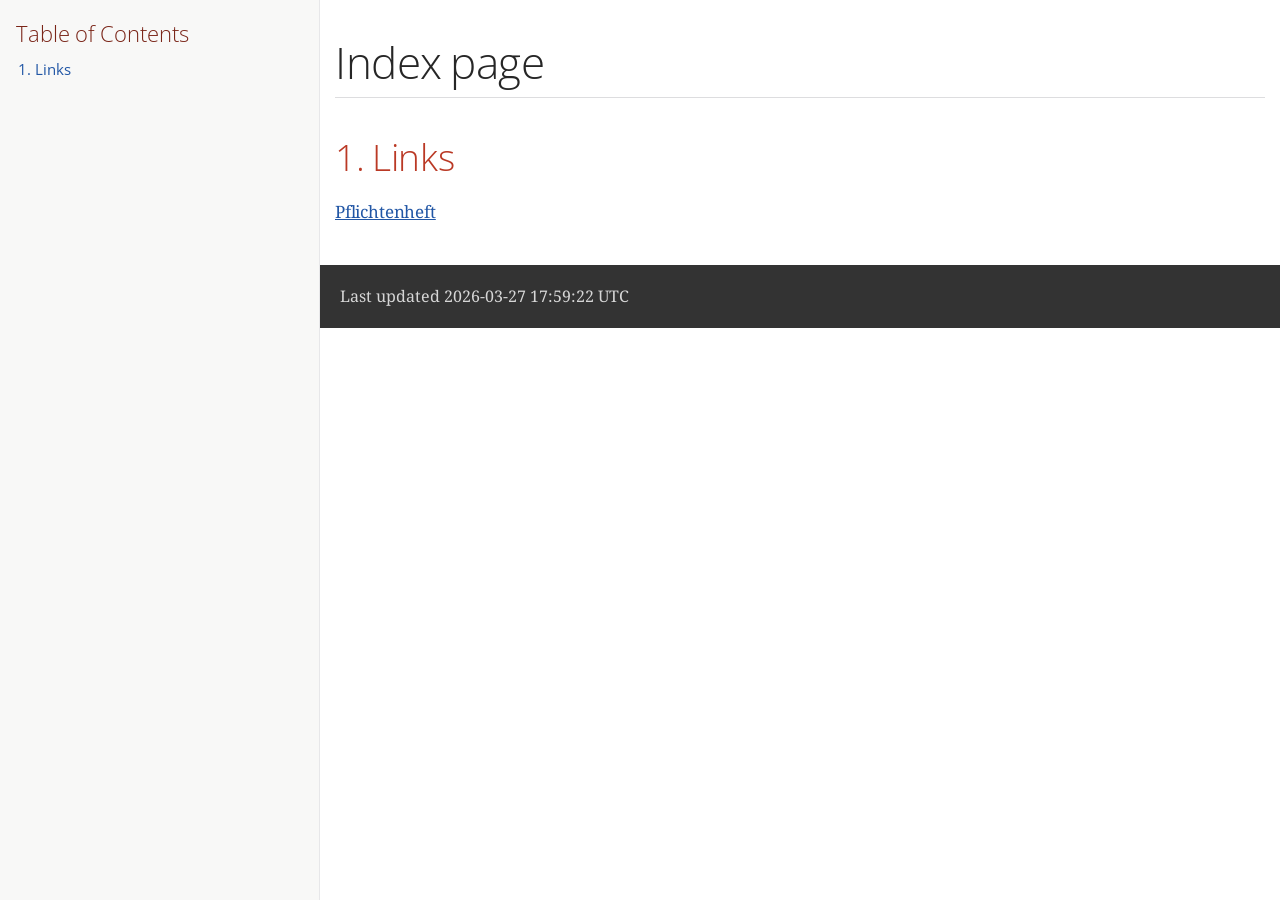
<file: index.html>
<!DOCTYPE html>
<html lang="en">
<head>
<meta charset="UTF-8">
<meta http-equiv="X-UA-Compatible" content="IE=edge">
<meta name="viewport" content="width=device-width, initial-scale=1.0">
<meta name="generator" content="Asciidoctor 2.0.20">
<link rel="icon" type="image/png" href="themes/favicon.png">
<title>Index page</title>
<link rel="stylesheet" href="https://fonts.googleapis.com/css?family=Open+Sans:300,300italic,400,400italic,600,600italic%7CNoto+Serif:400,400italic,700,700italic%7CDroid+Sans+Mono:400,700">
<style>
/*! Asciidoctor default stylesheet | MIT License | https://asciidoctor.org */
/* Uncomment the following line when using as a custom stylesheet */
/* @import "https://fonts.googleapis.com/css?family=Open+Sans:300,300italic,400,400italic,600,600italic%7CNoto+Serif:400,400italic,700,700italic%7CDroid+Sans+Mono:400,700"; */
html{font-family:sans-serif;-webkit-text-size-adjust:100%}
a{background:none}
a:focus{outline:thin dotted}
a:active,a:hover{outline:0}
h1{font-size:2em;margin:.67em 0}
b,strong{font-weight:bold}
abbr{font-size:.9em}
abbr[title]{cursor:help;border-bottom:1px dotted #dddddf;text-decoration:none}
dfn{font-style:italic}
hr{height:0}
mark{background:#ff0;color:#000}
code,kbd,pre,samp{font-family:monospace;font-size:1em}
pre{white-space:pre-wrap}
q{quotes:"\201C" "\201D" "\2018" "\2019"}
small{font-size:80%}
sub,sup{font-size:75%;line-height:0;position:relative;vertical-align:baseline}
sup{top:-.5em}
sub{bottom:-.25em}
img{border:0}
svg:not(:root){overflow:hidden}
figure{margin:0}
audio,video{display:inline-block}
audio:not([controls]){display:none;height:0}
fieldset{border:1px solid silver;margin:0 2px;padding:.35em .625em .75em}
legend{border:0;padding:0}
button,input,select,textarea{font-family:inherit;font-size:100%;margin:0}
button,input{line-height:normal}
button,select{text-transform:none}
button,html input[type=button],input[type=reset],input[type=submit]{-webkit-appearance:button;cursor:pointer}
button[disabled],html input[disabled]{cursor:default}
input[type=checkbox],input[type=radio]{padding:0}
button::-moz-focus-inner,input::-moz-focus-inner{border:0;padding:0}
textarea{overflow:auto;vertical-align:top}
table{border-collapse:collapse;border-spacing:0}
*,::before,::after{box-sizing:border-box}
html,body{font-size:100%}
body{background:#fff;color:rgba(0,0,0,.8);padding:0;margin:0;font-family:"Noto Serif","DejaVu Serif",serif;line-height:1;position:relative;cursor:auto;-moz-tab-size:4;-o-tab-size:4;tab-size:4;word-wrap:anywhere;-moz-osx-font-smoothing:grayscale;-webkit-font-smoothing:antialiased}
a:hover{cursor:pointer}
img,object,embed{max-width:100%;height:auto}
object,embed{height:100%}
img{-ms-interpolation-mode:bicubic}
.left{float:left!important}
.right{float:right!important}
.text-left{text-align:left!important}
.text-right{text-align:right!important}
.text-center{text-align:center!important}
.text-justify{text-align:justify!important}
.hide{display:none}
img,object,svg{display:inline-block;vertical-align:middle}
textarea{height:auto;min-height:50px}
select{width:100%}
.subheader,.admonitionblock td.content>.title,.audioblock>.title,.exampleblock>.title,.imageblock>.title,.listingblock>.title,.literalblock>.title,.stemblock>.title,.openblock>.title,.paragraph>.title,.quoteblock>.title,table.tableblock>.title,.verseblock>.title,.videoblock>.title,.dlist>.title,.olist>.title,.ulist>.title,.qlist>.title,.hdlist>.title{line-height:1.45;color:#7a2518;font-weight:400;margin-top:0;margin-bottom:.25em}
div,dl,dt,dd,ul,ol,li,h1,h2,h3,#toctitle,.sidebarblock>.content>.title,h4,h5,h6,pre,form,p,blockquote,th,td{margin:0;padding:0}
a{color:#2156a5;text-decoration:underline;line-height:inherit}
a:hover,a:focus{color:#1d4b8f}
a img{border:0}
p{line-height:1.6;margin-bottom:1.25em;text-rendering:optimizeLegibility}
p aside{font-size:.875em;line-height:1.35;font-style:italic}
h1,h2,h3,#toctitle,.sidebarblock>.content>.title,h4,h5,h6{font-family:"Open Sans","DejaVu Sans",sans-serif;font-weight:300;font-style:normal;color:#ba3925;text-rendering:optimizeLegibility;margin-top:1em;margin-bottom:.5em;line-height:1.0125em}
h1 small,h2 small,h3 small,#toctitle small,.sidebarblock>.content>.title small,h4 small,h5 small,h6 small{font-size:60%;color:#e99b8f;line-height:0}
h1{font-size:2.125em}
h2{font-size:1.6875em}
h3,#toctitle,.sidebarblock>.content>.title{font-size:1.375em}
h4,h5{font-size:1.125em}
h6{font-size:1em}
hr{border:solid #dddddf;border-width:1px 0 0;clear:both;margin:1.25em 0 1.1875em}
em,i{font-style:italic;line-height:inherit}
strong,b{font-weight:bold;line-height:inherit}
small{font-size:60%;line-height:inherit}
code{font-family:"Droid Sans Mono","DejaVu Sans Mono",monospace;font-weight:400;color:rgba(0,0,0,.9)}
ul,ol,dl{line-height:1.6;margin-bottom:1.25em;list-style-position:outside;font-family:inherit}
ul,ol{margin-left:1.5em}
ul li ul,ul li ol{margin-left:1.25em;margin-bottom:0}
ul.circle{list-style-type:circle}
ul.disc{list-style-type:disc}
ul.square{list-style-type:square}
ul.circle ul:not([class]),ul.disc ul:not([class]),ul.square ul:not([class]){list-style:inherit}
ol li ul,ol li ol{margin-left:1.25em;margin-bottom:0}
dl dt{margin-bottom:.3125em;font-weight:bold}
dl dd{margin-bottom:1.25em}
blockquote{margin:0 0 1.25em;padding:.5625em 1.25em 0 1.1875em;border-left:1px solid #ddd}
blockquote,blockquote p{line-height:1.6;color:rgba(0,0,0,.85)}
@media screen and (min-width:768px){h1,h2,h3,#toctitle,.sidebarblock>.content>.title,h4,h5,h6{line-height:1.2}
h1{font-size:2.75em}
h2{font-size:2.3125em}
h3,#toctitle,.sidebarblock>.content>.title{font-size:1.6875em}
h4{font-size:1.4375em}}
table{background:#fff;margin-bottom:1.25em;border:1px solid #dedede;word-wrap:normal}
table thead,table tfoot{background:#f7f8f7}
table thead tr th,table thead tr td,table tfoot tr th,table tfoot tr td{padding:.5em .625em .625em;font-size:inherit;color:rgba(0,0,0,.8);text-align:left}
table tr th,table tr td{padding:.5625em .625em;font-size:inherit;color:rgba(0,0,0,.8)}
table tr.even,table tr.alt{background:#f8f8f7}
table thead tr th,table tfoot tr th,table tbody tr td,table tr td,table tfoot tr td{line-height:1.6}
h1,h2,h3,#toctitle,.sidebarblock>.content>.title,h4,h5,h6{line-height:1.2;word-spacing:-.05em}
h1 strong,h2 strong,h3 strong,#toctitle strong,.sidebarblock>.content>.title strong,h4 strong,h5 strong,h6 strong{font-weight:400}
.center{margin-left:auto;margin-right:auto}
.stretch{width:100%}
.clearfix::before,.clearfix::after,.float-group::before,.float-group::after{content:" ";display:table}
.clearfix::after,.float-group::after{clear:both}
:not(pre).nobreak{word-wrap:normal}
:not(pre).nowrap{white-space:nowrap}
:not(pre).pre-wrap{white-space:pre-wrap}
:not(pre):not([class^=L])>code{font-size:.9375em;font-style:normal!important;letter-spacing:0;padding:.1em .5ex;word-spacing:-.15em;background:#f7f7f8;border-radius:4px;line-height:1.45;text-rendering:optimizeSpeed}
pre{color:rgba(0,0,0,.9);font-family:"Droid Sans Mono","DejaVu Sans Mono",monospace;line-height:1.45;text-rendering:optimizeSpeed}
pre code,pre pre{color:inherit;font-size:inherit;line-height:inherit}
pre>code{display:block}
pre.nowrap,pre.nowrap pre{white-space:pre;word-wrap:normal}
em em{font-style:normal}
strong strong{font-weight:400}
.keyseq{color:rgba(51,51,51,.8)}
kbd{font-family:"Droid Sans Mono","DejaVu Sans Mono",monospace;display:inline-block;color:rgba(0,0,0,.8);font-size:.65em;line-height:1.45;background:#f7f7f7;border:1px solid #ccc;border-radius:3px;box-shadow:0 1px 0 rgba(0,0,0,.2),inset 0 0 0 .1em #fff;margin:0 .15em;padding:.2em .5em;vertical-align:middle;position:relative;top:-.1em;white-space:nowrap}
.keyseq kbd:first-child{margin-left:0}
.keyseq kbd:last-child{margin-right:0}
.menuseq,.menuref{color:#000}
.menuseq b:not(.caret),.menuref{font-weight:inherit}
.menuseq{word-spacing:-.02em}
.menuseq b.caret{font-size:1.25em;line-height:.8}
.menuseq i.caret{font-weight:bold;text-align:center;width:.45em}
b.button::before,b.button::after{position:relative;top:-1px;font-weight:400}
b.button::before{content:"[";padding:0 3px 0 2px}
b.button::after{content:"]";padding:0 2px 0 3px}
p a>code:hover{color:rgba(0,0,0,.9)}
#header,#content,#footnotes,#footer{width:100%;margin:0 auto;max-width:62.5em;*zoom:1;position:relative;padding-left:.9375em;padding-right:.9375em}
#header::before,#header::after,#content::before,#content::after,#footnotes::before,#footnotes::after,#footer::before,#footer::after{content:" ";display:table}
#header::after,#content::after,#footnotes::after,#footer::after{clear:both}
#content{margin-top:1.25em}
#content::before{content:none}
#header>h1:first-child{color:rgba(0,0,0,.85);margin-top:2.25rem;margin-bottom:0}
#header>h1:first-child+#toc{margin-top:8px;border-top:1px solid #dddddf}
#header>h1:only-child,body.toc2 #header>h1:nth-last-child(2){border-bottom:1px solid #dddddf;padding-bottom:8px}
#header .details{border-bottom:1px solid #dddddf;line-height:1.45;padding-top:.25em;padding-bottom:.25em;padding-left:.25em;color:rgba(0,0,0,.6);display:flex;flex-flow:row wrap}
#header .details span:first-child{margin-left:-.125em}
#header .details span.email a{color:rgba(0,0,0,.85)}
#header .details br{display:none}
#header .details br+span::before{content:"\00a0\2013\00a0"}
#header .details br+span.author::before{content:"\00a0\22c5\00a0";color:rgba(0,0,0,.85)}
#header .details br+span#revremark::before{content:"\00a0|\00a0"}
#header #revnumber{text-transform:capitalize}
#header #revnumber::after{content:"\00a0"}
#content>h1:first-child:not([class]){color:rgba(0,0,0,.85);border-bottom:1px solid #dddddf;padding-bottom:8px;margin-top:0;padding-top:1rem;margin-bottom:1.25rem}
#toc{border-bottom:1px solid #e7e7e9;padding-bottom:.5em}
#toc>ul{margin-left:.125em}
#toc ul.sectlevel0>li>a{font-style:italic}
#toc ul.sectlevel0 ul.sectlevel1{margin:.5em 0}
#toc ul{font-family:"Open Sans","DejaVu Sans",sans-serif;list-style-type:none}
#toc li{line-height:1.3334;margin-top:.3334em}
#toc a{text-decoration:none}
#toc a:active{text-decoration:underline}
#toctitle{color:#7a2518;font-size:1.2em}
@media screen and (min-width:768px){#toctitle{font-size:1.375em}
body.toc2{padding-left:15em;padding-right:0}
#toc.toc2{margin-top:0!important;background:#f8f8f7;position:fixed;width:15em;left:0;top:0;border-right:1px solid #e7e7e9;border-top-width:0!important;border-bottom-width:0!important;z-index:1000;padding:1.25em 1em;height:100%;overflow:auto}
#toc.toc2 #toctitle{margin-top:0;margin-bottom:.8rem;font-size:1.2em}
#toc.toc2>ul{font-size:.9em;margin-bottom:0}
#toc.toc2 ul ul{margin-left:0;padding-left:1em}
#toc.toc2 ul.sectlevel0 ul.sectlevel1{padding-left:0;margin-top:.5em;margin-bottom:.5em}
body.toc2.toc-right{padding-left:0;padding-right:15em}
body.toc2.toc-right #toc.toc2{border-right-width:0;border-left:1px solid #e7e7e9;left:auto;right:0}}
@media screen and (min-width:1280px){body.toc2{padding-left:20em;padding-right:0}
#toc.toc2{width:20em}
#toc.toc2 #toctitle{font-size:1.375em}
#toc.toc2>ul{font-size:.95em}
#toc.toc2 ul ul{padding-left:1.25em}
body.toc2.toc-right{padding-left:0;padding-right:20em}}
#content #toc{border:1px solid #e0e0dc;margin-bottom:1.25em;padding:1.25em;background:#f8f8f7;border-radius:4px}
#content #toc>:first-child{margin-top:0}
#content #toc>:last-child{margin-bottom:0}
#footer{max-width:none;background:rgba(0,0,0,.8);padding:1.25em}
#footer-text{color:hsla(0,0%,100%,.8);line-height:1.44}
#content{margin-bottom:.625em}
.sect1{padding-bottom:.625em}
@media screen and (min-width:768px){#content{margin-bottom:1.25em}
.sect1{padding-bottom:1.25em}}
.sect1:last-child{padding-bottom:0}
.sect1+.sect1{border-top:1px solid #e7e7e9}
#content h1>a.anchor,h2>a.anchor,h3>a.anchor,#toctitle>a.anchor,.sidebarblock>.content>.title>a.anchor,h4>a.anchor,h5>a.anchor,h6>a.anchor{position:absolute;z-index:1001;width:1.5ex;margin-left:-1.5ex;display:block;text-decoration:none!important;visibility:hidden;text-align:center;font-weight:400}
#content h1>a.anchor::before,h2>a.anchor::before,h3>a.anchor::before,#toctitle>a.anchor::before,.sidebarblock>.content>.title>a.anchor::before,h4>a.anchor::before,h5>a.anchor::before,h6>a.anchor::before{content:"\00A7";font-size:.85em;display:block;padding-top:.1em}
#content h1:hover>a.anchor,#content h1>a.anchor:hover,h2:hover>a.anchor,h2>a.anchor:hover,h3:hover>a.anchor,#toctitle:hover>a.anchor,.sidebarblock>.content>.title:hover>a.anchor,h3>a.anchor:hover,#toctitle>a.anchor:hover,.sidebarblock>.content>.title>a.anchor:hover,h4:hover>a.anchor,h4>a.anchor:hover,h5:hover>a.anchor,h5>a.anchor:hover,h6:hover>a.anchor,h6>a.anchor:hover{visibility:visible}
#content h1>a.link,h2>a.link,h3>a.link,#toctitle>a.link,.sidebarblock>.content>.title>a.link,h4>a.link,h5>a.link,h6>a.link{color:#ba3925;text-decoration:none}
#content h1>a.link:hover,h2>a.link:hover,h3>a.link:hover,#toctitle>a.link:hover,.sidebarblock>.content>.title>a.link:hover,h4>a.link:hover,h5>a.link:hover,h6>a.link:hover{color:#a53221}
details,.audioblock,.imageblock,.literalblock,.listingblock,.stemblock,.videoblock{margin-bottom:1.25em}
details{margin-left:1.25rem}
details>summary{cursor:pointer;display:block;position:relative;line-height:1.6;margin-bottom:.625rem;outline:none;-webkit-tap-highlight-color:transparent}
details>summary::-webkit-details-marker{display:none}
details>summary::before{content:"";border:solid transparent;border-left:solid;border-width:.3em 0 .3em .5em;position:absolute;top:.5em;left:-1.25rem;transform:translateX(15%)}
details[open]>summary::before{border:solid transparent;border-top:solid;border-width:.5em .3em 0;transform:translateY(15%)}
details>summary::after{content:"";width:1.25rem;height:1em;position:absolute;top:.3em;left:-1.25rem}
.admonitionblock td.content>.title,.audioblock>.title,.exampleblock>.title,.imageblock>.title,.listingblock>.title,.literalblock>.title,.stemblock>.title,.openblock>.title,.paragraph>.title,.quoteblock>.title,table.tableblock>.title,.verseblock>.title,.videoblock>.title,.dlist>.title,.olist>.title,.ulist>.title,.qlist>.title,.hdlist>.title{text-rendering:optimizeLegibility;text-align:left;font-family:"Noto Serif","DejaVu Serif",serif;font-size:1rem;font-style:italic}
table.tableblock.fit-content>caption.title{white-space:nowrap;width:0}
.paragraph.lead>p,#preamble>.sectionbody>[class=paragraph]:first-of-type p{font-size:1.21875em;line-height:1.6;color:rgba(0,0,0,.85)}
.admonitionblock>table{border-collapse:separate;border:0;background:none;width:100%}
.admonitionblock>table td.icon{text-align:center;width:80px}
.admonitionblock>table td.icon img{max-width:none}
.admonitionblock>table td.icon .title{font-weight:bold;font-family:"Open Sans","DejaVu Sans",sans-serif;text-transform:uppercase}
.admonitionblock>table td.content{padding-left:1.125em;padding-right:1.25em;border-left:1px solid #dddddf;color:rgba(0,0,0,.6);word-wrap:anywhere}
.admonitionblock>table td.content>:last-child>:last-child{margin-bottom:0}
.exampleblock>.content{border:1px solid #e6e6e6;margin-bottom:1.25em;padding:1.25em;background:#fff;border-radius:4px}
.sidebarblock{border:1px solid #dbdbd6;margin-bottom:1.25em;padding:1.25em;background:#f3f3f2;border-radius:4px}
.sidebarblock>.content>.title{color:#7a2518;margin-top:0;text-align:center}
.exampleblock>.content>:first-child,.sidebarblock>.content>:first-child{margin-top:0}
.exampleblock>.content>:last-child,.exampleblock>.content>:last-child>:last-child,.exampleblock>.content .olist>ol>li:last-child>:last-child,.exampleblock>.content .ulist>ul>li:last-child>:last-child,.exampleblock>.content .qlist>ol>li:last-child>:last-child,.sidebarblock>.content>:last-child,.sidebarblock>.content>:last-child>:last-child,.sidebarblock>.content .olist>ol>li:last-child>:last-child,.sidebarblock>.content .ulist>ul>li:last-child>:last-child,.sidebarblock>.content .qlist>ol>li:last-child>:last-child{margin-bottom:0}
.literalblock pre,.listingblock>.content>pre{border-radius:4px;overflow-x:auto;padding:1em;font-size:.8125em}
@media screen and (min-width:768px){.literalblock pre,.listingblock>.content>pre{font-size:.90625em}}
@media screen and (min-width:1280px){.literalblock pre,.listingblock>.content>pre{font-size:1em}}
.literalblock pre,.listingblock>.content>pre:not(.highlight),.listingblock>.content>pre[class=highlight],.listingblock>.content>pre[class^="highlight "]{background:#f7f7f8}
.literalblock.output pre{color:#f7f7f8;background:rgba(0,0,0,.9)}
.listingblock>.content{position:relative}
.listingblock code[data-lang]::before{display:none;content:attr(data-lang);position:absolute;font-size:.75em;top:.425rem;right:.5rem;line-height:1;text-transform:uppercase;color:inherit;opacity:.5}
.listingblock:hover code[data-lang]::before{display:block}
.listingblock.terminal pre .command::before{content:attr(data-prompt);padding-right:.5em;color:inherit;opacity:.5}
.listingblock.terminal pre .command:not([data-prompt])::before{content:"$"}
.listingblock pre.highlightjs{padding:0}
.listingblock pre.highlightjs>code{padding:1em;border-radius:4px}
.listingblock pre.prettyprint{border-width:0}
.prettyprint{background:#f7f7f8}
pre.prettyprint .linenums{line-height:1.45;margin-left:2em}
pre.prettyprint li{background:none;list-style-type:inherit;padding-left:0}
pre.prettyprint li code[data-lang]::before{opacity:1}
pre.prettyprint li:not(:first-child) code[data-lang]::before{display:none}
table.linenotable{border-collapse:separate;border:0;margin-bottom:0;background:none}
table.linenotable td[class]{color:inherit;vertical-align:top;padding:0;line-height:inherit;white-space:normal}
table.linenotable td.code{padding-left:.75em}
table.linenotable td.linenos,pre.pygments .linenos{border-right:1px solid;opacity:.35;padding-right:.5em;-webkit-user-select:none;-moz-user-select:none;-ms-user-select:none;user-select:none}
pre.pygments span.linenos{display:inline-block;margin-right:.75em}
.quoteblock{margin:0 1em 1.25em 1.5em;display:table}
.quoteblock:not(.excerpt)>.title{margin-left:-1.5em;margin-bottom:.75em}
.quoteblock blockquote,.quoteblock p{color:rgba(0,0,0,.85);font-size:1.15rem;line-height:1.75;word-spacing:.1em;letter-spacing:0;font-style:italic;text-align:justify}
.quoteblock blockquote{margin:0;padding:0;border:0}
.quoteblock blockquote::before{content:"\201c";float:left;font-size:2.75em;font-weight:bold;line-height:.6em;margin-left:-.6em;color:#7a2518;text-shadow:0 1px 2px rgba(0,0,0,.1)}
.quoteblock blockquote>.paragraph:last-child p{margin-bottom:0}
.quoteblock .attribution{margin-top:.75em;margin-right:.5ex;text-align:right}
.verseblock{margin:0 1em 1.25em}
.verseblock pre{font-family:"Open Sans","DejaVu Sans",sans-serif;font-size:1.15rem;color:rgba(0,0,0,.85);font-weight:300;text-rendering:optimizeLegibility}
.verseblock pre strong{font-weight:400}
.verseblock .attribution{margin-top:1.25rem;margin-left:.5ex}
.quoteblock .attribution,.verseblock .attribution{font-size:.9375em;line-height:1.45;font-style:italic}
.quoteblock .attribution br,.verseblock .attribution br{display:none}
.quoteblock .attribution cite,.verseblock .attribution cite{display:block;letter-spacing:-.025em;color:rgba(0,0,0,.6)}
.quoteblock.abstract blockquote::before,.quoteblock.excerpt blockquote::before,.quoteblock .quoteblock blockquote::before{display:none}
.quoteblock.abstract blockquote,.quoteblock.abstract p,.quoteblock.excerpt blockquote,.quoteblock.excerpt p,.quoteblock .quoteblock blockquote,.quoteblock .quoteblock p{line-height:1.6;word-spacing:0}
.quoteblock.abstract{margin:0 1em 1.25em;display:block}
.quoteblock.abstract>.title{margin:0 0 .375em;font-size:1.15em;text-align:center}
.quoteblock.excerpt>blockquote,.quoteblock .quoteblock{padding:0 0 .25em 1em;border-left:.25em solid #dddddf}
.quoteblock.excerpt,.quoteblock .quoteblock{margin-left:0}
.quoteblock.excerpt blockquote,.quoteblock.excerpt p,.quoteblock .quoteblock blockquote,.quoteblock .quoteblock p{color:inherit;font-size:1.0625rem}
.quoteblock.excerpt .attribution,.quoteblock .quoteblock .attribution{color:inherit;font-size:.85rem;text-align:left;margin-right:0}
p.tableblock:last-child{margin-bottom:0}
td.tableblock>.content{margin-bottom:1.25em;word-wrap:anywhere}
td.tableblock>.content>:last-child{margin-bottom:-1.25em}
table.tableblock,th.tableblock,td.tableblock{border:0 solid #dedede}
table.grid-all>*>tr>*{border-width:1px}
table.grid-cols>*>tr>*{border-width:0 1px}
table.grid-rows>*>tr>*{border-width:1px 0}
table.frame-all{border-width:1px}
table.frame-ends{border-width:1px 0}
table.frame-sides{border-width:0 1px}
table.frame-none>colgroup+*>:first-child>*,table.frame-sides>colgroup+*>:first-child>*{border-top-width:0}
table.frame-none>:last-child>:last-child>*,table.frame-sides>:last-child>:last-child>*{border-bottom-width:0}
table.frame-none>*>tr>:first-child,table.frame-ends>*>tr>:first-child{border-left-width:0}
table.frame-none>*>tr>:last-child,table.frame-ends>*>tr>:last-child{border-right-width:0}
table.stripes-all>*>tr,table.stripes-odd>*>tr:nth-of-type(odd),table.stripes-even>*>tr:nth-of-type(even),table.stripes-hover>*>tr:hover{background:#f8f8f7}
th.halign-left,td.halign-left{text-align:left}
th.halign-right,td.halign-right{text-align:right}
th.halign-center,td.halign-center{text-align:center}
th.valign-top,td.valign-top{vertical-align:top}
th.valign-bottom,td.valign-bottom{vertical-align:bottom}
th.valign-middle,td.valign-middle{vertical-align:middle}
table thead th,table tfoot th{font-weight:bold}
tbody tr th{background:#f7f8f7}
tbody tr th,tbody tr th p,tfoot tr th,tfoot tr th p{color:rgba(0,0,0,.8);font-weight:bold}
p.tableblock>code:only-child{background:none;padding:0}
p.tableblock{font-size:1em}
ol{margin-left:1.75em}
ul li ol{margin-left:1.5em}
dl dd{margin-left:1.125em}
dl dd:last-child,dl dd:last-child>:last-child{margin-bottom:0}
li p,ul dd,ol dd,.olist .olist,.ulist .ulist,.ulist .olist,.olist .ulist{margin-bottom:.625em}
ul.checklist,ul.none,ol.none,ul.no-bullet,ol.no-bullet,ol.unnumbered,ul.unstyled,ol.unstyled{list-style-type:none}
ul.no-bullet,ol.no-bullet,ol.unnumbered{margin-left:.625em}
ul.unstyled,ol.unstyled{margin-left:0}
li>p:empty:only-child::before{content:"";display:inline-block}
ul.checklist>li>p:first-child{margin-left:-1em}
ul.checklist>li>p:first-child>.fa-square-o:first-child,ul.checklist>li>p:first-child>.fa-check-square-o:first-child{width:1.25em;font-size:.8em;position:relative;bottom:.125em}
ul.checklist>li>p:first-child>input[type=checkbox]:first-child{margin-right:.25em}
ul.inline{display:flex;flex-flow:row wrap;list-style:none;margin:0 0 .625em -1.25em}
ul.inline>li{margin-left:1.25em}
.unstyled dl dt{font-weight:400;font-style:normal}
ol.arabic{list-style-type:decimal}
ol.decimal{list-style-type:decimal-leading-zero}
ol.loweralpha{list-style-type:lower-alpha}
ol.upperalpha{list-style-type:upper-alpha}
ol.lowerroman{list-style-type:lower-roman}
ol.upperroman{list-style-type:upper-roman}
ol.lowergreek{list-style-type:lower-greek}
.hdlist>table,.colist>table{border:0;background:none}
.hdlist>table>tbody>tr,.colist>table>tbody>tr{background:none}
td.hdlist1,td.hdlist2{vertical-align:top;padding:0 .625em}
td.hdlist1{font-weight:bold;padding-bottom:1.25em}
td.hdlist2{word-wrap:anywhere}
.literalblock+.colist,.listingblock+.colist{margin-top:-.5em}
.colist td:not([class]):first-child{padding:.4em .75em 0;line-height:1;vertical-align:top}
.colist td:not([class]):first-child img{max-width:none}
.colist td:not([class]):last-child{padding:.25em 0}
.thumb,.th{line-height:0;display:inline-block;border:4px solid #fff;box-shadow:0 0 0 1px #ddd}
.imageblock.left{margin:.25em .625em 1.25em 0}
.imageblock.right{margin:.25em 0 1.25em .625em}
.imageblock>.title{margin-bottom:0}
.imageblock.thumb,.imageblock.th{border-width:6px}
.imageblock.thumb>.title,.imageblock.th>.title{padding:0 .125em}
.image.left,.image.right{margin-top:.25em;margin-bottom:.25em;display:inline-block;line-height:0}
.image.left{margin-right:.625em}
.image.right{margin-left:.625em}
a.image{text-decoration:none;display:inline-block}
a.image object{pointer-events:none}
sup.footnote,sup.footnoteref{font-size:.875em;position:static;vertical-align:super}
sup.footnote a,sup.footnoteref a{text-decoration:none}
sup.footnote a:active,sup.footnoteref a:active{text-decoration:underline}
#footnotes{padding-top:.75em;padding-bottom:.75em;margin-bottom:.625em}
#footnotes hr{width:20%;min-width:6.25em;margin:-.25em 0 .75em;border-width:1px 0 0}
#footnotes .footnote{padding:0 .375em 0 .225em;line-height:1.3334;font-size:.875em;margin-left:1.2em;margin-bottom:.2em}
#footnotes .footnote a:first-of-type{font-weight:bold;text-decoration:none;margin-left:-1.05em}
#footnotes .footnote:last-of-type{margin-bottom:0}
#content #footnotes{margin-top:-.625em;margin-bottom:0;padding:.75em 0}
div.unbreakable{page-break-inside:avoid}
.big{font-size:larger}
.small{font-size:smaller}
.underline{text-decoration:underline}
.overline{text-decoration:overline}
.line-through{text-decoration:line-through}
.aqua{color:#00bfbf}
.aqua-background{background:#00fafa}
.black{color:#000}
.black-background{background:#000}
.blue{color:#0000bf}
.blue-background{background:#0000fa}
.fuchsia{color:#bf00bf}
.fuchsia-background{background:#fa00fa}
.gray{color:#606060}
.gray-background{background:#7d7d7d}
.green{color:#006000}
.green-background{background:#007d00}
.lime{color:#00bf00}
.lime-background{background:#00fa00}
.maroon{color:#600000}
.maroon-background{background:#7d0000}
.navy{color:#000060}
.navy-background{background:#00007d}
.olive{color:#606000}
.olive-background{background:#7d7d00}
.purple{color:#600060}
.purple-background{background:#7d007d}
.red{color:#bf0000}
.red-background{background:#fa0000}
.silver{color:#909090}
.silver-background{background:#bcbcbc}
.teal{color:#006060}
.teal-background{background:#007d7d}
.white{color:#bfbfbf}
.white-background{background:#fafafa}
.yellow{color:#bfbf00}
.yellow-background{background:#fafa00}
span.icon>.fa{cursor:default}
a span.icon>.fa{cursor:inherit}
.admonitionblock td.icon [class^="fa icon-"]{font-size:2.5em;text-shadow:1px 1px 2px rgba(0,0,0,.5);cursor:default}
.admonitionblock td.icon .icon-note::before{content:"\f05a";color:#19407c}
.admonitionblock td.icon .icon-tip::before{content:"\f0eb";text-shadow:1px 1px 2px rgba(155,155,0,.8);color:#111}
.admonitionblock td.icon .icon-warning::before{content:"\f071";color:#bf6900}
.admonitionblock td.icon .icon-caution::before{content:"\f06d";color:#bf3400}
.admonitionblock td.icon .icon-important::before{content:"\f06a";color:#bf0000}
.conum[data-value]{display:inline-block;color:#fff!important;background:rgba(0,0,0,.8);border-radius:50%;text-align:center;font-size:.75em;width:1.67em;height:1.67em;line-height:1.67em;font-family:"Open Sans","DejaVu Sans",sans-serif;font-style:normal;font-weight:bold}
.conum[data-value] *{color:#fff!important}
.conum[data-value]+b{display:none}
.conum[data-value]::after{content:attr(data-value)}
pre .conum[data-value]{position:relative;top:-.125em}
b.conum *{color:inherit!important}
.conum:not([data-value]):empty{display:none}
dt,th.tableblock,td.content,div.footnote{text-rendering:optimizeLegibility}
h1,h2,p,td.content,span.alt,summary{letter-spacing:-.01em}
p strong,td.content strong,div.footnote strong{letter-spacing:-.005em}
p,blockquote,dt,td.content,td.hdlist1,span.alt,summary{font-size:1.0625rem}
p{margin-bottom:1.25rem}
.sidebarblock p,.sidebarblock dt,.sidebarblock td.content,p.tableblock{font-size:1em}
.exampleblock>.content{background:#fffef7;border-color:#e0e0dc;box-shadow:0 1px 4px #e0e0dc}
.print-only{display:none!important}
@page{margin:1.25cm .75cm}
@media print{*{box-shadow:none!important;text-shadow:none!important}
html{font-size:80%}
a{color:inherit!important;text-decoration:underline!important}
a.bare,a[href^="#"],a[href^="mailto:"]{text-decoration:none!important}
a[href^="http:"]:not(.bare)::after,a[href^="https:"]:not(.bare)::after{content:"(" attr(href) ")";display:inline-block;font-size:.875em;padding-left:.25em}
abbr[title]{border-bottom:1px dotted}
abbr[title]::after{content:" (" attr(title) ")"}
pre,blockquote,tr,img,object,svg{page-break-inside:avoid}
thead{display:table-header-group}
svg{max-width:100%}
p,blockquote,dt,td.content{font-size:1em;orphans:3;widows:3}
h2,h3,#toctitle,.sidebarblock>.content>.title{page-break-after:avoid}
#header,#content,#footnotes,#footer{max-width:none}
#toc,.sidebarblock,.exampleblock>.content{background:none!important}
#toc{border-bottom:1px solid #dddddf!important;padding-bottom:0!important}
body.book #header{text-align:center}
body.book #header>h1:first-child{border:0!important;margin:2.5em 0 1em}
body.book #header .details{border:0!important;display:block;padding:0!important}
body.book #header .details span:first-child{margin-left:0!important}
body.book #header .details br{display:block}
body.book #header .details br+span::before{content:none!important}
body.book #toc{border:0!important;text-align:left!important;padding:0!important;margin:0!important}
body.book #toc,body.book #preamble,body.book h1.sect0,body.book .sect1>h2{page-break-before:always}
.listingblock code[data-lang]::before{display:block}
#footer{padding:0 .9375em}
.hide-on-print{display:none!important}
.print-only{display:block!important}
.hide-for-print{display:none!important}
.show-for-print{display:inherit!important}}
@media amzn-kf8,print{#header>h1:first-child{margin-top:1.25rem}
.sect1{padding:0!important}
.sect1+.sect1{border:0}
#footer{background:none}
#footer-text{color:rgba(0,0,0,.6);font-size:.9em}}
@media amzn-kf8{#header,#content,#footnotes,#footer{padding:0}}
</style>
<link rel="stylesheet" href="https://cdnjs.cloudflare.com/ajax/libs/font-awesome/4.7.0/css/font-awesome.min.css">
<style>
    pre.rouge .hll {
        background-color: #ffc;
        display: block;
    }
    pre.rouge .hll * {
        background-color: initial;
    }
</style>
</head>
<body class="article toc2 toc-left">
<div id="header">
<h1>Index page</h1>
<div id="toc" class="toc2">
<div id="toctitle">Table of Contents</div>
<ul class="sectlevel1">
<li><a href="#_links">1. Links</a></li>
</ul>
</div>
</div>
<div id="content">
<div class="sect1">
<h2 id="_links"><a class="anchor" href="#_links"></a>1. Links</h2>
<div class="sectionbody">
<div class="paragraph">
<p><a href="https://2526-3bhif-syp.github.io/2526-3bhif-syp-project-dnd-character-creator/sysspec.html">Pflichtenheft</a></p>
</div>
</div>
</div>
</div>
<div id="footer">
<div id="footer-text">
Last updated 2026-03-27 17:59:22 UTC
</div>
</div>
</body>
</html>
</file>
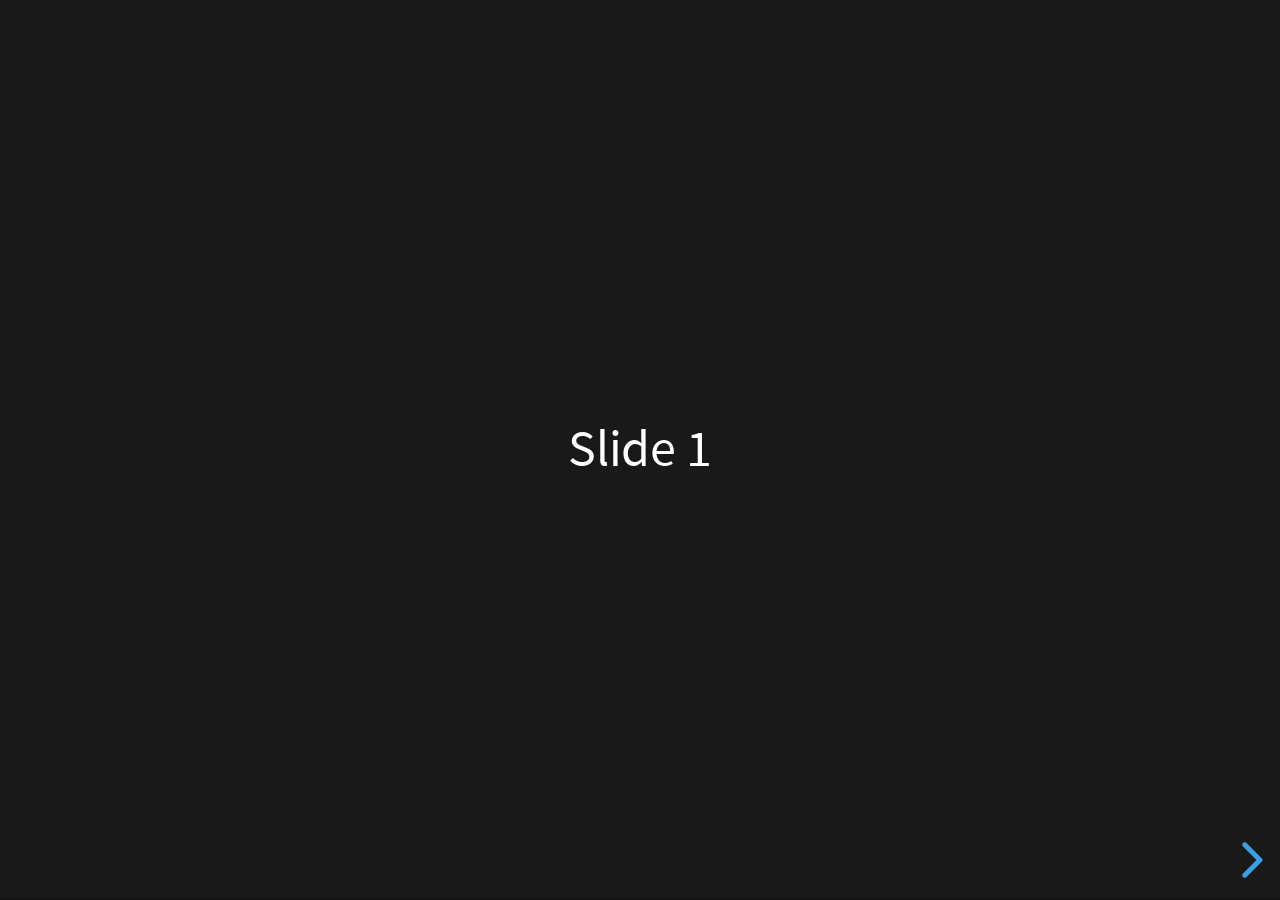
<file: slides/revealjs/index.html>
<!doctype html>
<html lang="en">
	<head>
		<meta charset="utf-8">
		<meta name="viewport" content="width=device-width, initial-scale=1.0, maximum-scale=1.0, user-scalable=no">

		<title>reveal.js</title>

		<link rel="stylesheet" href="dist/reset.css">
		<link rel="stylesheet" href="dist/reveal.css">
		<link rel="stylesheet" href="dist/theme/black.css">

		<!-- Theme used for syntax highlighted code -->
		<link rel="stylesheet" href="plugin/highlight/monokai.css">
	</head>
	<body>
		<div class="reveal">
			<div class="slides">
				<section>Slide 1</section>
				<section>Slide 2</section>
			</div>
		</div>

		<script src="dist/reveal.js"></script>
		<script src="plugin/notes/notes.js"></script>
		<script src="plugin/markdown/markdown.js"></script>
		<script src="plugin/highlight/highlight.js"></script>
		<script>
			// More info about initialization & config:
			// - https://revealjs.com/initialization/
			// - https://revealjs.com/config/
			Reveal.initialize({
				hash: true,

				// Learn about plugins: https://revealjs.com/plugins/
				plugins: [ RevealMarkdown, RevealHighlight, RevealNotes ]
			});
		</script>
	</body>
</html>
</file>
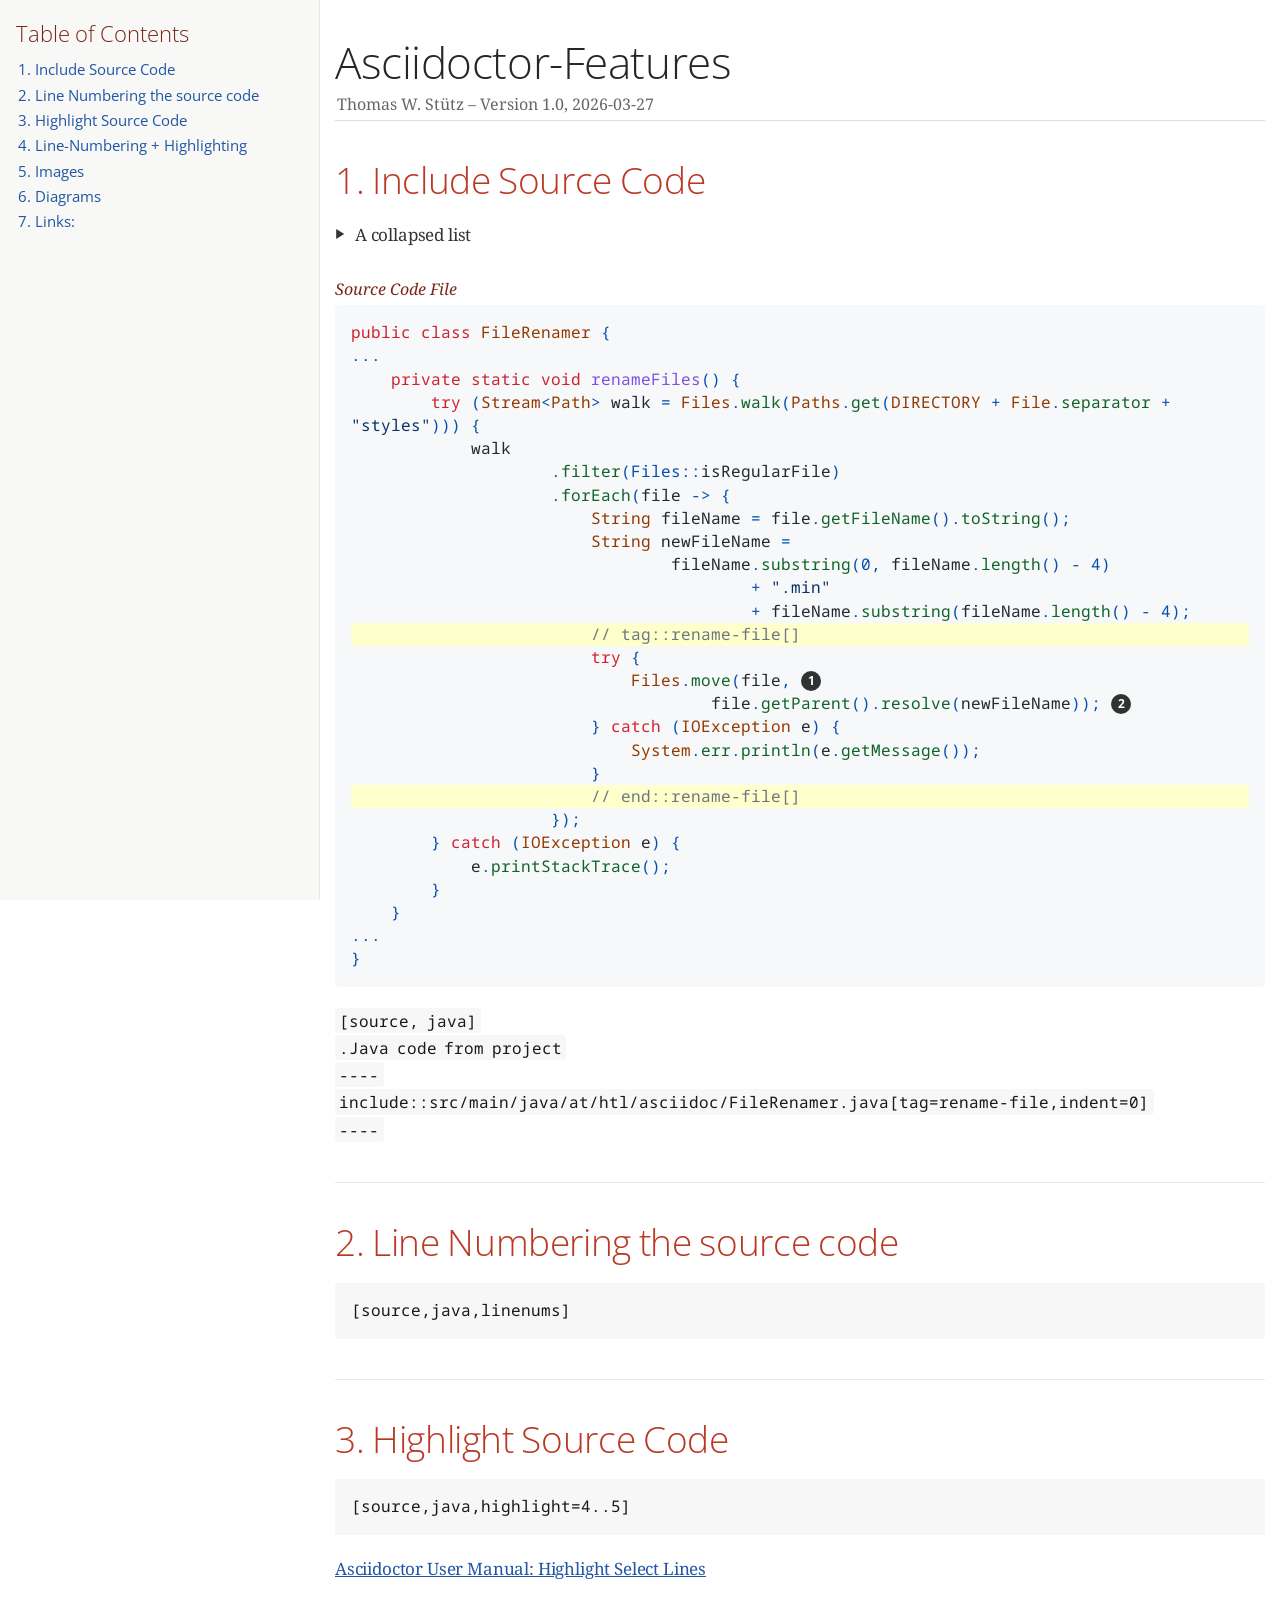
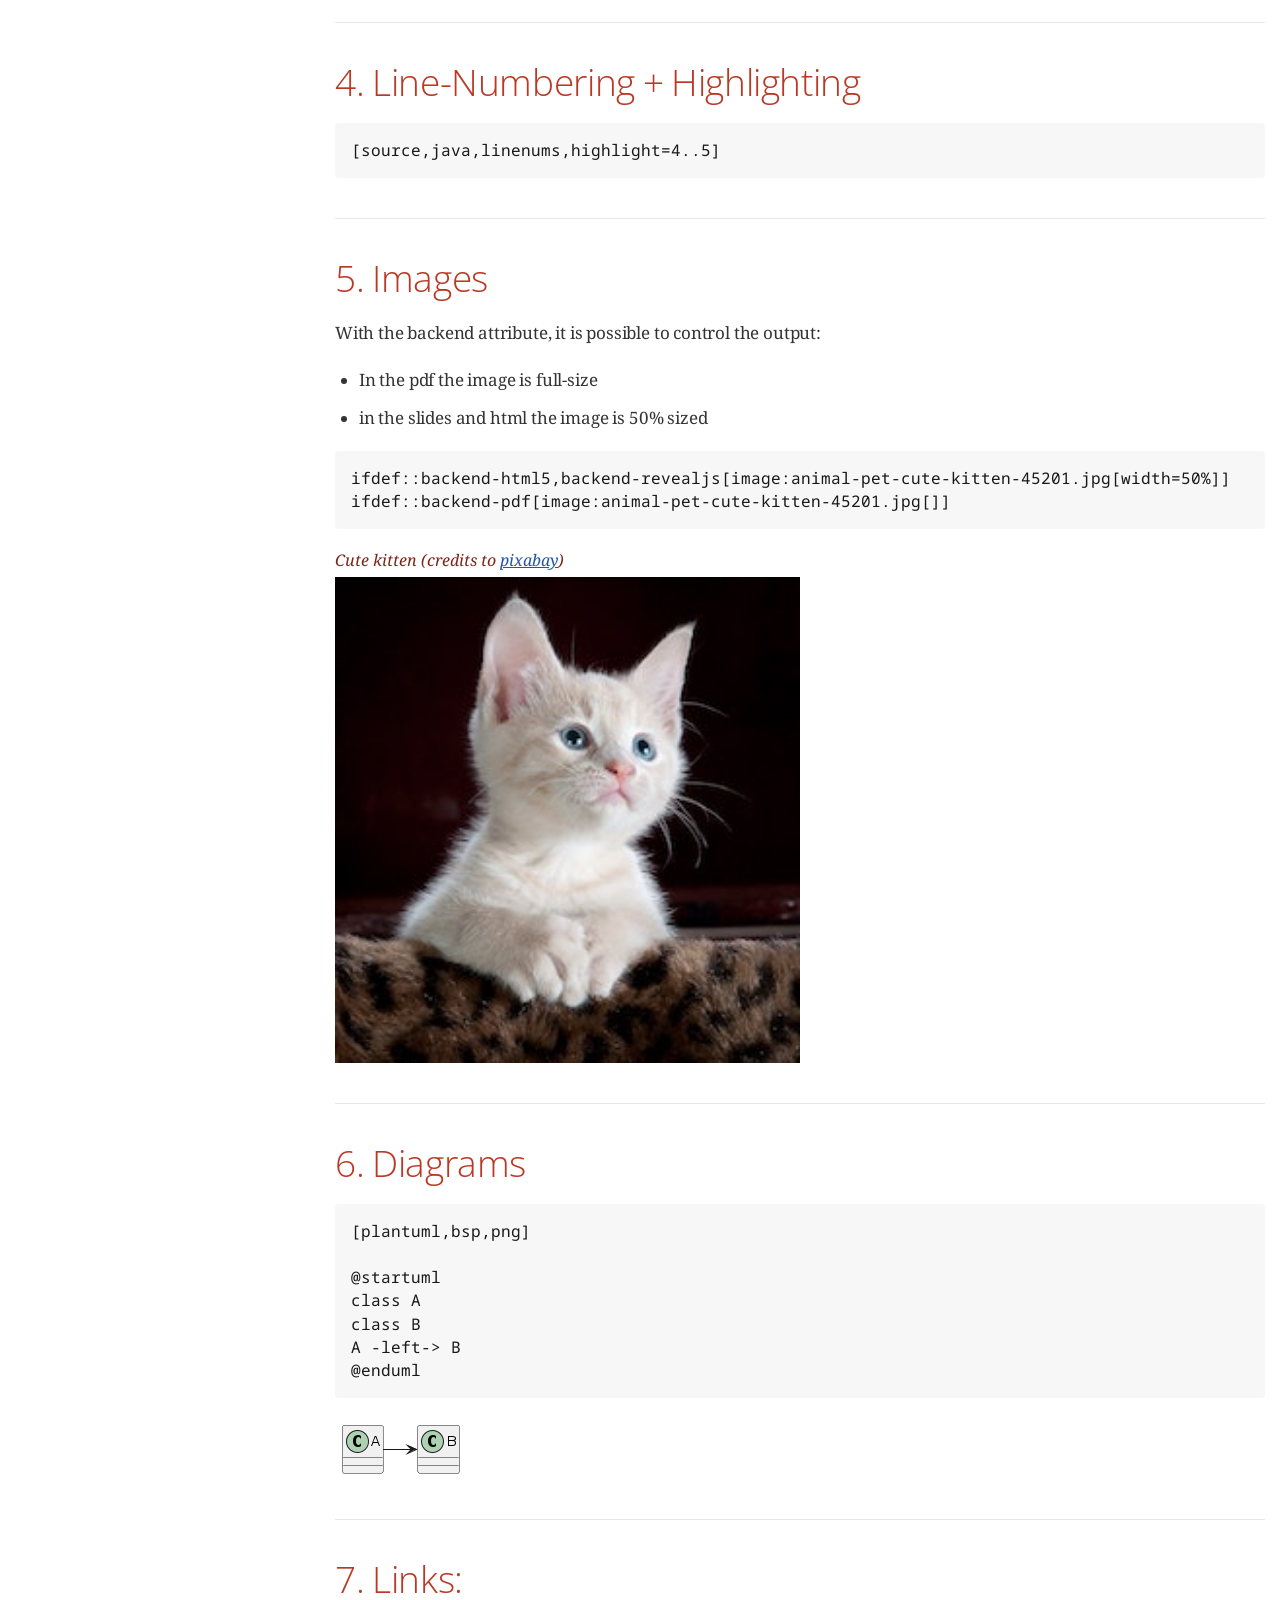
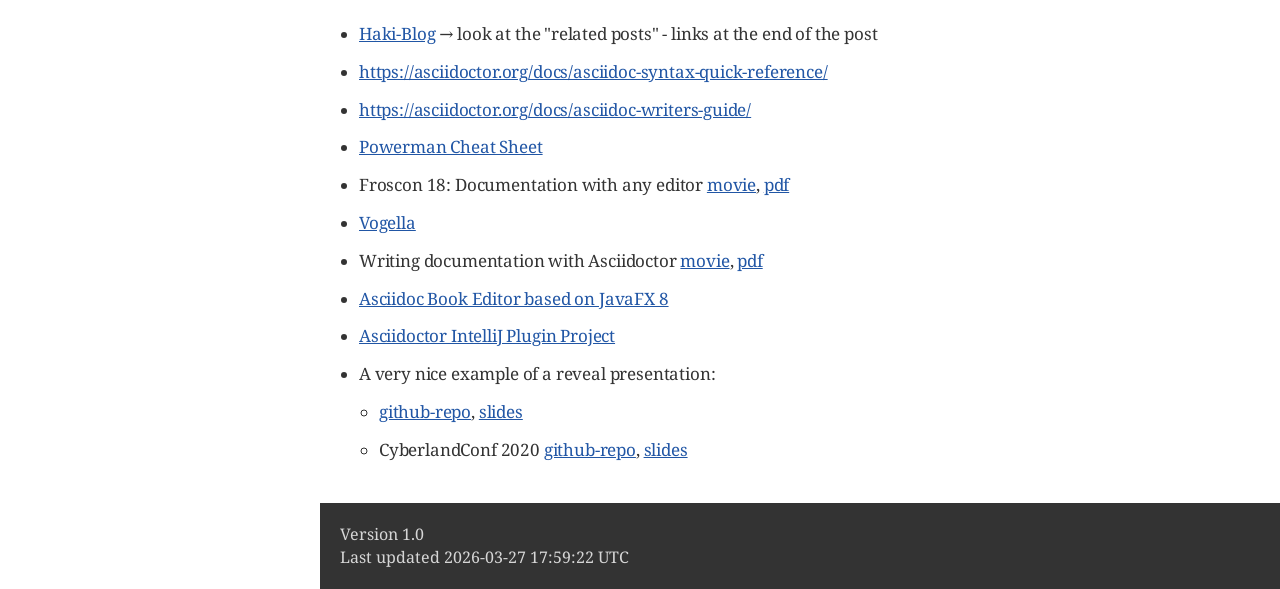
<file: demo.html>
<!DOCTYPE html>
<html lang="en">
<head>
<meta charset="UTF-8">
<meta http-equiv="X-UA-Compatible" content="IE=edge">
<meta name="viewport" content="width=device-width, initial-scale=1.0">
<meta name="generator" content="Asciidoctor 2.0.20">
<meta name="author" content="Thomas W. Stütz">
<link rel="icon" type="image/png" href="themes/favicon.png">
<title>Asciidoctor-Features</title>
<link rel="stylesheet" href="https://fonts.googleapis.com/css?family=Open+Sans:300,300italic,400,400italic,600,600italic%7CNoto+Serif:400,400italic,700,700italic%7CDroid+Sans+Mono:400,700">
<style>
/*! Asciidoctor default stylesheet | MIT License | https://asciidoctor.org */
/* Uncomment the following line when using as a custom stylesheet */
/* @import "https://fonts.googleapis.com/css?family=Open+Sans:300,300italic,400,400italic,600,600italic%7CNoto+Serif:400,400italic,700,700italic%7CDroid+Sans+Mono:400,700"; */
html{font-family:sans-serif;-webkit-text-size-adjust:100%}
a{background:none}
a:focus{outline:thin dotted}
a:active,a:hover{outline:0}
h1{font-size:2em;margin:.67em 0}
b,strong{font-weight:bold}
abbr{font-size:.9em}
abbr[title]{cursor:help;border-bottom:1px dotted #dddddf;text-decoration:none}
dfn{font-style:italic}
hr{height:0}
mark{background:#ff0;color:#000}
code,kbd,pre,samp{font-family:monospace;font-size:1em}
pre{white-space:pre-wrap}
q{quotes:"\201C" "\201D" "\2018" "\2019"}
small{font-size:80%}
sub,sup{font-size:75%;line-height:0;position:relative;vertical-align:baseline}
sup{top:-.5em}
sub{bottom:-.25em}
img{border:0}
svg:not(:root){overflow:hidden}
figure{margin:0}
audio,video{display:inline-block}
audio:not([controls]){display:none;height:0}
fieldset{border:1px solid silver;margin:0 2px;padding:.35em .625em .75em}
legend{border:0;padding:0}
button,input,select,textarea{font-family:inherit;font-size:100%;margin:0}
button,input{line-height:normal}
button,select{text-transform:none}
button,html input[type=button],input[type=reset],input[type=submit]{-webkit-appearance:button;cursor:pointer}
button[disabled],html input[disabled]{cursor:default}
input[type=checkbox],input[type=radio]{padding:0}
button::-moz-focus-inner,input::-moz-focus-inner{border:0;padding:0}
textarea{overflow:auto;vertical-align:top}
table{border-collapse:collapse;border-spacing:0}
*,::before,::after{box-sizing:border-box}
html,body{font-size:100%}
body{background:#fff;color:rgba(0,0,0,.8);padding:0;margin:0;font-family:"Noto Serif","DejaVu Serif",serif;line-height:1;position:relative;cursor:auto;-moz-tab-size:4;-o-tab-size:4;tab-size:4;word-wrap:anywhere;-moz-osx-font-smoothing:grayscale;-webkit-font-smoothing:antialiased}
a:hover{cursor:pointer}
img,object,embed{max-width:100%;height:auto}
object,embed{height:100%}
img{-ms-interpolation-mode:bicubic}
.left{float:left!important}
.right{float:right!important}
.text-left{text-align:left!important}
.text-right{text-align:right!important}
.text-center{text-align:center!important}
.text-justify{text-align:justify!important}
.hide{display:none}
img,object,svg{display:inline-block;vertical-align:middle}
textarea{height:auto;min-height:50px}
select{width:100%}
.subheader,.admonitionblock td.content>.title,.audioblock>.title,.exampleblock>.title,.imageblock>.title,.listingblock>.title,.literalblock>.title,.stemblock>.title,.openblock>.title,.paragraph>.title,.quoteblock>.title,table.tableblock>.title,.verseblock>.title,.videoblock>.title,.dlist>.title,.olist>.title,.ulist>.title,.qlist>.title,.hdlist>.title{line-height:1.45;color:#7a2518;font-weight:400;margin-top:0;margin-bottom:.25em}
div,dl,dt,dd,ul,ol,li,h1,h2,h3,#toctitle,.sidebarblock>.content>.title,h4,h5,h6,pre,form,p,blockquote,th,td{margin:0;padding:0}
a{color:#2156a5;text-decoration:underline;line-height:inherit}
a:hover,a:focus{color:#1d4b8f}
a img{border:0}
p{line-height:1.6;margin-bottom:1.25em;text-rendering:optimizeLegibility}
p aside{font-size:.875em;line-height:1.35;font-style:italic}
h1,h2,h3,#toctitle,.sidebarblock>.content>.title,h4,h5,h6{font-family:"Open Sans","DejaVu Sans",sans-serif;font-weight:300;font-style:normal;color:#ba3925;text-rendering:optimizeLegibility;margin-top:1em;margin-bottom:.5em;line-height:1.0125em}
h1 small,h2 small,h3 small,#toctitle small,.sidebarblock>.content>.title small,h4 small,h5 small,h6 small{font-size:60%;color:#e99b8f;line-height:0}
h1{font-size:2.125em}
h2{font-size:1.6875em}
h3,#toctitle,.sidebarblock>.content>.title{font-size:1.375em}
h4,h5{font-size:1.125em}
h6{font-size:1em}
hr{border:solid #dddddf;border-width:1px 0 0;clear:both;margin:1.25em 0 1.1875em}
em,i{font-style:italic;line-height:inherit}
strong,b{font-weight:bold;line-height:inherit}
small{font-size:60%;line-height:inherit}
code{font-family:"Droid Sans Mono","DejaVu Sans Mono",monospace;font-weight:400;color:rgba(0,0,0,.9)}
ul,ol,dl{line-height:1.6;margin-bottom:1.25em;list-style-position:outside;font-family:inherit}
ul,ol{margin-left:1.5em}
ul li ul,ul li ol{margin-left:1.25em;margin-bottom:0}
ul.circle{list-style-type:circle}
ul.disc{list-style-type:disc}
ul.square{list-style-type:square}
ul.circle ul:not([class]),ul.disc ul:not([class]),ul.square ul:not([class]){list-style:inherit}
ol li ul,ol li ol{margin-left:1.25em;margin-bottom:0}
dl dt{margin-bottom:.3125em;font-weight:bold}
dl dd{margin-bottom:1.25em}
blockquote{margin:0 0 1.25em;padding:.5625em 1.25em 0 1.1875em;border-left:1px solid #ddd}
blockquote,blockquote p{line-height:1.6;color:rgba(0,0,0,.85)}
@media screen and (min-width:768px){h1,h2,h3,#toctitle,.sidebarblock>.content>.title,h4,h5,h6{line-height:1.2}
h1{font-size:2.75em}
h2{font-size:2.3125em}
h3,#toctitle,.sidebarblock>.content>.title{font-size:1.6875em}
h4{font-size:1.4375em}}
table{background:#fff;margin-bottom:1.25em;border:1px solid #dedede;word-wrap:normal}
table thead,table tfoot{background:#f7f8f7}
table thead tr th,table thead tr td,table tfoot tr th,table tfoot tr td{padding:.5em .625em .625em;font-size:inherit;color:rgba(0,0,0,.8);text-align:left}
table tr th,table tr td{padding:.5625em .625em;font-size:inherit;color:rgba(0,0,0,.8)}
table tr.even,table tr.alt{background:#f8f8f7}
table thead tr th,table tfoot tr th,table tbody tr td,table tr td,table tfoot tr td{line-height:1.6}
h1,h2,h3,#toctitle,.sidebarblock>.content>.title,h4,h5,h6{line-height:1.2;word-spacing:-.05em}
h1 strong,h2 strong,h3 strong,#toctitle strong,.sidebarblock>.content>.title strong,h4 strong,h5 strong,h6 strong{font-weight:400}
.center{margin-left:auto;margin-right:auto}
.stretch{width:100%}
.clearfix::before,.clearfix::after,.float-group::before,.float-group::after{content:" ";display:table}
.clearfix::after,.float-group::after{clear:both}
:not(pre).nobreak{word-wrap:normal}
:not(pre).nowrap{white-space:nowrap}
:not(pre).pre-wrap{white-space:pre-wrap}
:not(pre):not([class^=L])>code{font-size:.9375em;font-style:normal!important;letter-spacing:0;padding:.1em .5ex;word-spacing:-.15em;background:#f7f7f8;border-radius:4px;line-height:1.45;text-rendering:optimizeSpeed}
pre{color:rgba(0,0,0,.9);font-family:"Droid Sans Mono","DejaVu Sans Mono",monospace;line-height:1.45;text-rendering:optimizeSpeed}
pre code,pre pre{color:inherit;font-size:inherit;line-height:inherit}
pre>code{display:block}
pre.nowrap,pre.nowrap pre{white-space:pre;word-wrap:normal}
em em{font-style:normal}
strong strong{font-weight:400}
.keyseq{color:rgba(51,51,51,.8)}
kbd{font-family:"Droid Sans Mono","DejaVu Sans Mono",monospace;display:inline-block;color:rgba(0,0,0,.8);font-size:.65em;line-height:1.45;background:#f7f7f7;border:1px solid #ccc;border-radius:3px;box-shadow:0 1px 0 rgba(0,0,0,.2),inset 0 0 0 .1em #fff;margin:0 .15em;padding:.2em .5em;vertical-align:middle;position:relative;top:-.1em;white-space:nowrap}
.keyseq kbd:first-child{margin-left:0}
.keyseq kbd:last-child{margin-right:0}
.menuseq,.menuref{color:#000}
.menuseq b:not(.caret),.menuref{font-weight:inherit}
.menuseq{word-spacing:-.02em}
.menuseq b.caret{font-size:1.25em;line-height:.8}
.menuseq i.caret{font-weight:bold;text-align:center;width:.45em}
b.button::before,b.button::after{position:relative;top:-1px;font-weight:400}
b.button::before{content:"[";padding:0 3px 0 2px}
b.button::after{content:"]";padding:0 2px 0 3px}
p a>code:hover{color:rgba(0,0,0,.9)}
#header,#content,#footnotes,#footer{width:100%;margin:0 auto;max-width:62.5em;*zoom:1;position:relative;padding-left:.9375em;padding-right:.9375em}
#header::before,#header::after,#content::before,#content::after,#footnotes::before,#footnotes::after,#footer::before,#footer::after{content:" ";display:table}
#header::after,#content::after,#footnotes::after,#footer::after{clear:both}
#content{margin-top:1.25em}
#content::before{content:none}
#header>h1:first-child{color:rgba(0,0,0,.85);margin-top:2.25rem;margin-bottom:0}
#header>h1:first-child+#toc{margin-top:8px;border-top:1px solid #dddddf}
#header>h1:only-child,body.toc2 #header>h1:nth-last-child(2){border-bottom:1px solid #dddddf;padding-bottom:8px}
#header .details{border-bottom:1px solid #dddddf;line-height:1.45;padding-top:.25em;padding-bottom:.25em;padding-left:.25em;color:rgba(0,0,0,.6);display:flex;flex-flow:row wrap}
#header .details span:first-child{margin-left:-.125em}
#header .details span.email a{color:rgba(0,0,0,.85)}
#header .details br{display:none}
#header .details br+span::before{content:"\00a0\2013\00a0"}
#header .details br+span.author::before{content:"\00a0\22c5\00a0";color:rgba(0,0,0,.85)}
#header .details br+span#revremark::before{content:"\00a0|\00a0"}
#header #revnumber{text-transform:capitalize}
#header #revnumber::after{content:"\00a0"}
#content>h1:first-child:not([class]){color:rgba(0,0,0,.85);border-bottom:1px solid #dddddf;padding-bottom:8px;margin-top:0;padding-top:1rem;margin-bottom:1.25rem}
#toc{border-bottom:1px solid #e7e7e9;padding-bottom:.5em}
#toc>ul{margin-left:.125em}
#toc ul.sectlevel0>li>a{font-style:italic}
#toc ul.sectlevel0 ul.sectlevel1{margin:.5em 0}
#toc ul{font-family:"Open Sans","DejaVu Sans",sans-serif;list-style-type:none}
#toc li{line-height:1.3334;margin-top:.3334em}
#toc a{text-decoration:none}
#toc a:active{text-decoration:underline}
#toctitle{color:#7a2518;font-size:1.2em}
@media screen and (min-width:768px){#toctitle{font-size:1.375em}
body.toc2{padding-left:15em;padding-right:0}
#toc.toc2{margin-top:0!important;background:#f8f8f7;position:fixed;width:15em;left:0;top:0;border-right:1px solid #e7e7e9;border-top-width:0!important;border-bottom-width:0!important;z-index:1000;padding:1.25em 1em;height:100%;overflow:auto}
#toc.toc2 #toctitle{margin-top:0;margin-bottom:.8rem;font-size:1.2em}
#toc.toc2>ul{font-size:.9em;margin-bottom:0}
#toc.toc2 ul ul{margin-left:0;padding-left:1em}
#toc.toc2 ul.sectlevel0 ul.sectlevel1{padding-left:0;margin-top:.5em;margin-bottom:.5em}
body.toc2.toc-right{padding-left:0;padding-right:15em}
body.toc2.toc-right #toc.toc2{border-right-width:0;border-left:1px solid #e7e7e9;left:auto;right:0}}
@media screen and (min-width:1280px){body.toc2{padding-left:20em;padding-right:0}
#toc.toc2{width:20em}
#toc.toc2 #toctitle{font-size:1.375em}
#toc.toc2>ul{font-size:.95em}
#toc.toc2 ul ul{padding-left:1.25em}
body.toc2.toc-right{padding-left:0;padding-right:20em}}
#content #toc{border:1px solid #e0e0dc;margin-bottom:1.25em;padding:1.25em;background:#f8f8f7;border-radius:4px}
#content #toc>:first-child{margin-top:0}
#content #toc>:last-child{margin-bottom:0}
#footer{max-width:none;background:rgba(0,0,0,.8);padding:1.25em}
#footer-text{color:hsla(0,0%,100%,.8);line-height:1.44}
#content{margin-bottom:.625em}
.sect1{padding-bottom:.625em}
@media screen and (min-width:768px){#content{margin-bottom:1.25em}
.sect1{padding-bottom:1.25em}}
.sect1:last-child{padding-bottom:0}
.sect1+.sect1{border-top:1px solid #e7e7e9}
#content h1>a.anchor,h2>a.anchor,h3>a.anchor,#toctitle>a.anchor,.sidebarblock>.content>.title>a.anchor,h4>a.anchor,h5>a.anchor,h6>a.anchor{position:absolute;z-index:1001;width:1.5ex;margin-left:-1.5ex;display:block;text-decoration:none!important;visibility:hidden;text-align:center;font-weight:400}
#content h1>a.anchor::before,h2>a.anchor::before,h3>a.anchor::before,#toctitle>a.anchor::before,.sidebarblock>.content>.title>a.anchor::before,h4>a.anchor::before,h5>a.anchor::before,h6>a.anchor::before{content:"\00A7";font-size:.85em;display:block;padding-top:.1em}
#content h1:hover>a.anchor,#content h1>a.anchor:hover,h2:hover>a.anchor,h2>a.anchor:hover,h3:hover>a.anchor,#toctitle:hover>a.anchor,.sidebarblock>.content>.title:hover>a.anchor,h3>a.anchor:hover,#toctitle>a.anchor:hover,.sidebarblock>.content>.title>a.anchor:hover,h4:hover>a.anchor,h4>a.anchor:hover,h5:hover>a.anchor,h5>a.anchor:hover,h6:hover>a.anchor,h6>a.anchor:hover{visibility:visible}
#content h1>a.link,h2>a.link,h3>a.link,#toctitle>a.link,.sidebarblock>.content>.title>a.link,h4>a.link,h5>a.link,h6>a.link{color:#ba3925;text-decoration:none}
#content h1>a.link:hover,h2>a.link:hover,h3>a.link:hover,#toctitle>a.link:hover,.sidebarblock>.content>.title>a.link:hover,h4>a.link:hover,h5>a.link:hover,h6>a.link:hover{color:#a53221}
details,.audioblock,.imageblock,.literalblock,.listingblock,.stemblock,.videoblock{margin-bottom:1.25em}
details{margin-left:1.25rem}
details>summary{cursor:pointer;display:block;position:relative;line-height:1.6;margin-bottom:.625rem;outline:none;-webkit-tap-highlight-color:transparent}
details>summary::-webkit-details-marker{display:none}
details>summary::before{content:"";border:solid transparent;border-left:solid;border-width:.3em 0 .3em .5em;position:absolute;top:.5em;left:-1.25rem;transform:translateX(15%)}
details[open]>summary::before{border:solid transparent;border-top:solid;border-width:.5em .3em 0;transform:translateY(15%)}
details>summary::after{content:"";width:1.25rem;height:1em;position:absolute;top:.3em;left:-1.25rem}
.admonitionblock td.content>.title,.audioblock>.title,.exampleblock>.title,.imageblock>.title,.listingblock>.title,.literalblock>.title,.stemblock>.title,.openblock>.title,.paragraph>.title,.quoteblock>.title,table.tableblock>.title,.verseblock>.title,.videoblock>.title,.dlist>.title,.olist>.title,.ulist>.title,.qlist>.title,.hdlist>.title{text-rendering:optimizeLegibility;text-align:left;font-family:"Noto Serif","DejaVu Serif",serif;font-size:1rem;font-style:italic}
table.tableblock.fit-content>caption.title{white-space:nowrap;width:0}
.paragraph.lead>p,#preamble>.sectionbody>[class=paragraph]:first-of-type p{font-size:1.21875em;line-height:1.6;color:rgba(0,0,0,.85)}
.admonitionblock>table{border-collapse:separate;border:0;background:none;width:100%}
.admonitionblock>table td.icon{text-align:center;width:80px}
.admonitionblock>table td.icon img{max-width:none}
.admonitionblock>table td.icon .title{font-weight:bold;font-family:"Open Sans","DejaVu Sans",sans-serif;text-transform:uppercase}
.admonitionblock>table td.content{padding-left:1.125em;padding-right:1.25em;border-left:1px solid #dddddf;color:rgba(0,0,0,.6);word-wrap:anywhere}
.admonitionblock>table td.content>:last-child>:last-child{margin-bottom:0}
.exampleblock>.content{border:1px solid #e6e6e6;margin-bottom:1.25em;padding:1.25em;background:#fff;border-radius:4px}
.sidebarblock{border:1px solid #dbdbd6;margin-bottom:1.25em;padding:1.25em;background:#f3f3f2;border-radius:4px}
.sidebarblock>.content>.title{color:#7a2518;margin-top:0;text-align:center}
.exampleblock>.content>:first-child,.sidebarblock>.content>:first-child{margin-top:0}
.exampleblock>.content>:last-child,.exampleblock>.content>:last-child>:last-child,.exampleblock>.content .olist>ol>li:last-child>:last-child,.exampleblock>.content .ulist>ul>li:last-child>:last-child,.exampleblock>.content .qlist>ol>li:last-child>:last-child,.sidebarblock>.content>:last-child,.sidebarblock>.content>:last-child>:last-child,.sidebarblock>.content .olist>ol>li:last-child>:last-child,.sidebarblock>.content .ulist>ul>li:last-child>:last-child,.sidebarblock>.content .qlist>ol>li:last-child>:last-child{margin-bottom:0}
.literalblock pre,.listingblock>.content>pre{border-radius:4px;overflow-x:auto;padding:1em;font-size:.8125em}
@media screen and (min-width:768px){.literalblock pre,.listingblock>.content>pre{font-size:.90625em}}
@media screen and (min-width:1280px){.literalblock pre,.listingblock>.content>pre{font-size:1em}}
.literalblock pre,.listingblock>.content>pre:not(.highlight),.listingblock>.content>pre[class=highlight],.listingblock>.content>pre[class^="highlight "]{background:#f7f7f8}
.literalblock.output pre{color:#f7f7f8;background:rgba(0,0,0,.9)}
.listingblock>.content{position:relative}
.listingblock code[data-lang]::before{display:none;content:attr(data-lang);position:absolute;font-size:.75em;top:.425rem;right:.5rem;line-height:1;text-transform:uppercase;color:inherit;opacity:.5}
.listingblock:hover code[data-lang]::before{display:block}
.listingblock.terminal pre .command::before{content:attr(data-prompt);padding-right:.5em;color:inherit;opacity:.5}
.listingblock.terminal pre .command:not([data-prompt])::before{content:"$"}
.listingblock pre.highlightjs{padding:0}
.listingblock pre.highlightjs>code{padding:1em;border-radius:4px}
.listingblock pre.prettyprint{border-width:0}
.prettyprint{background:#f7f7f8}
pre.prettyprint .linenums{line-height:1.45;margin-left:2em}
pre.prettyprint li{background:none;list-style-type:inherit;padding-left:0}
pre.prettyprint li code[data-lang]::before{opacity:1}
pre.prettyprint li:not(:first-child) code[data-lang]::before{display:none}
table.linenotable{border-collapse:separate;border:0;margin-bottom:0;background:none}
table.linenotable td[class]{color:inherit;vertical-align:top;padding:0;line-height:inherit;white-space:normal}
table.linenotable td.code{padding-left:.75em}
table.linenotable td.linenos,pre.pygments .linenos{border-right:1px solid;opacity:.35;padding-right:.5em;-webkit-user-select:none;-moz-user-select:none;-ms-user-select:none;user-select:none}
pre.pygments span.linenos{display:inline-block;margin-right:.75em}
.quoteblock{margin:0 1em 1.25em 1.5em;display:table}
.quoteblock:not(.excerpt)>.title{margin-left:-1.5em;margin-bottom:.75em}
.quoteblock blockquote,.quoteblock p{color:rgba(0,0,0,.85);font-size:1.15rem;line-height:1.75;word-spacing:.1em;letter-spacing:0;font-style:italic;text-align:justify}
.quoteblock blockquote{margin:0;padding:0;border:0}
.quoteblock blockquote::before{content:"\201c";float:left;font-size:2.75em;font-weight:bold;line-height:.6em;margin-left:-.6em;color:#7a2518;text-shadow:0 1px 2px rgba(0,0,0,.1)}
.quoteblock blockquote>.paragraph:last-child p{margin-bottom:0}
.quoteblock .attribution{margin-top:.75em;margin-right:.5ex;text-align:right}
.verseblock{margin:0 1em 1.25em}
.verseblock pre{font-family:"Open Sans","DejaVu Sans",sans-serif;font-size:1.15rem;color:rgba(0,0,0,.85);font-weight:300;text-rendering:optimizeLegibility}
.verseblock pre strong{font-weight:400}
.verseblock .attribution{margin-top:1.25rem;margin-left:.5ex}
.quoteblock .attribution,.verseblock .attribution{font-size:.9375em;line-height:1.45;font-style:italic}
.quoteblock .attribution br,.verseblock .attribution br{display:none}
.quoteblock .attribution cite,.verseblock .attribution cite{display:block;letter-spacing:-.025em;color:rgba(0,0,0,.6)}
.quoteblock.abstract blockquote::before,.quoteblock.excerpt blockquote::before,.quoteblock .quoteblock blockquote::before{display:none}
.quoteblock.abstract blockquote,.quoteblock.abstract p,.quoteblock.excerpt blockquote,.quoteblock.excerpt p,.quoteblock .quoteblock blockquote,.quoteblock .quoteblock p{line-height:1.6;word-spacing:0}
.quoteblock.abstract{margin:0 1em 1.25em;display:block}
.quoteblock.abstract>.title{margin:0 0 .375em;font-size:1.15em;text-align:center}
.quoteblock.excerpt>blockquote,.quoteblock .quoteblock{padding:0 0 .25em 1em;border-left:.25em solid #dddddf}
.quoteblock.excerpt,.quoteblock .quoteblock{margin-left:0}
.quoteblock.excerpt blockquote,.quoteblock.excerpt p,.quoteblock .quoteblock blockquote,.quoteblock .quoteblock p{color:inherit;font-size:1.0625rem}
.quoteblock.excerpt .attribution,.quoteblock .quoteblock .attribution{color:inherit;font-size:.85rem;text-align:left;margin-right:0}
p.tableblock:last-child{margin-bottom:0}
td.tableblock>.content{margin-bottom:1.25em;word-wrap:anywhere}
td.tableblock>.content>:last-child{margin-bottom:-1.25em}
table.tableblock,th.tableblock,td.tableblock{border:0 solid #dedede}
table.grid-all>*>tr>*{border-width:1px}
table.grid-cols>*>tr>*{border-width:0 1px}
table.grid-rows>*>tr>*{border-width:1px 0}
table.frame-all{border-width:1px}
table.frame-ends{border-width:1px 0}
table.frame-sides{border-width:0 1px}
table.frame-none>colgroup+*>:first-child>*,table.frame-sides>colgroup+*>:first-child>*{border-top-width:0}
table.frame-none>:last-child>:last-child>*,table.frame-sides>:last-child>:last-child>*{border-bottom-width:0}
table.frame-none>*>tr>:first-child,table.frame-ends>*>tr>:first-child{border-left-width:0}
table.frame-none>*>tr>:last-child,table.frame-ends>*>tr>:last-child{border-right-width:0}
table.stripes-all>*>tr,table.stripes-odd>*>tr:nth-of-type(odd),table.stripes-even>*>tr:nth-of-type(even),table.stripes-hover>*>tr:hover{background:#f8f8f7}
th.halign-left,td.halign-left{text-align:left}
th.halign-right,td.halign-right{text-align:right}
th.halign-center,td.halign-center{text-align:center}
th.valign-top,td.valign-top{vertical-align:top}
th.valign-bottom,td.valign-bottom{vertical-align:bottom}
th.valign-middle,td.valign-middle{vertical-align:middle}
table thead th,table tfoot th{font-weight:bold}
tbody tr th{background:#f7f8f7}
tbody tr th,tbody tr th p,tfoot tr th,tfoot tr th p{color:rgba(0,0,0,.8);font-weight:bold}
p.tableblock>code:only-child{background:none;padding:0}
p.tableblock{font-size:1em}
ol{margin-left:1.75em}
ul li ol{margin-left:1.5em}
dl dd{margin-left:1.125em}
dl dd:last-child,dl dd:last-child>:last-child{margin-bottom:0}
li p,ul dd,ol dd,.olist .olist,.ulist .ulist,.ulist .olist,.olist .ulist{margin-bottom:.625em}
ul.checklist,ul.none,ol.none,ul.no-bullet,ol.no-bullet,ol.unnumbered,ul.unstyled,ol.unstyled{list-style-type:none}
ul.no-bullet,ol.no-bullet,ol.unnumbered{margin-left:.625em}
ul.unstyled,ol.unstyled{margin-left:0}
li>p:empty:only-child::before{content:"";display:inline-block}
ul.checklist>li>p:first-child{margin-left:-1em}
ul.checklist>li>p:first-child>.fa-square-o:first-child,ul.checklist>li>p:first-child>.fa-check-square-o:first-child{width:1.25em;font-size:.8em;position:relative;bottom:.125em}
ul.checklist>li>p:first-child>input[type=checkbox]:first-child{margin-right:.25em}
ul.inline{display:flex;flex-flow:row wrap;list-style:none;margin:0 0 .625em -1.25em}
ul.inline>li{margin-left:1.25em}
.unstyled dl dt{font-weight:400;font-style:normal}
ol.arabic{list-style-type:decimal}
ol.decimal{list-style-type:decimal-leading-zero}
ol.loweralpha{list-style-type:lower-alpha}
ol.upperalpha{list-style-type:upper-alpha}
ol.lowerroman{list-style-type:lower-roman}
ol.upperroman{list-style-type:upper-roman}
ol.lowergreek{list-style-type:lower-greek}
.hdlist>table,.colist>table{border:0;background:none}
.hdlist>table>tbody>tr,.colist>table>tbody>tr{background:none}
td.hdlist1,td.hdlist2{vertical-align:top;padding:0 .625em}
td.hdlist1{font-weight:bold;padding-bottom:1.25em}
td.hdlist2{word-wrap:anywhere}
.literalblock+.colist,.listingblock+.colist{margin-top:-.5em}
.colist td:not([class]):first-child{padding:.4em .75em 0;line-height:1;vertical-align:top}
.colist td:not([class]):first-child img{max-width:none}
.colist td:not([class]):last-child{padding:.25em 0}
.thumb,.th{line-height:0;display:inline-block;border:4px solid #fff;box-shadow:0 0 0 1px #ddd}
.imageblock.left{margin:.25em .625em 1.25em 0}
.imageblock.right{margin:.25em 0 1.25em .625em}
.imageblock>.title{margin-bottom:0}
.imageblock.thumb,.imageblock.th{border-width:6px}
.imageblock.thumb>.title,.imageblock.th>.title{padding:0 .125em}
.image.left,.image.right{margin-top:.25em;margin-bottom:.25em;display:inline-block;line-height:0}
.image.left{margin-right:.625em}
.image.right{margin-left:.625em}
a.image{text-decoration:none;display:inline-block}
a.image object{pointer-events:none}
sup.footnote,sup.footnoteref{font-size:.875em;position:static;vertical-align:super}
sup.footnote a,sup.footnoteref a{text-decoration:none}
sup.footnote a:active,sup.footnoteref a:active{text-decoration:underline}
#footnotes{padding-top:.75em;padding-bottom:.75em;margin-bottom:.625em}
#footnotes hr{width:20%;min-width:6.25em;margin:-.25em 0 .75em;border-width:1px 0 0}
#footnotes .footnote{padding:0 .375em 0 .225em;line-height:1.3334;font-size:.875em;margin-left:1.2em;margin-bottom:.2em}
#footnotes .footnote a:first-of-type{font-weight:bold;text-decoration:none;margin-left:-1.05em}
#footnotes .footnote:last-of-type{margin-bottom:0}
#content #footnotes{margin-top:-.625em;margin-bottom:0;padding:.75em 0}
div.unbreakable{page-break-inside:avoid}
.big{font-size:larger}
.small{font-size:smaller}
.underline{text-decoration:underline}
.overline{text-decoration:overline}
.line-through{text-decoration:line-through}
.aqua{color:#00bfbf}
.aqua-background{background:#00fafa}
.black{color:#000}
.black-background{background:#000}
.blue{color:#0000bf}
.blue-background{background:#0000fa}
.fuchsia{color:#bf00bf}
.fuchsia-background{background:#fa00fa}
.gray{color:#606060}
.gray-background{background:#7d7d7d}
.green{color:#006000}
.green-background{background:#007d00}
.lime{color:#00bf00}
.lime-background{background:#00fa00}
.maroon{color:#600000}
.maroon-background{background:#7d0000}
.navy{color:#000060}
.navy-background{background:#00007d}
.olive{color:#606000}
.olive-background{background:#7d7d00}
.purple{color:#600060}
.purple-background{background:#7d007d}
.red{color:#bf0000}
.red-background{background:#fa0000}
.silver{color:#909090}
.silver-background{background:#bcbcbc}
.teal{color:#006060}
.teal-background{background:#007d7d}
.white{color:#bfbfbf}
.white-background{background:#fafafa}
.yellow{color:#bfbf00}
.yellow-background{background:#fafa00}
span.icon>.fa{cursor:default}
a span.icon>.fa{cursor:inherit}
.admonitionblock td.icon [class^="fa icon-"]{font-size:2.5em;text-shadow:1px 1px 2px rgba(0,0,0,.5);cursor:default}
.admonitionblock td.icon .icon-note::before{content:"\f05a";color:#19407c}
.admonitionblock td.icon .icon-tip::before{content:"\f0eb";text-shadow:1px 1px 2px rgba(155,155,0,.8);color:#111}
.admonitionblock td.icon .icon-warning::before{content:"\f071";color:#bf6900}
.admonitionblock td.icon .icon-caution::before{content:"\f06d";color:#bf3400}
.admonitionblock td.icon .icon-important::before{content:"\f06a";color:#bf0000}
.conum[data-value]{display:inline-block;color:#fff!important;background:rgba(0,0,0,.8);border-radius:50%;text-align:center;font-size:.75em;width:1.67em;height:1.67em;line-height:1.67em;font-family:"Open Sans","DejaVu Sans",sans-serif;font-style:normal;font-weight:bold}
.conum[data-value] *{color:#fff!important}
.conum[data-value]+b{display:none}
.conum[data-value]::after{content:attr(data-value)}
pre .conum[data-value]{position:relative;top:-.125em}
b.conum *{color:inherit!important}
.conum:not([data-value]):empty{display:none}
dt,th.tableblock,td.content,div.footnote{text-rendering:optimizeLegibility}
h1,h2,p,td.content,span.alt,summary{letter-spacing:-.01em}
p strong,td.content strong,div.footnote strong{letter-spacing:-.005em}
p,blockquote,dt,td.content,td.hdlist1,span.alt,summary{font-size:1.0625rem}
p{margin-bottom:1.25rem}
.sidebarblock p,.sidebarblock dt,.sidebarblock td.content,p.tableblock{font-size:1em}
.exampleblock>.content{background:#fffef7;border-color:#e0e0dc;box-shadow:0 1px 4px #e0e0dc}
.print-only{display:none!important}
@page{margin:1.25cm .75cm}
@media print{*{box-shadow:none!important;text-shadow:none!important}
html{font-size:80%}
a{color:inherit!important;text-decoration:underline!important}
a.bare,a[href^="#"],a[href^="mailto:"]{text-decoration:none!important}
a[href^="http:"]:not(.bare)::after,a[href^="https:"]:not(.bare)::after{content:"(" attr(href) ")";display:inline-block;font-size:.875em;padding-left:.25em}
abbr[title]{border-bottom:1px dotted}
abbr[title]::after{content:" (" attr(title) ")"}
pre,blockquote,tr,img,object,svg{page-break-inside:avoid}
thead{display:table-header-group}
svg{max-width:100%}
p,blockquote,dt,td.content{font-size:1em;orphans:3;widows:3}
h2,h3,#toctitle,.sidebarblock>.content>.title{page-break-after:avoid}
#header,#content,#footnotes,#footer{max-width:none}
#toc,.sidebarblock,.exampleblock>.content{background:none!important}
#toc{border-bottom:1px solid #dddddf!important;padding-bottom:0!important}
body.book #header{text-align:center}
body.book #header>h1:first-child{border:0!important;margin:2.5em 0 1em}
body.book #header .details{border:0!important;display:block;padding:0!important}
body.book #header .details span:first-child{margin-left:0!important}
body.book #header .details br{display:block}
body.book #header .details br+span::before{content:none!important}
body.book #toc{border:0!important;text-align:left!important;padding:0!important;margin:0!important}
body.book #toc,body.book #preamble,body.book h1.sect0,body.book .sect1>h2{page-break-before:always}
.listingblock code[data-lang]::before{display:block}
#footer{padding:0 .9375em}
.hide-on-print{display:none!important}
.print-only{display:block!important}
.hide-for-print{display:none!important}
.show-for-print{display:inherit!important}}
@media amzn-kf8,print{#header>h1:first-child{margin-top:1.25rem}
.sect1{padding:0!important}
.sect1+.sect1{border:0}
#footer{background:none}
#footer-text{color:rgba(0,0,0,.6);font-size:.9em}}
@media amzn-kf8{#header,#content,#footnotes,#footer{padding:0}}
</style>
<link rel="stylesheet" href="https://cdnjs.cloudflare.com/ajax/libs/font-awesome/4.7.0/css/font-awesome.min.css">
<style>
pre.rouge table td { padding: 5px; }
pre.rouge table pre { margin: 0; }
pre.rouge, pre.rouge .w {
  color: #24292f;
  background-color: #f6f8fa;
}
pre.rouge .k, pre.rouge .kd, pre.rouge .kn, pre.rouge .kp, pre.rouge .kr, pre.rouge .kt, pre.rouge .kv {
  color: #cf222e;
}
pre.rouge .gr {
  color: #f6f8fa;
}
pre.rouge .gd {
  color: #82071e;
  background-color: #ffebe9;
}
pre.rouge .nb {
  color: #953800;
}
pre.rouge .nc {
  color: #953800;
}
pre.rouge .no {
  color: #953800;
}
pre.rouge .nn {
  color: #953800;
}
pre.rouge .sr {
  color: #116329;
}
pre.rouge .na {
  color: #116329;
}
pre.rouge .nt {
  color: #116329;
}
pre.rouge .gi {
  color: #116329;
  background-color: #dafbe1;
}
pre.rouge .kc {
  color: #0550ae;
}
pre.rouge .l, pre.rouge .ld, pre.rouge .m, pre.rouge .mb, pre.rouge .mf, pre.rouge .mh, pre.rouge .mi, pre.rouge .il, pre.rouge .mo, pre.rouge .mx {
  color: #0550ae;
}
pre.rouge .sb {
  color: #0550ae;
}
pre.rouge .bp {
  color: #0550ae;
}
pre.rouge .ne {
  color: #0550ae;
}
pre.rouge .nl {
  color: #0550ae;
}
pre.rouge .py {
  color: #0550ae;
}
pre.rouge .nv, pre.rouge .vc, pre.rouge .vg, pre.rouge .vi, pre.rouge .vm {
  color: #0550ae;
}
pre.rouge .o, pre.rouge .ow {
  color: #0550ae;
}
pre.rouge .gh {
  color: #0550ae;
  font-weight: bold;
}
pre.rouge .gu {
  color: #0550ae;
  font-weight: bold;
}
pre.rouge .s, pre.rouge .sa, pre.rouge .sc, pre.rouge .dl, pre.rouge .sd, pre.rouge .s2, pre.rouge .se, pre.rouge .sh, pre.rouge .sx, pre.rouge .s1, pre.rouge .ss {
  color: #0a3069;
}
pre.rouge .nd {
  color: #8250df;
}
pre.rouge .nf, pre.rouge .fm {
  color: #8250df;
}
pre.rouge .err {
  color: #f6f8fa;
  background-color: #82071e;
}
pre.rouge .c, pre.rouge .ch, pre.rouge .cd, pre.rouge .cm, pre.rouge .cp, pre.rouge .cpf, pre.rouge .c1, pre.rouge .cs {
  color: #6e7781;
}
pre.rouge .gl {
  color: #6e7781;
}
pre.rouge .gt {
  color: #6e7781;
}
pre.rouge .ni {
  color: #24292f;
}
pre.rouge .si {
  color: #24292f;
}
pre.rouge .ge {
  color: #24292f;
  font-style: italic;
}
pre.rouge .gs {
  color: #24292f;
  font-weight: bold;
}
</style>
<style>
    pre.rouge .hll {
        background-color: #ffc;
        display: block;
    }
    pre.rouge .hll * {
        background-color: initial;
    }
</style>
</head>
<body class="article toc2 toc-left">
<div id="header">
<h1>Asciidoctor-Features</h1>
<div class="details">
<span id="author" class="author">Thomas W. Stütz</span><br>
<span id="revnumber">version 1.0,</span>
<span id="revdate">2026-03-27</span>
</div>
<div id="toc" class="toc2">
<div id="toctitle">Table of Contents</div>
<ul class="sectlevel1">
<li><a href="#_include_source_code">1. Include Source Code</a></li>
<li><a href="#_line_numbering_the_source_code">2. Line Numbering the source code</a></li>
<li><a href="#_highlight_source_code">3. Highlight Source Code</a></li>
<li><a href="#_line_numbering_highlighting">4. Line-Numbering + Highlighting</a></li>
<li><a href="#_images">5. Images</a></li>
<li><a href="#_diagrams">6. Diagrams</a></li>
<li><a href="#_links">7. Links:</a></li>
</ul>
</div>
</div>
<div id="content">
<div class="sect1">
<h2 id="_include_source_code"><a class="anchor" href="#_include_source_code"></a>1. Include Source Code</h2>
<div class="sectionbody">
<details>
<summary class="title">A collapsed list</summary>
<div class="content">
<div class="olist arabic">
<ol class="arabic">
<li>
<p>a</p>
</li>
<li>
<p>b</p>
</li>
<li>
<p>c</p>
</li>
</ol>
</div>
</div>
</details>
<div class="listingblock">
<div class="title">Source Code File</div>
<div class="content">
<pre class="rouge highlight"><code data-lang="java"><span class="kd">public</span> <span class="kd">class</span> <span class="nc">FileRenamer</span> <span class="o">{</span>
<span class="o">...</span>
    <span class="kd">private</span> <span class="kd">static</span> <span class="kt">void</span> <span class="nf">renameFiles</span><span class="o">()</span> <span class="o">{</span>
        <span class="k">try</span> <span class="o">(</span><span class="nc">Stream</span><span class="o">&lt;</span><span class="nc">Path</span><span class="o">&gt;</span> <span class="n">walk</span> <span class="o">=</span> <span class="nc">Files</span><span class="o">.</span><span class="na">walk</span><span class="o">(</span><span class="nc">Paths</span><span class="o">.</span><span class="na">get</span><span class="o">(</span><span class="no">DIRECTORY</span> <span class="o">+</span> <span class="nc">File</span><span class="o">.</span><span class="na">separator</span> <span class="o">+</span> <span class="s">"styles"</span><span class="o">)))</span> <span class="o">{</span>
            <span class="n">walk</span>
                    <span class="o">.</span><span class="na">filter</span><span class="o">(</span><span class="nl">Files:</span><span class="o">:</span><span class="n">isRegularFile</span><span class="o">)</span>
                    <span class="o">.</span><span class="na">forEach</span><span class="o">(</span><span class="n">file</span> <span class="o">-&gt;</span> <span class="o">{</span>
                        <span class="nc">String</span> <span class="n">fileName</span> <span class="o">=</span> <span class="n">file</span><span class="o">.</span><span class="na">getFileName</span><span class="o">().</span><span class="na">toString</span><span class="o">();</span>
                        <span class="nc">String</span> <span class="n">newFileName</span> <span class="o">=</span>
                                <span class="n">fileName</span><span class="o">.</span><span class="na">substring</span><span class="o">(</span><span class="mi">0</span><span class="o">,</span> <span class="n">fileName</span><span class="o">.</span><span class="na">length</span><span class="o">()</span> <span class="o">-</span> <span class="mi">4</span><span class="o">)</span>
                                        <span class="o">+</span> <span class="s">".min"</span>
                                        <span class="o">+</span> <span class="n">fileName</span><span class="o">.</span><span class="na">substring</span><span class="o">(</span><span class="n">fileName</span><span class="o">.</span><span class="na">length</span><span class="o">()</span> <span class="o">-</span> <span class="mi">4</span><span class="o">);</span>
<span class="hll">                        <span class="c1">// tag::rename-file[]</span>
</span>                        <span class="k">try</span> <span class="o">{</span>
                            <span class="nc">Files</span><span class="o">.</span><span class="na">move</span><span class="o">(</span><span class="n">file</span><span class="o">,</span> <i class="conum" data-value="1"></i><b>(1)</b>
                                    <span class="n">file</span><span class="o">.</span><span class="na">getParent</span><span class="o">().</span><span class="na">resolve</span><span class="o">(</span><span class="n">newFileName</span><span class="o">));</span> <i class="conum" data-value="2"></i><b>(2)</b>
                        <span class="o">}</span> <span class="k">catch</span> <span class="o">(</span><span class="nc">IOException</span> <span class="n">e</span><span class="o">)</span> <span class="o">{</span>
                            <span class="nc">System</span><span class="o">.</span><span class="na">err</span><span class="o">.</span><span class="na">println</span><span class="o">(</span><span class="n">e</span><span class="o">.</span><span class="na">getMessage</span><span class="o">());</span>
                        <span class="o">}</span>
<span class="hll">                        <span class="c1">// end::rename-file[]</span>
</span>                    <span class="o">});</span>
        <span class="o">}</span> <span class="k">catch</span> <span class="o">(</span><span class="nc">IOException</span> <span class="n">e</span><span class="o">)</span> <span class="o">{</span>
            <span class="n">e</span><span class="o">.</span><span class="na">printStackTrace</span><span class="o">();</span>
        <span class="o">}</span>
    <span class="o">}</span>
<span class="o">...</span>
<span class="o">}</span></code></pre>
</div>
</div>
<div class="paragraph">
<p><code>[source, java]</code><br>
<code>.Java code from project</code><br>
<code>----</code><br>
<code>include::src/main/java/at/htl/asciidoc/FileRenamer.java[tag=rename-file,indent=0]</code><br>
<code>----</code></p>
</div>
</div>
</div>
<div class="sect1">
<h2 id="_line_numbering_the_source_code"><a class="anchor" href="#_line_numbering_the_source_code"></a>2. Line Numbering the source code</h2>
<div class="sectionbody">
<div class="listingblock">
<div class="content">
<pre>[source,java,linenums]</pre>
</div>
</div>
</div>
</div>
<div class="sect1">
<h2 id="_highlight_source_code"><a class="anchor" href="#_highlight_source_code"></a>3. Highlight Source Code</h2>
<div class="sectionbody">
<div class="listingblock">
<div class="content">
<pre>[source,java,highlight=4..5]</pre>
</div>
</div>
<div class="paragraph">
<p><a href="https://asciidoctor.org/docs/user-manual/#highlight-select-lines">Asciidoctor User Manual: Highlight Select Lines</a></p>
</div>
</div>
</div>
<div class="sect1">
<h2 id="_line_numbering_highlighting"><a class="anchor" href="#_line_numbering_highlighting"></a>4. Line-Numbering + Highlighting</h2>
<div class="sectionbody">
<div class="listingblock">
<div class="content">
<pre>[source,java,linenums,highlight=4..5]</pre>
</div>
</div>
</div>
</div>
<div class="sect1">
<h2 id="_images"><a class="anchor" href="#_images"></a>5. Images</h2>
<div class="sectionbody">
<div class="paragraph">
<p>With the backend attribute, it is possible to control the output:</p>
</div>
<div class="ulist">
<ul>
<li>
<p>In the pdf the image is full-size</p>
</li>
<li>
<p>in the slides and html the image is 50% sized</p>
</li>
</ul>
</div>
<div class="listingblock">
<div class="content">
<pre>ifdef::backend-html5,backend-revealjs[image:animal-pet-cute-kitten-45201.jpg[width=50%]]
ifdef::backend-pdf[image:animal-pet-cute-kitten-45201.jpg[]]</pre>
</div>
</div>
<div class="paragraph">
<div class="title">Cute kitten (credits to <a href="https://www.pexels.com/@pixabay">pixabay</a>)</div>
<p><span class="image"><img src="images/animal-pet-cute-kitten-45201.jpg" alt="animal pet cute kitten 45201" width="50%"></span></p>
</div>
</div>
</div>
<div class="sect1">
<h2 id="_diagrams"><a class="anchor" href="#_diagrams"></a>6. Diagrams</h2>
<div class="sectionbody">
<div class="listingblock">
<div class="content">
<pre>[plantuml,bsp,png]

@startuml
class A
class B
A -left-&gt; B
@enduml</pre>
</div>
</div>
<div class="imageblock">
<div class="content">
<img src="images/bsp.png" alt="bsp" width="130" height="61">
</div>
</div>
</div>
</div>
<div class="sect1">
<h2 id="_links"><a class="anchor" href="#_links"></a>7. Links:</h2>
<div class="sectionbody">
<div class="ulist">
<ul>
<li>
<p><a href="https://mrhaki.blogspot.com/2019/12/awesome-asciidoctor-auto-number-callouts.html">Haki-Blog</a> &#8594; look at the "related posts" - links at the end of the post</p>
</li>
<li>
<p><a href="https://asciidoctor.org/docs/asciidoc-syntax-quick-reference/" class="bare">https://asciidoctor.org/docs/asciidoc-syntax-quick-reference/</a></p>
</li>
<li>
<p><a href="https://asciidoctor.org/docs/asciidoc-writers-guide/" class="bare">https://asciidoctor.org/docs/asciidoc-writers-guide/</a></p>
</li>
<li>
<p><a href="https://powerman.name/doc/asciidoc">Powerman Cheat Sheet</a></p>
</li>
<li>
<p>Froscon 18: Documentation with any editor
<a href="https://media.ccc.de/v/froscon2018-2192-documentation_with_any_editor">movie</a>,
<a href="https://programm.froscon.de/2018/system/event_attachments/attachments/000/000/498/original/froscon13-documentationwithanyeditor.pdf">pdf</a></p>
</li>
<li>
<p><a href="https://www.vogella.com/tutorials/AsciiDoc/article.html">Vogella</a></p>
</li>
<li>
<p>Writing documentation with Asciidoctor
<a href="https://www.google.com/url?sa=t&amp;rct=j&amp;q=&amp;esrc=s&amp;source=web&amp;cd=1&amp;ved=2ahUKEwj2v4nf4oroAhVkrHEKHbwPCWQQwqsBMAB6BAgKEAQ&amp;url=https%3A%2F%2Fwww.youtube.com%2Fwatch%3Fv%3DaAEXZaL9UUE&amp;usg=AOvVaw3wAmZiQkYusBQ8_BNRBLJi">movie</a>,
<a href="https://www.eclipsecon.org/europe2015/sites/default/files/slides/2015-11-03_Writing_documentation_with_Asciidoctor.pdf">pdf</a></p>
</li>
<li>
<p><a href="https://www.eclipsecon.org/europe2015/sites/default/files/slides/2015-11-03_Writing_documentation_with_Asciidoctor.pdf">Asciidoc Book Editor based on JavaFX 8</a></p>
</li>
<li>
<p><a href="https://plugins.jetbrains.com/plugin/7391-asciidoc">Asciidoctor IntelliJ Plugin Project</a></p>
</li>
<li>
<p>A very nice example of a reveal presentation:</p>
<div class="ulist">
<ul>
<li>
<p><a href="https://github.com/bentolor/java9to13">github-repo</a>,
<a href="https://bentolor.github.io/java9to13/#/">slides</a></p>
</li>
<li>
<p>CyberlandConf 2020 <a href="https://github.com/CodeFX-org/slides/tree/master/java-after-eight">github-repo</a>,
<a href="https://slides.codefx.org/java-after-eight/2020-03-17-cyberland/#/">slides</a></p>
</li>
</ul>
</div>
</li>
</ul>
</div>
</div>
</div>
</div>
<div id="footer">
<div id="footer-text">
Version 1.0<br>
Last updated 2026-03-27 17:59:22 UTC
</div>
</div>
</body>
</html>
</file>
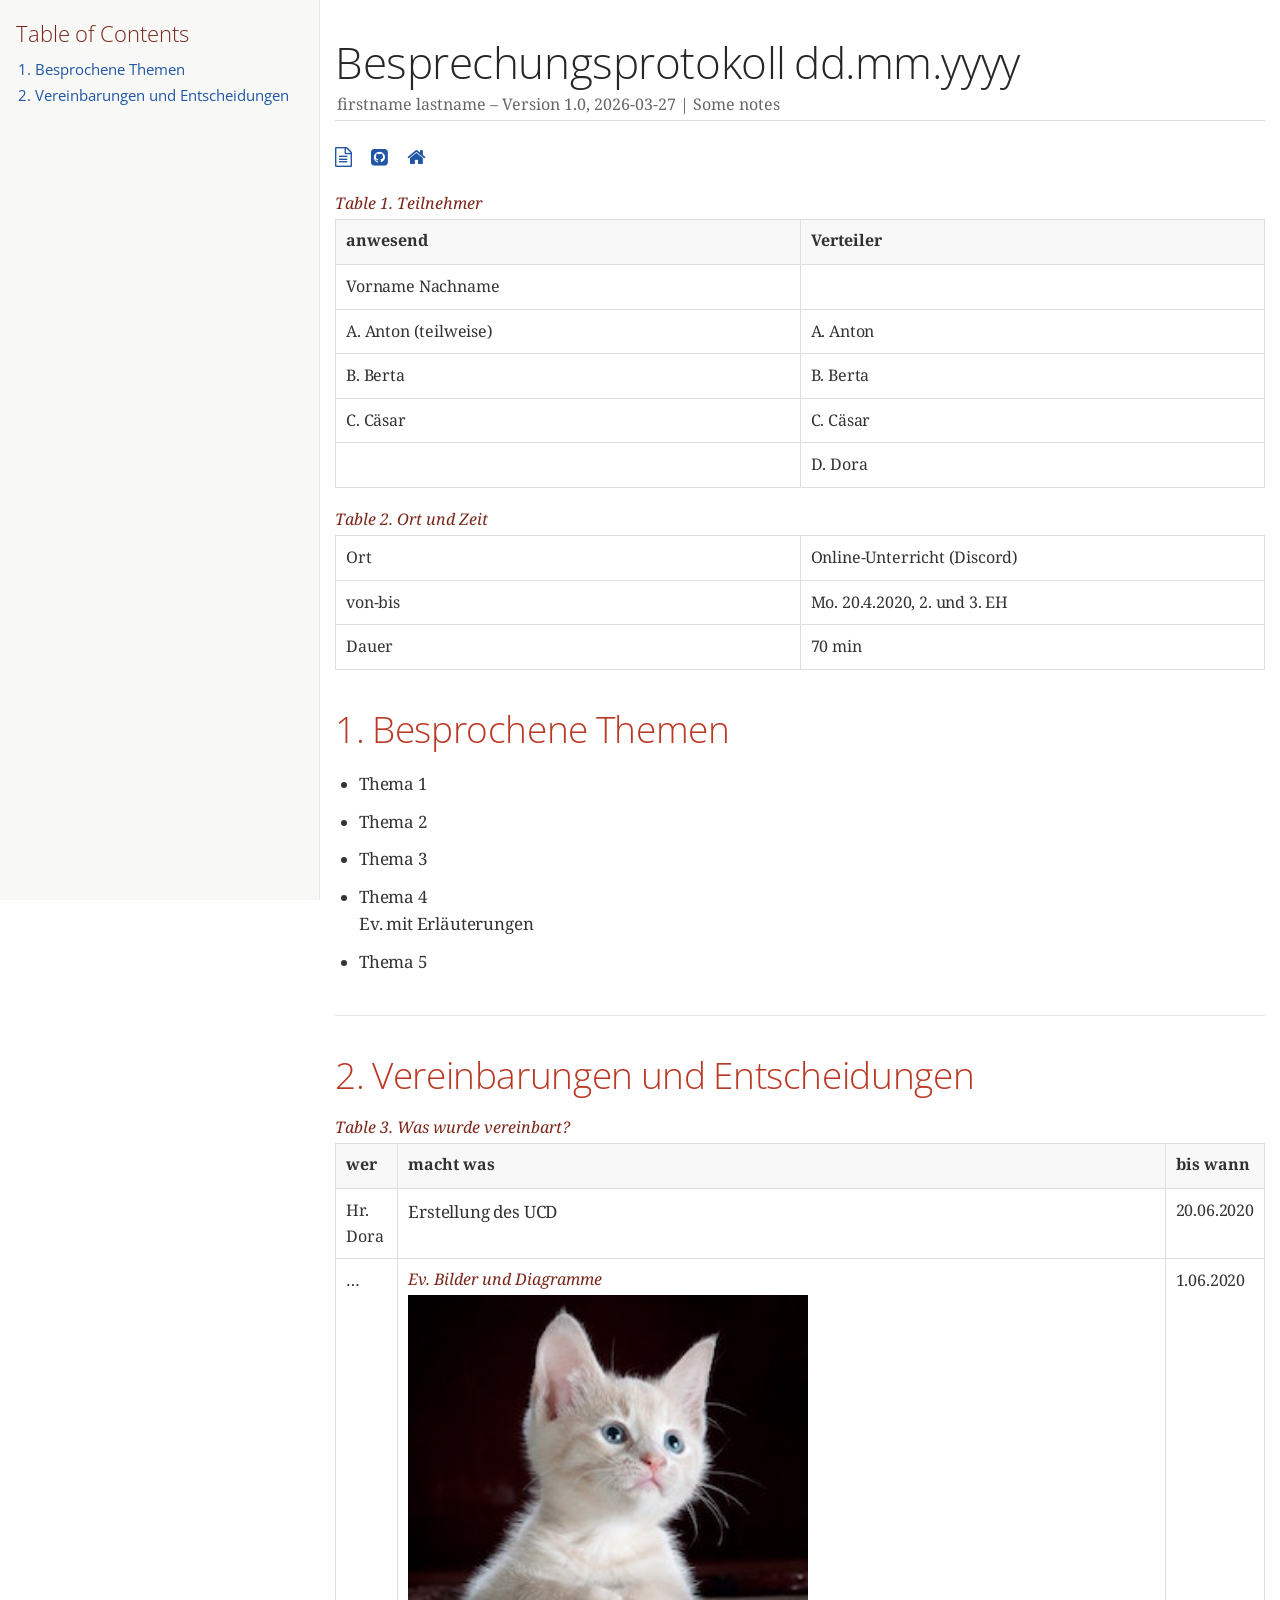
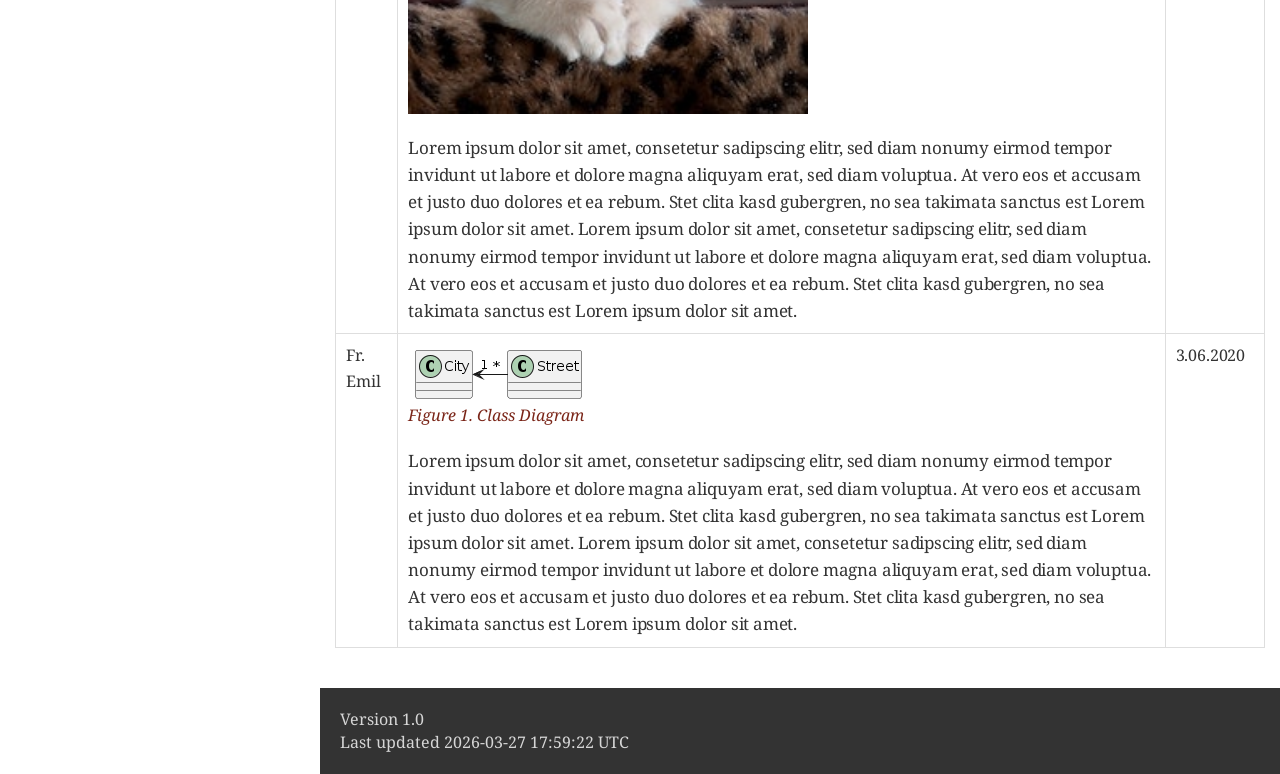
<file: minutes-of-meeting.html>
<!DOCTYPE html>
<html lang="en">
<head>
<meta charset="UTF-8">
<meta http-equiv="X-UA-Compatible" content="IE=edge">
<meta name="viewport" content="width=device-width, initial-scale=1.0">
<meta name="generator" content="Asciidoctor 2.0.20">
<meta name="author" content="firstname lastname">
<link rel="icon" type="image/png" href="themes/favicon.png">
<title>Besprechungsprotokoll dd.mm.yyyy</title>
<link rel="stylesheet" href="https://fonts.googleapis.com/css?family=Open+Sans:300,300italic,400,400italic,600,600italic%7CNoto+Serif:400,400italic,700,700italic%7CDroid+Sans+Mono:400,700">
<style>
/*! Asciidoctor default stylesheet | MIT License | https://asciidoctor.org */
/* Uncomment the following line when using as a custom stylesheet */
/* @import "https://fonts.googleapis.com/css?family=Open+Sans:300,300italic,400,400italic,600,600italic%7CNoto+Serif:400,400italic,700,700italic%7CDroid+Sans+Mono:400,700"; */
html{font-family:sans-serif;-webkit-text-size-adjust:100%}
a{background:none}
a:focus{outline:thin dotted}
a:active,a:hover{outline:0}
h1{font-size:2em;margin:.67em 0}
b,strong{font-weight:bold}
abbr{font-size:.9em}
abbr[title]{cursor:help;border-bottom:1px dotted #dddddf;text-decoration:none}
dfn{font-style:italic}
hr{height:0}
mark{background:#ff0;color:#000}
code,kbd,pre,samp{font-family:monospace;font-size:1em}
pre{white-space:pre-wrap}
q{quotes:"\201C" "\201D" "\2018" "\2019"}
small{font-size:80%}
sub,sup{font-size:75%;line-height:0;position:relative;vertical-align:baseline}
sup{top:-.5em}
sub{bottom:-.25em}
img{border:0}
svg:not(:root){overflow:hidden}
figure{margin:0}
audio,video{display:inline-block}
audio:not([controls]){display:none;height:0}
fieldset{border:1px solid silver;margin:0 2px;padding:.35em .625em .75em}
legend{border:0;padding:0}
button,input,select,textarea{font-family:inherit;font-size:100%;margin:0}
button,input{line-height:normal}
button,select{text-transform:none}
button,html input[type=button],input[type=reset],input[type=submit]{-webkit-appearance:button;cursor:pointer}
button[disabled],html input[disabled]{cursor:default}
input[type=checkbox],input[type=radio]{padding:0}
button::-moz-focus-inner,input::-moz-focus-inner{border:0;padding:0}
textarea{overflow:auto;vertical-align:top}
table{border-collapse:collapse;border-spacing:0}
*,::before,::after{box-sizing:border-box}
html,body{font-size:100%}
body{background:#fff;color:rgba(0,0,0,.8);padding:0;margin:0;font-family:"Noto Serif","DejaVu Serif",serif;line-height:1;position:relative;cursor:auto;-moz-tab-size:4;-o-tab-size:4;tab-size:4;word-wrap:anywhere;-moz-osx-font-smoothing:grayscale;-webkit-font-smoothing:antialiased}
a:hover{cursor:pointer}
img,object,embed{max-width:100%;height:auto}
object,embed{height:100%}
img{-ms-interpolation-mode:bicubic}
.left{float:left!important}
.right{float:right!important}
.text-left{text-align:left!important}
.text-right{text-align:right!important}
.text-center{text-align:center!important}
.text-justify{text-align:justify!important}
.hide{display:none}
img,object,svg{display:inline-block;vertical-align:middle}
textarea{height:auto;min-height:50px}
select{width:100%}
.subheader,.admonitionblock td.content>.title,.audioblock>.title,.exampleblock>.title,.imageblock>.title,.listingblock>.title,.literalblock>.title,.stemblock>.title,.openblock>.title,.paragraph>.title,.quoteblock>.title,table.tableblock>.title,.verseblock>.title,.videoblock>.title,.dlist>.title,.olist>.title,.ulist>.title,.qlist>.title,.hdlist>.title{line-height:1.45;color:#7a2518;font-weight:400;margin-top:0;margin-bottom:.25em}
div,dl,dt,dd,ul,ol,li,h1,h2,h3,#toctitle,.sidebarblock>.content>.title,h4,h5,h6,pre,form,p,blockquote,th,td{margin:0;padding:0}
a{color:#2156a5;text-decoration:underline;line-height:inherit}
a:hover,a:focus{color:#1d4b8f}
a img{border:0}
p{line-height:1.6;margin-bottom:1.25em;text-rendering:optimizeLegibility}
p aside{font-size:.875em;line-height:1.35;font-style:italic}
h1,h2,h3,#toctitle,.sidebarblock>.content>.title,h4,h5,h6{font-family:"Open Sans","DejaVu Sans",sans-serif;font-weight:300;font-style:normal;color:#ba3925;text-rendering:optimizeLegibility;margin-top:1em;margin-bottom:.5em;line-height:1.0125em}
h1 small,h2 small,h3 small,#toctitle small,.sidebarblock>.content>.title small,h4 small,h5 small,h6 small{font-size:60%;color:#e99b8f;line-height:0}
h1{font-size:2.125em}
h2{font-size:1.6875em}
h3,#toctitle,.sidebarblock>.content>.title{font-size:1.375em}
h4,h5{font-size:1.125em}
h6{font-size:1em}
hr{border:solid #dddddf;border-width:1px 0 0;clear:both;margin:1.25em 0 1.1875em}
em,i{font-style:italic;line-height:inherit}
strong,b{font-weight:bold;line-height:inherit}
small{font-size:60%;line-height:inherit}
code{font-family:"Droid Sans Mono","DejaVu Sans Mono",monospace;font-weight:400;color:rgba(0,0,0,.9)}
ul,ol,dl{line-height:1.6;margin-bottom:1.25em;list-style-position:outside;font-family:inherit}
ul,ol{margin-left:1.5em}
ul li ul,ul li ol{margin-left:1.25em;margin-bottom:0}
ul.circle{list-style-type:circle}
ul.disc{list-style-type:disc}
ul.square{list-style-type:square}
ul.circle ul:not([class]),ul.disc ul:not([class]),ul.square ul:not([class]){list-style:inherit}
ol li ul,ol li ol{margin-left:1.25em;margin-bottom:0}
dl dt{margin-bottom:.3125em;font-weight:bold}
dl dd{margin-bottom:1.25em}
blockquote{margin:0 0 1.25em;padding:.5625em 1.25em 0 1.1875em;border-left:1px solid #ddd}
blockquote,blockquote p{line-height:1.6;color:rgba(0,0,0,.85)}
@media screen and (min-width:768px){h1,h2,h3,#toctitle,.sidebarblock>.content>.title,h4,h5,h6{line-height:1.2}
h1{font-size:2.75em}
h2{font-size:2.3125em}
h3,#toctitle,.sidebarblock>.content>.title{font-size:1.6875em}
h4{font-size:1.4375em}}
table{background:#fff;margin-bottom:1.25em;border:1px solid #dedede;word-wrap:normal}
table thead,table tfoot{background:#f7f8f7}
table thead tr th,table thead tr td,table tfoot tr th,table tfoot tr td{padding:.5em .625em .625em;font-size:inherit;color:rgba(0,0,0,.8);text-align:left}
table tr th,table tr td{padding:.5625em .625em;font-size:inherit;color:rgba(0,0,0,.8)}
table tr.even,table tr.alt{background:#f8f8f7}
table thead tr th,table tfoot tr th,table tbody tr td,table tr td,table tfoot tr td{line-height:1.6}
h1,h2,h3,#toctitle,.sidebarblock>.content>.title,h4,h5,h6{line-height:1.2;word-spacing:-.05em}
h1 strong,h2 strong,h3 strong,#toctitle strong,.sidebarblock>.content>.title strong,h4 strong,h5 strong,h6 strong{font-weight:400}
.center{margin-left:auto;margin-right:auto}
.stretch{width:100%}
.clearfix::before,.clearfix::after,.float-group::before,.float-group::after{content:" ";display:table}
.clearfix::after,.float-group::after{clear:both}
:not(pre).nobreak{word-wrap:normal}
:not(pre).nowrap{white-space:nowrap}
:not(pre).pre-wrap{white-space:pre-wrap}
:not(pre):not([class^=L])>code{font-size:.9375em;font-style:normal!important;letter-spacing:0;padding:.1em .5ex;word-spacing:-.15em;background:#f7f7f8;border-radius:4px;line-height:1.45;text-rendering:optimizeSpeed}
pre{color:rgba(0,0,0,.9);font-family:"Droid Sans Mono","DejaVu Sans Mono",monospace;line-height:1.45;text-rendering:optimizeSpeed}
pre code,pre pre{color:inherit;font-size:inherit;line-height:inherit}
pre>code{display:block}
pre.nowrap,pre.nowrap pre{white-space:pre;word-wrap:normal}
em em{font-style:normal}
strong strong{font-weight:400}
.keyseq{color:rgba(51,51,51,.8)}
kbd{font-family:"Droid Sans Mono","DejaVu Sans Mono",monospace;display:inline-block;color:rgba(0,0,0,.8);font-size:.65em;line-height:1.45;background:#f7f7f7;border:1px solid #ccc;border-radius:3px;box-shadow:0 1px 0 rgba(0,0,0,.2),inset 0 0 0 .1em #fff;margin:0 .15em;padding:.2em .5em;vertical-align:middle;position:relative;top:-.1em;white-space:nowrap}
.keyseq kbd:first-child{margin-left:0}
.keyseq kbd:last-child{margin-right:0}
.menuseq,.menuref{color:#000}
.menuseq b:not(.caret),.menuref{font-weight:inherit}
.menuseq{word-spacing:-.02em}
.menuseq b.caret{font-size:1.25em;line-height:.8}
.menuseq i.caret{font-weight:bold;text-align:center;width:.45em}
b.button::before,b.button::after{position:relative;top:-1px;font-weight:400}
b.button::before{content:"[";padding:0 3px 0 2px}
b.button::after{content:"]";padding:0 2px 0 3px}
p a>code:hover{color:rgba(0,0,0,.9)}
#header,#content,#footnotes,#footer{width:100%;margin:0 auto;max-width:62.5em;*zoom:1;position:relative;padding-left:.9375em;padding-right:.9375em}
#header::before,#header::after,#content::before,#content::after,#footnotes::before,#footnotes::after,#footer::before,#footer::after{content:" ";display:table}
#header::after,#content::after,#footnotes::after,#footer::after{clear:both}
#content{margin-top:1.25em}
#content::before{content:none}
#header>h1:first-child{color:rgba(0,0,0,.85);margin-top:2.25rem;margin-bottom:0}
#header>h1:first-child+#toc{margin-top:8px;border-top:1px solid #dddddf}
#header>h1:only-child,body.toc2 #header>h1:nth-last-child(2){border-bottom:1px solid #dddddf;padding-bottom:8px}
#header .details{border-bottom:1px solid #dddddf;line-height:1.45;padding-top:.25em;padding-bottom:.25em;padding-left:.25em;color:rgba(0,0,0,.6);display:flex;flex-flow:row wrap}
#header .details span:first-child{margin-left:-.125em}
#header .details span.email a{color:rgba(0,0,0,.85)}
#header .details br{display:none}
#header .details br+span::before{content:"\00a0\2013\00a0"}
#header .details br+span.author::before{content:"\00a0\22c5\00a0";color:rgba(0,0,0,.85)}
#header .details br+span#revremark::before{content:"\00a0|\00a0"}
#header #revnumber{text-transform:capitalize}
#header #revnumber::after{content:"\00a0"}
#content>h1:first-child:not([class]){color:rgba(0,0,0,.85);border-bottom:1px solid #dddddf;padding-bottom:8px;margin-top:0;padding-top:1rem;margin-bottom:1.25rem}
#toc{border-bottom:1px solid #e7e7e9;padding-bottom:.5em}
#toc>ul{margin-left:.125em}
#toc ul.sectlevel0>li>a{font-style:italic}
#toc ul.sectlevel0 ul.sectlevel1{margin:.5em 0}
#toc ul{font-family:"Open Sans","DejaVu Sans",sans-serif;list-style-type:none}
#toc li{line-height:1.3334;margin-top:.3334em}
#toc a{text-decoration:none}
#toc a:active{text-decoration:underline}
#toctitle{color:#7a2518;font-size:1.2em}
@media screen and (min-width:768px){#toctitle{font-size:1.375em}
body.toc2{padding-left:15em;padding-right:0}
#toc.toc2{margin-top:0!important;background:#f8f8f7;position:fixed;width:15em;left:0;top:0;border-right:1px solid #e7e7e9;border-top-width:0!important;border-bottom-width:0!important;z-index:1000;padding:1.25em 1em;height:100%;overflow:auto}
#toc.toc2 #toctitle{margin-top:0;margin-bottom:.8rem;font-size:1.2em}
#toc.toc2>ul{font-size:.9em;margin-bottom:0}
#toc.toc2 ul ul{margin-left:0;padding-left:1em}
#toc.toc2 ul.sectlevel0 ul.sectlevel1{padding-left:0;margin-top:.5em;margin-bottom:.5em}
body.toc2.toc-right{padding-left:0;padding-right:15em}
body.toc2.toc-right #toc.toc2{border-right-width:0;border-left:1px solid #e7e7e9;left:auto;right:0}}
@media screen and (min-width:1280px){body.toc2{padding-left:20em;padding-right:0}
#toc.toc2{width:20em}
#toc.toc2 #toctitle{font-size:1.375em}
#toc.toc2>ul{font-size:.95em}
#toc.toc2 ul ul{padding-left:1.25em}
body.toc2.toc-right{padding-left:0;padding-right:20em}}
#content #toc{border:1px solid #e0e0dc;margin-bottom:1.25em;padding:1.25em;background:#f8f8f7;border-radius:4px}
#content #toc>:first-child{margin-top:0}
#content #toc>:last-child{margin-bottom:0}
#footer{max-width:none;background:rgba(0,0,0,.8);padding:1.25em}
#footer-text{color:hsla(0,0%,100%,.8);line-height:1.44}
#content{margin-bottom:.625em}
.sect1{padding-bottom:.625em}
@media screen and (min-width:768px){#content{margin-bottom:1.25em}
.sect1{padding-bottom:1.25em}}
.sect1:last-child{padding-bottom:0}
.sect1+.sect1{border-top:1px solid #e7e7e9}
#content h1>a.anchor,h2>a.anchor,h3>a.anchor,#toctitle>a.anchor,.sidebarblock>.content>.title>a.anchor,h4>a.anchor,h5>a.anchor,h6>a.anchor{position:absolute;z-index:1001;width:1.5ex;margin-left:-1.5ex;display:block;text-decoration:none!important;visibility:hidden;text-align:center;font-weight:400}
#content h1>a.anchor::before,h2>a.anchor::before,h3>a.anchor::before,#toctitle>a.anchor::before,.sidebarblock>.content>.title>a.anchor::before,h4>a.anchor::before,h5>a.anchor::before,h6>a.anchor::before{content:"\00A7";font-size:.85em;display:block;padding-top:.1em}
#content h1:hover>a.anchor,#content h1>a.anchor:hover,h2:hover>a.anchor,h2>a.anchor:hover,h3:hover>a.anchor,#toctitle:hover>a.anchor,.sidebarblock>.content>.title:hover>a.anchor,h3>a.anchor:hover,#toctitle>a.anchor:hover,.sidebarblock>.content>.title>a.anchor:hover,h4:hover>a.anchor,h4>a.anchor:hover,h5:hover>a.anchor,h5>a.anchor:hover,h6:hover>a.anchor,h6>a.anchor:hover{visibility:visible}
#content h1>a.link,h2>a.link,h3>a.link,#toctitle>a.link,.sidebarblock>.content>.title>a.link,h4>a.link,h5>a.link,h6>a.link{color:#ba3925;text-decoration:none}
#content h1>a.link:hover,h2>a.link:hover,h3>a.link:hover,#toctitle>a.link:hover,.sidebarblock>.content>.title>a.link:hover,h4>a.link:hover,h5>a.link:hover,h6>a.link:hover{color:#a53221}
details,.audioblock,.imageblock,.literalblock,.listingblock,.stemblock,.videoblock{margin-bottom:1.25em}
details{margin-left:1.25rem}
details>summary{cursor:pointer;display:block;position:relative;line-height:1.6;margin-bottom:.625rem;outline:none;-webkit-tap-highlight-color:transparent}
details>summary::-webkit-details-marker{display:none}
details>summary::before{content:"";border:solid transparent;border-left:solid;border-width:.3em 0 .3em .5em;position:absolute;top:.5em;left:-1.25rem;transform:translateX(15%)}
details[open]>summary::before{border:solid transparent;border-top:solid;border-width:.5em .3em 0;transform:translateY(15%)}
details>summary::after{content:"";width:1.25rem;height:1em;position:absolute;top:.3em;left:-1.25rem}
.admonitionblock td.content>.title,.audioblock>.title,.exampleblock>.title,.imageblock>.title,.listingblock>.title,.literalblock>.title,.stemblock>.title,.openblock>.title,.paragraph>.title,.quoteblock>.title,table.tableblock>.title,.verseblock>.title,.videoblock>.title,.dlist>.title,.olist>.title,.ulist>.title,.qlist>.title,.hdlist>.title{text-rendering:optimizeLegibility;text-align:left;font-family:"Noto Serif","DejaVu Serif",serif;font-size:1rem;font-style:italic}
table.tableblock.fit-content>caption.title{white-space:nowrap;width:0}
.paragraph.lead>p,#preamble>.sectionbody>[class=paragraph]:first-of-type p{font-size:1.21875em;line-height:1.6;color:rgba(0,0,0,.85)}
.admonitionblock>table{border-collapse:separate;border:0;background:none;width:100%}
.admonitionblock>table td.icon{text-align:center;width:80px}
.admonitionblock>table td.icon img{max-width:none}
.admonitionblock>table td.icon .title{font-weight:bold;font-family:"Open Sans","DejaVu Sans",sans-serif;text-transform:uppercase}
.admonitionblock>table td.content{padding-left:1.125em;padding-right:1.25em;border-left:1px solid #dddddf;color:rgba(0,0,0,.6);word-wrap:anywhere}
.admonitionblock>table td.content>:last-child>:last-child{margin-bottom:0}
.exampleblock>.content{border:1px solid #e6e6e6;margin-bottom:1.25em;padding:1.25em;background:#fff;border-radius:4px}
.sidebarblock{border:1px solid #dbdbd6;margin-bottom:1.25em;padding:1.25em;background:#f3f3f2;border-radius:4px}
.sidebarblock>.content>.title{color:#7a2518;margin-top:0;text-align:center}
.exampleblock>.content>:first-child,.sidebarblock>.content>:first-child{margin-top:0}
.exampleblock>.content>:last-child,.exampleblock>.content>:last-child>:last-child,.exampleblock>.content .olist>ol>li:last-child>:last-child,.exampleblock>.content .ulist>ul>li:last-child>:last-child,.exampleblock>.content .qlist>ol>li:last-child>:last-child,.sidebarblock>.content>:last-child,.sidebarblock>.content>:last-child>:last-child,.sidebarblock>.content .olist>ol>li:last-child>:last-child,.sidebarblock>.content .ulist>ul>li:last-child>:last-child,.sidebarblock>.content .qlist>ol>li:last-child>:last-child{margin-bottom:0}
.literalblock pre,.listingblock>.content>pre{border-radius:4px;overflow-x:auto;padding:1em;font-size:.8125em}
@media screen and (min-width:768px){.literalblock pre,.listingblock>.content>pre{font-size:.90625em}}
@media screen and (min-width:1280px){.literalblock pre,.listingblock>.content>pre{font-size:1em}}
.literalblock pre,.listingblock>.content>pre:not(.highlight),.listingblock>.content>pre[class=highlight],.listingblock>.content>pre[class^="highlight "]{background:#f7f7f8}
.literalblock.output pre{color:#f7f7f8;background:rgba(0,0,0,.9)}
.listingblock>.content{position:relative}
.listingblock code[data-lang]::before{display:none;content:attr(data-lang);position:absolute;font-size:.75em;top:.425rem;right:.5rem;line-height:1;text-transform:uppercase;color:inherit;opacity:.5}
.listingblock:hover code[data-lang]::before{display:block}
.listingblock.terminal pre .command::before{content:attr(data-prompt);padding-right:.5em;color:inherit;opacity:.5}
.listingblock.terminal pre .command:not([data-prompt])::before{content:"$"}
.listingblock pre.highlightjs{padding:0}
.listingblock pre.highlightjs>code{padding:1em;border-radius:4px}
.listingblock pre.prettyprint{border-width:0}
.prettyprint{background:#f7f7f8}
pre.prettyprint .linenums{line-height:1.45;margin-left:2em}
pre.prettyprint li{background:none;list-style-type:inherit;padding-left:0}
pre.prettyprint li code[data-lang]::before{opacity:1}
pre.prettyprint li:not(:first-child) code[data-lang]::before{display:none}
table.linenotable{border-collapse:separate;border:0;margin-bottom:0;background:none}
table.linenotable td[class]{color:inherit;vertical-align:top;padding:0;line-height:inherit;white-space:normal}
table.linenotable td.code{padding-left:.75em}
table.linenotable td.linenos,pre.pygments .linenos{border-right:1px solid;opacity:.35;padding-right:.5em;-webkit-user-select:none;-moz-user-select:none;-ms-user-select:none;user-select:none}
pre.pygments span.linenos{display:inline-block;margin-right:.75em}
.quoteblock{margin:0 1em 1.25em 1.5em;display:table}
.quoteblock:not(.excerpt)>.title{margin-left:-1.5em;margin-bottom:.75em}
.quoteblock blockquote,.quoteblock p{color:rgba(0,0,0,.85);font-size:1.15rem;line-height:1.75;word-spacing:.1em;letter-spacing:0;font-style:italic;text-align:justify}
.quoteblock blockquote{margin:0;padding:0;border:0}
.quoteblock blockquote::before{content:"\201c";float:left;font-size:2.75em;font-weight:bold;line-height:.6em;margin-left:-.6em;color:#7a2518;text-shadow:0 1px 2px rgba(0,0,0,.1)}
.quoteblock blockquote>.paragraph:last-child p{margin-bottom:0}
.quoteblock .attribution{margin-top:.75em;margin-right:.5ex;text-align:right}
.verseblock{margin:0 1em 1.25em}
.verseblock pre{font-family:"Open Sans","DejaVu Sans",sans-serif;font-size:1.15rem;color:rgba(0,0,0,.85);font-weight:300;text-rendering:optimizeLegibility}
.verseblock pre strong{font-weight:400}
.verseblock .attribution{margin-top:1.25rem;margin-left:.5ex}
.quoteblock .attribution,.verseblock .attribution{font-size:.9375em;line-height:1.45;font-style:italic}
.quoteblock .attribution br,.verseblock .attribution br{display:none}
.quoteblock .attribution cite,.verseblock .attribution cite{display:block;letter-spacing:-.025em;color:rgba(0,0,0,.6)}
.quoteblock.abstract blockquote::before,.quoteblock.excerpt blockquote::before,.quoteblock .quoteblock blockquote::before{display:none}
.quoteblock.abstract blockquote,.quoteblock.abstract p,.quoteblock.excerpt blockquote,.quoteblock.excerpt p,.quoteblock .quoteblock blockquote,.quoteblock .quoteblock p{line-height:1.6;word-spacing:0}
.quoteblock.abstract{margin:0 1em 1.25em;display:block}
.quoteblock.abstract>.title{margin:0 0 .375em;font-size:1.15em;text-align:center}
.quoteblock.excerpt>blockquote,.quoteblock .quoteblock{padding:0 0 .25em 1em;border-left:.25em solid #dddddf}
.quoteblock.excerpt,.quoteblock .quoteblock{margin-left:0}
.quoteblock.excerpt blockquote,.quoteblock.excerpt p,.quoteblock .quoteblock blockquote,.quoteblock .quoteblock p{color:inherit;font-size:1.0625rem}
.quoteblock.excerpt .attribution,.quoteblock .quoteblock .attribution{color:inherit;font-size:.85rem;text-align:left;margin-right:0}
p.tableblock:last-child{margin-bottom:0}
td.tableblock>.content{margin-bottom:1.25em;word-wrap:anywhere}
td.tableblock>.content>:last-child{margin-bottom:-1.25em}
table.tableblock,th.tableblock,td.tableblock{border:0 solid #dedede}
table.grid-all>*>tr>*{border-width:1px}
table.grid-cols>*>tr>*{border-width:0 1px}
table.grid-rows>*>tr>*{border-width:1px 0}
table.frame-all{border-width:1px}
table.frame-ends{border-width:1px 0}
table.frame-sides{border-width:0 1px}
table.frame-none>colgroup+*>:first-child>*,table.frame-sides>colgroup+*>:first-child>*{border-top-width:0}
table.frame-none>:last-child>:last-child>*,table.frame-sides>:last-child>:last-child>*{border-bottom-width:0}
table.frame-none>*>tr>:first-child,table.frame-ends>*>tr>:first-child{border-left-width:0}
table.frame-none>*>tr>:last-child,table.frame-ends>*>tr>:last-child{border-right-width:0}
table.stripes-all>*>tr,table.stripes-odd>*>tr:nth-of-type(odd),table.stripes-even>*>tr:nth-of-type(even),table.stripes-hover>*>tr:hover{background:#f8f8f7}
th.halign-left,td.halign-left{text-align:left}
th.halign-right,td.halign-right{text-align:right}
th.halign-center,td.halign-center{text-align:center}
th.valign-top,td.valign-top{vertical-align:top}
th.valign-bottom,td.valign-bottom{vertical-align:bottom}
th.valign-middle,td.valign-middle{vertical-align:middle}
table thead th,table tfoot th{font-weight:bold}
tbody tr th{background:#f7f8f7}
tbody tr th,tbody tr th p,tfoot tr th,tfoot tr th p{color:rgba(0,0,0,.8);font-weight:bold}
p.tableblock>code:only-child{background:none;padding:0}
p.tableblock{font-size:1em}
ol{margin-left:1.75em}
ul li ol{margin-left:1.5em}
dl dd{margin-left:1.125em}
dl dd:last-child,dl dd:last-child>:last-child{margin-bottom:0}
li p,ul dd,ol dd,.olist .olist,.ulist .ulist,.ulist .olist,.olist .ulist{margin-bottom:.625em}
ul.checklist,ul.none,ol.none,ul.no-bullet,ol.no-bullet,ol.unnumbered,ul.unstyled,ol.unstyled{list-style-type:none}
ul.no-bullet,ol.no-bullet,ol.unnumbered{margin-left:.625em}
ul.unstyled,ol.unstyled{margin-left:0}
li>p:empty:only-child::before{content:"";display:inline-block}
ul.checklist>li>p:first-child{margin-left:-1em}
ul.checklist>li>p:first-child>.fa-square-o:first-child,ul.checklist>li>p:first-child>.fa-check-square-o:first-child{width:1.25em;font-size:.8em;position:relative;bottom:.125em}
ul.checklist>li>p:first-child>input[type=checkbox]:first-child{margin-right:.25em}
ul.inline{display:flex;flex-flow:row wrap;list-style:none;margin:0 0 .625em -1.25em}
ul.inline>li{margin-left:1.25em}
.unstyled dl dt{font-weight:400;font-style:normal}
ol.arabic{list-style-type:decimal}
ol.decimal{list-style-type:decimal-leading-zero}
ol.loweralpha{list-style-type:lower-alpha}
ol.upperalpha{list-style-type:upper-alpha}
ol.lowerroman{list-style-type:lower-roman}
ol.upperroman{list-style-type:upper-roman}
ol.lowergreek{list-style-type:lower-greek}
.hdlist>table,.colist>table{border:0;background:none}
.hdlist>table>tbody>tr,.colist>table>tbody>tr{background:none}
td.hdlist1,td.hdlist2{vertical-align:top;padding:0 .625em}
td.hdlist1{font-weight:bold;padding-bottom:1.25em}
td.hdlist2{word-wrap:anywhere}
.literalblock+.colist,.listingblock+.colist{margin-top:-.5em}
.colist td:not([class]):first-child{padding:.4em .75em 0;line-height:1;vertical-align:top}
.colist td:not([class]):first-child img{max-width:none}
.colist td:not([class]):last-child{padding:.25em 0}
.thumb,.th{line-height:0;display:inline-block;border:4px solid #fff;box-shadow:0 0 0 1px #ddd}
.imageblock.left{margin:.25em .625em 1.25em 0}
.imageblock.right{margin:.25em 0 1.25em .625em}
.imageblock>.title{margin-bottom:0}
.imageblock.thumb,.imageblock.th{border-width:6px}
.imageblock.thumb>.title,.imageblock.th>.title{padding:0 .125em}
.image.left,.image.right{margin-top:.25em;margin-bottom:.25em;display:inline-block;line-height:0}
.image.left{margin-right:.625em}
.image.right{margin-left:.625em}
a.image{text-decoration:none;display:inline-block}
a.image object{pointer-events:none}
sup.footnote,sup.footnoteref{font-size:.875em;position:static;vertical-align:super}
sup.footnote a,sup.footnoteref a{text-decoration:none}
sup.footnote a:active,sup.footnoteref a:active{text-decoration:underline}
#footnotes{padding-top:.75em;padding-bottom:.75em;margin-bottom:.625em}
#footnotes hr{width:20%;min-width:6.25em;margin:-.25em 0 .75em;border-width:1px 0 0}
#footnotes .footnote{padding:0 .375em 0 .225em;line-height:1.3334;font-size:.875em;margin-left:1.2em;margin-bottom:.2em}
#footnotes .footnote a:first-of-type{font-weight:bold;text-decoration:none;margin-left:-1.05em}
#footnotes .footnote:last-of-type{margin-bottom:0}
#content #footnotes{margin-top:-.625em;margin-bottom:0;padding:.75em 0}
div.unbreakable{page-break-inside:avoid}
.big{font-size:larger}
.small{font-size:smaller}
.underline{text-decoration:underline}
.overline{text-decoration:overline}
.line-through{text-decoration:line-through}
.aqua{color:#00bfbf}
.aqua-background{background:#00fafa}
.black{color:#000}
.black-background{background:#000}
.blue{color:#0000bf}
.blue-background{background:#0000fa}
.fuchsia{color:#bf00bf}
.fuchsia-background{background:#fa00fa}
.gray{color:#606060}
.gray-background{background:#7d7d7d}
.green{color:#006000}
.green-background{background:#007d00}
.lime{color:#00bf00}
.lime-background{background:#00fa00}
.maroon{color:#600000}
.maroon-background{background:#7d0000}
.navy{color:#000060}
.navy-background{background:#00007d}
.olive{color:#606000}
.olive-background{background:#7d7d00}
.purple{color:#600060}
.purple-background{background:#7d007d}
.red{color:#bf0000}
.red-background{background:#fa0000}
.silver{color:#909090}
.silver-background{background:#bcbcbc}
.teal{color:#006060}
.teal-background{background:#007d7d}
.white{color:#bfbfbf}
.white-background{background:#fafafa}
.yellow{color:#bfbf00}
.yellow-background{background:#fafa00}
span.icon>.fa{cursor:default}
a span.icon>.fa{cursor:inherit}
.admonitionblock td.icon [class^="fa icon-"]{font-size:2.5em;text-shadow:1px 1px 2px rgba(0,0,0,.5);cursor:default}
.admonitionblock td.icon .icon-note::before{content:"\f05a";color:#19407c}
.admonitionblock td.icon .icon-tip::before{content:"\f0eb";text-shadow:1px 1px 2px rgba(155,155,0,.8);color:#111}
.admonitionblock td.icon .icon-warning::before{content:"\f071";color:#bf6900}
.admonitionblock td.icon .icon-caution::before{content:"\f06d";color:#bf3400}
.admonitionblock td.icon .icon-important::before{content:"\f06a";color:#bf0000}
.conum[data-value]{display:inline-block;color:#fff!important;background:rgba(0,0,0,.8);border-radius:50%;text-align:center;font-size:.75em;width:1.67em;height:1.67em;line-height:1.67em;font-family:"Open Sans","DejaVu Sans",sans-serif;font-style:normal;font-weight:bold}
.conum[data-value] *{color:#fff!important}
.conum[data-value]+b{display:none}
.conum[data-value]::after{content:attr(data-value)}
pre .conum[data-value]{position:relative;top:-.125em}
b.conum *{color:inherit!important}
.conum:not([data-value]):empty{display:none}
dt,th.tableblock,td.content,div.footnote{text-rendering:optimizeLegibility}
h1,h2,p,td.content,span.alt,summary{letter-spacing:-.01em}
p strong,td.content strong,div.footnote strong{letter-spacing:-.005em}
p,blockquote,dt,td.content,td.hdlist1,span.alt,summary{font-size:1.0625rem}
p{margin-bottom:1.25rem}
.sidebarblock p,.sidebarblock dt,.sidebarblock td.content,p.tableblock{font-size:1em}
.exampleblock>.content{background:#fffef7;border-color:#e0e0dc;box-shadow:0 1px 4px #e0e0dc}
.print-only{display:none!important}
@page{margin:1.25cm .75cm}
@media print{*{box-shadow:none!important;text-shadow:none!important}
html{font-size:80%}
a{color:inherit!important;text-decoration:underline!important}
a.bare,a[href^="#"],a[href^="mailto:"]{text-decoration:none!important}
a[href^="http:"]:not(.bare)::after,a[href^="https:"]:not(.bare)::after{content:"(" attr(href) ")";display:inline-block;font-size:.875em;padding-left:.25em}
abbr[title]{border-bottom:1px dotted}
abbr[title]::after{content:" (" attr(title) ")"}
pre,blockquote,tr,img,object,svg{page-break-inside:avoid}
thead{display:table-header-group}
svg{max-width:100%}
p,blockquote,dt,td.content{font-size:1em;orphans:3;widows:3}
h2,h3,#toctitle,.sidebarblock>.content>.title{page-break-after:avoid}
#header,#content,#footnotes,#footer{max-width:none}
#toc,.sidebarblock,.exampleblock>.content{background:none!important}
#toc{border-bottom:1px solid #dddddf!important;padding-bottom:0!important}
body.book #header{text-align:center}
body.book #header>h1:first-child{border:0!important;margin:2.5em 0 1em}
body.book #header .details{border:0!important;display:block;padding:0!important}
body.book #header .details span:first-child{margin-left:0!important}
body.book #header .details br{display:block}
body.book #header .details br+span::before{content:none!important}
body.book #toc{border:0!important;text-align:left!important;padding:0!important;margin:0!important}
body.book #toc,body.book #preamble,body.book h1.sect0,body.book .sect1>h2{page-break-before:always}
.listingblock code[data-lang]::before{display:block}
#footer{padding:0 .9375em}
.hide-on-print{display:none!important}
.print-only{display:block!important}
.hide-for-print{display:none!important}
.show-for-print{display:inherit!important}}
@media amzn-kf8,print{#header>h1:first-child{margin-top:1.25rem}
.sect1{padding:0!important}
.sect1+.sect1{border:0}
#footer{background:none}
#footer-text{color:rgba(0,0,0,.6);font-size:.9em}}
@media amzn-kf8{#header,#content,#footnotes,#footer{padding:0}}
</style>
<link rel="stylesheet" href="https://cdnjs.cloudflare.com/ajax/libs/font-awesome/4.7.0/css/font-awesome.min.css">
<style>
    pre.rouge .hll {
        background-color: #ffc;
        display: block;
    }
    pre.rouge .hll * {
        background-color: initial;
    }
</style>
</head>
<body class="article toc2 toc-left">
<div id="header">
<h1>Besprechungsprotokoll dd.mm.yyyy</h1>
<div class="details">
<span id="author" class="author">firstname lastname</span><br>
<span id="revnumber">version 1.0,</span>
<span id="revdate">2026-03-27</span>
<br><span id="revremark">Some notes</span>
</div>
<div id="toc" class="toc2">
<div id="toctitle">Table of Contents</div>
<ul class="sectlevel1">
<li><a href="#_besprochene_themen">1. Besprochene Themen</a></li>
<li><a href="#_vereinbarungen_und_entscheidungen">2. Vereinbarungen und Entscheidungen</a></li>
</ul>
</div>
</div>
<div id="content">
<div id="preamble">
<div class="sectionbody">
<div class="paragraph">
<p><span class="icon"><a class="image" href="https://raw.githubusercontent.com/htl-leonding-college/asciidoctor-docker-template/master/asciidocs/minutes-of-meeting.adoc"><i class="fa fa-file-text-o"></i></a></span> ‏ ‏ ‎
<span class="icon"><a class="image" href="https://github.com/htl-leonding-college/asciidoctor-docker-template"><i class="fa fa-github-square"></i></a></span> ‏ ‏ ‎
<span class="icon"><a class="image" href="https://htl-leonding.github.io/"><i class="fa fa-home"></i></a></span></p>
</div>
<table class="tableblock frame-all grid-all stretch">
<caption class="title">Table 1. Teilnehmer</caption>
<colgroup>
<col style="width: 50%;">
<col style="width: 50%;">
</colgroup>
<thead>
<tr>
<th class="tableblock halign-left valign-top">anwesend</th>
<th class="tableblock halign-left valign-top">Verteiler</th>
</tr>
</thead>
<tbody>
<tr>
<td class="tableblock halign-left valign-top"><p class="tableblock">Vorname Nachname</p></td>
<td class="tableblock halign-left valign-top"></td>
</tr>
<tr>
<td class="tableblock halign-left valign-top"><p class="tableblock">A. Anton (teilweise)</p></td>
<td class="tableblock halign-left valign-top"><p class="tableblock">A. Anton</p></td>
</tr>
<tr>
<td class="tableblock halign-left valign-top"><p class="tableblock">B. Berta</p></td>
<td class="tableblock halign-left valign-top"><p class="tableblock">B. Berta</p></td>
</tr>
<tr>
<td class="tableblock halign-left valign-top"><p class="tableblock">C. Cäsar</p></td>
<td class="tableblock halign-left valign-top"><p class="tableblock">C. Cäsar</p></td>
</tr>
<tr>
<td class="tableblock halign-left valign-top"></td>
<td class="tableblock halign-left valign-top"><p class="tableblock">D. Dora</p></td>
</tr>
</tbody>
</table>
<table class="tableblock frame-all grid-all stretch">
<caption class="title">Table 2. Ort und Zeit</caption>
<colgroup>
<col style="width: 50%;">
<col style="width: 50%;">
</colgroup>
<tbody>
<tr>
<td class="tableblock halign-left valign-top"><p class="tableblock">Ort</p></td>
<td class="tableblock halign-left valign-top"><p class="tableblock">Online-Unterricht (Discord)</p></td>
</tr>
<tr>
<td class="tableblock halign-left valign-top"><p class="tableblock">von-bis</p></td>
<td class="tableblock halign-left valign-top"><p class="tableblock">Mo. 20.4.2020, 2. und 3. EH</p></td>
</tr>
<tr>
<td class="tableblock halign-left valign-top"><p class="tableblock">Dauer</p></td>
<td class="tableblock halign-left valign-top"><p class="tableblock">70 min</p></td>
</tr>
</tbody>
</table>
</div>
</div>
<div class="sect1">
<h2 id="_besprochene_themen"><a class="anchor" href="#_besprochene_themen"></a>1. Besprochene Themen</h2>
<div class="sectionbody">
<div class="ulist">
<ul>
<li>
<p>Thema 1</p>
</li>
<li>
<p>Thema 2</p>
</li>
<li>
<p>Thema 3</p>
</li>
<li>
<p>Thema 4<br>
Ev. mit Erläuterungen</p>
</li>
<li>
<p>Thema 5</p>
</li>
</ul>
</div>
</div>
</div>
<div class="sect1">
<h2 id="_vereinbarungen_und_entscheidungen"><a class="anchor" href="#_vereinbarungen_und_entscheidungen"></a>2. Vereinbarungen und Entscheidungen</h2>
<div class="sectionbody">
<table class="tableblock frame-all grid-all fit-content">
<caption class="title">Table 3. Was wurde vereinbart?</caption>
<colgroup>
<col>
<col>
<col>
</colgroup>
<thead>
<tr>
<th class="tableblock halign-left valign-top">wer</th>
<th class="tableblock halign-left valign-top">macht was</th>
<th class="tableblock halign-left valign-top">bis wann</th>
</tr>
</thead>
<tbody>
<tr>
<td class="tableblock halign-left valign-top"><p class="tableblock">Hr. Dora</p></td>
<td class="tableblock halign-left valign-top"><div class="content"><div class="paragraph">
<p>Erstellung des UCD</p>
</div></div></td>
<td class="tableblock halign-left valign-top"><p class="tableblock">20.06.2020</p></td>
</tr>
<tr>
<td class="tableblock halign-left valign-top"><p class="tableblock">&#8230;&#8203;</p></td>
<td class="tableblock halign-left valign-top"><div class="content"><div class="paragraph">
<div class="title">Ev. Bilder und Diagramme</div>
<p><span class="image"><img src="images/animal-pet-cute-kitten-45201.jpg" alt="animal pet cute kitten 45201" width="400px"></span></p>
</div>
<div class="paragraph">
<p>Lorem ipsum dolor sit amet, consetetur sadipscing elitr, sed diam nonumy eirmod tempor invidunt ut labore et dolore magna aliquyam erat, sed diam voluptua. At vero eos et accusam et justo duo dolores et ea rebum. Stet clita kasd gubergren, no sea takimata sanctus est Lorem ipsum dolor sit amet. Lorem ipsum dolor sit amet, consetetur sadipscing elitr, sed diam nonumy eirmod tempor invidunt ut labore et dolore magna aliquyam erat, sed diam voluptua. At vero eos et accusam et justo duo dolores et ea rebum. Stet clita kasd gubergren, no sea takimata sanctus est Lorem ipsum dolor sit amet.</p>
</div></div></td>
<td class="tableblock halign-left valign-top"><p class="tableblock">1.06.2020</p></td>
</tr>
<tr>
<td class="tableblock halign-left valign-top"><p class="tableblock">Fr. Emil</p></td>
<td class="tableblock halign-left valign-top"><div class="content"><div class="imageblock">
<div class="content">
<img src="images/CLD.png" alt="CLD" width="179" height="61">
</div>
<div class="title">Figure 1. Class Diagram</div>
</div>
<div class="paragraph">
<p>Lorem ipsum dolor sit amet, consetetur sadipscing elitr, sed diam nonumy eirmod tempor invidunt ut labore et dolore magna aliquyam erat, sed diam voluptua. At vero eos et accusam et justo duo dolores et ea rebum. Stet clita kasd gubergren, no sea takimata sanctus est Lorem ipsum dolor sit amet. Lorem ipsum dolor sit amet, consetetur sadipscing elitr, sed diam nonumy eirmod tempor invidunt ut labore et dolore magna aliquyam erat, sed diam voluptua. At vero eos et accusam et justo duo dolores et ea rebum. Stet clita kasd gubergren, no sea takimata sanctus est Lorem ipsum dolor sit amet.</p>
</div></div></td>
<td class="tableblock halign-left valign-top"><p class="tableblock">3.06.2020</p></td>
</tr>
</tbody>
</table>
</div>
</div>
</div>
<div id="footer">
<div id="footer-text">
Version 1.0<br>
Last updated 2026-03-27 17:59:22 UTC
</div>
</div>
</body>
</html>
</file>
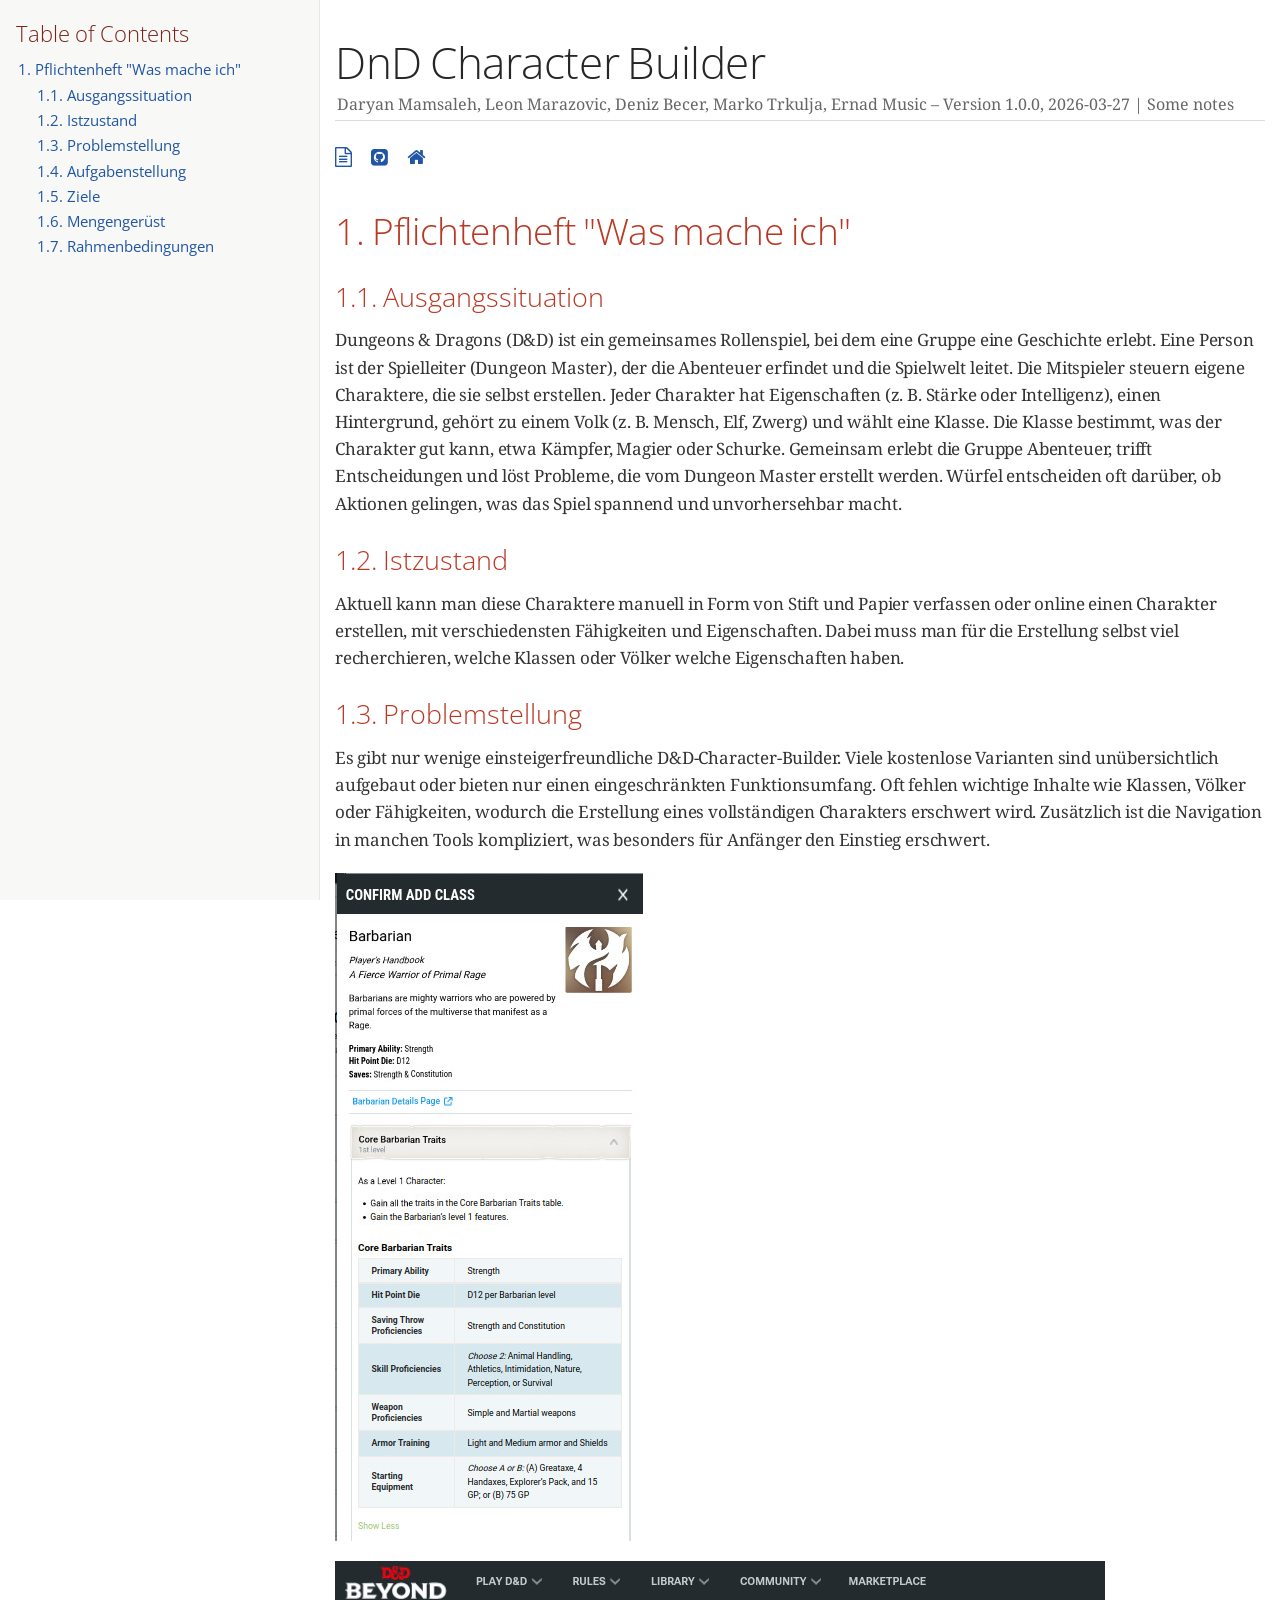
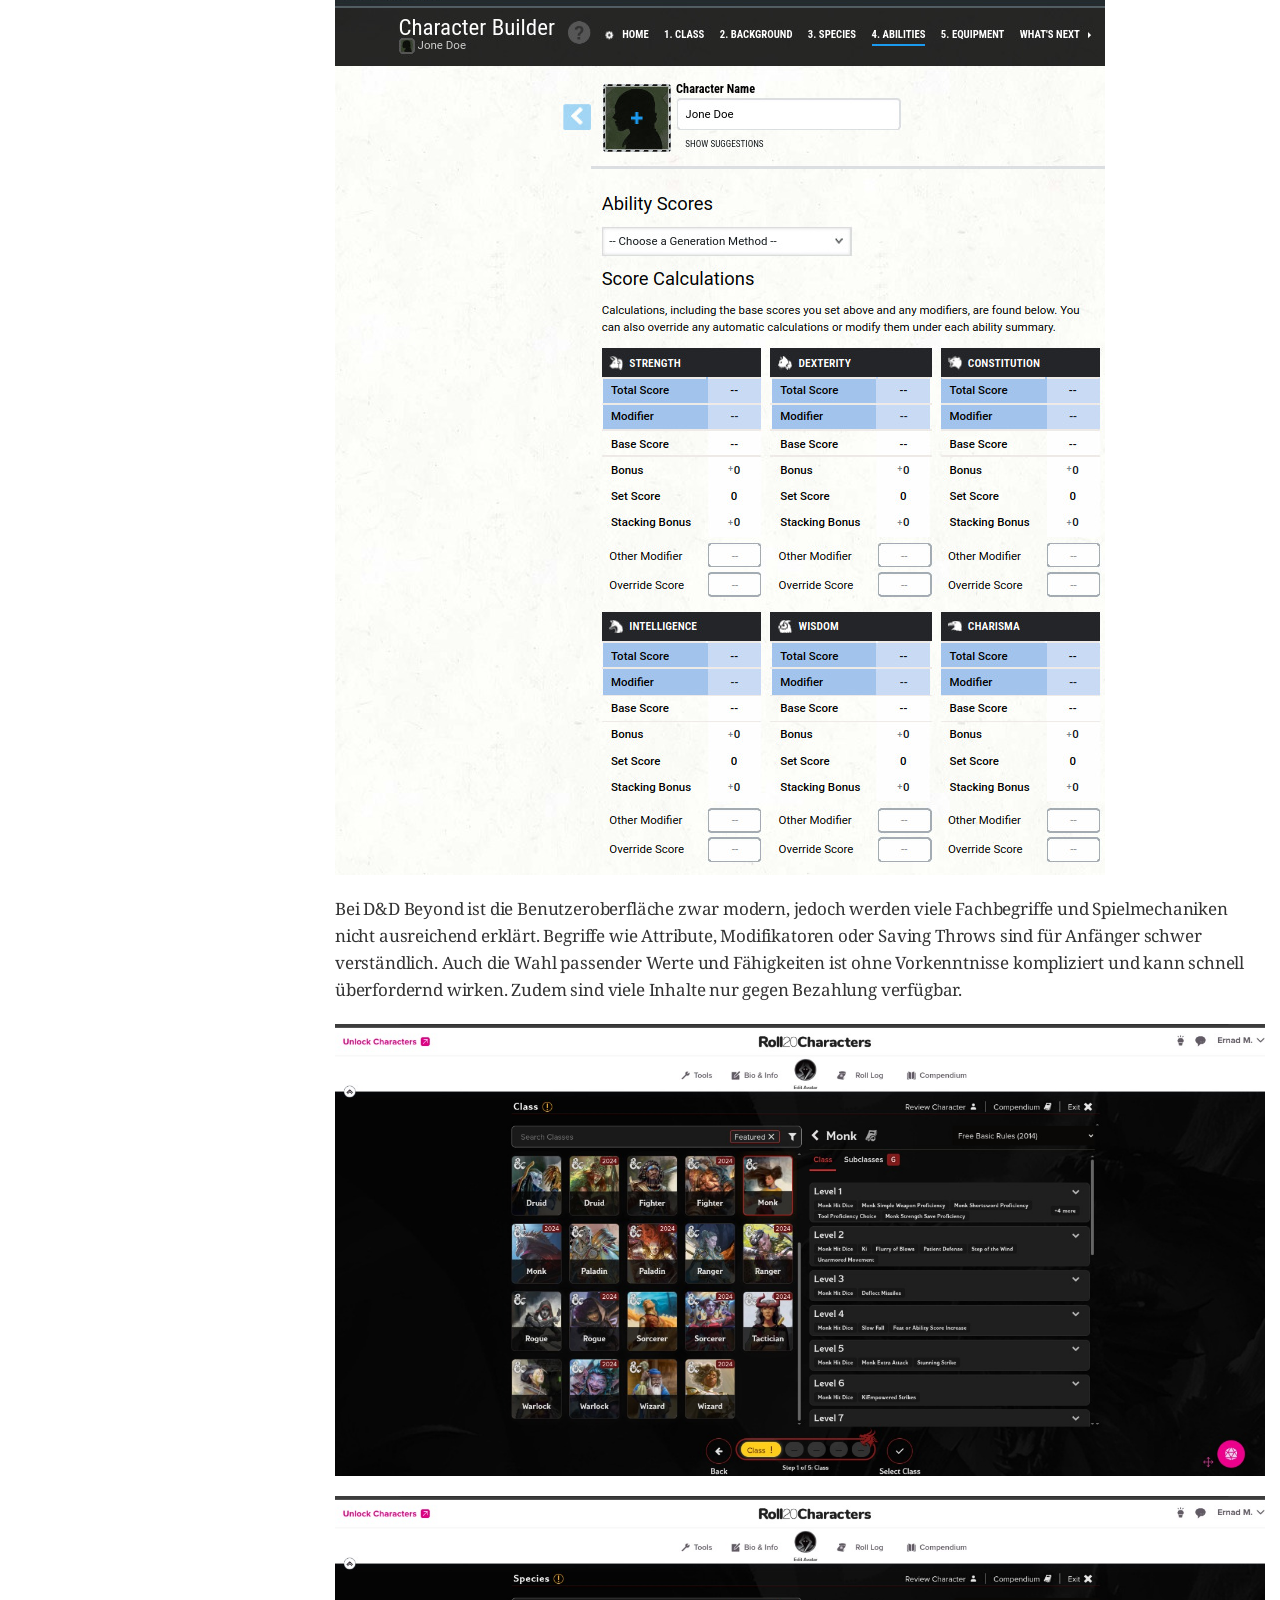
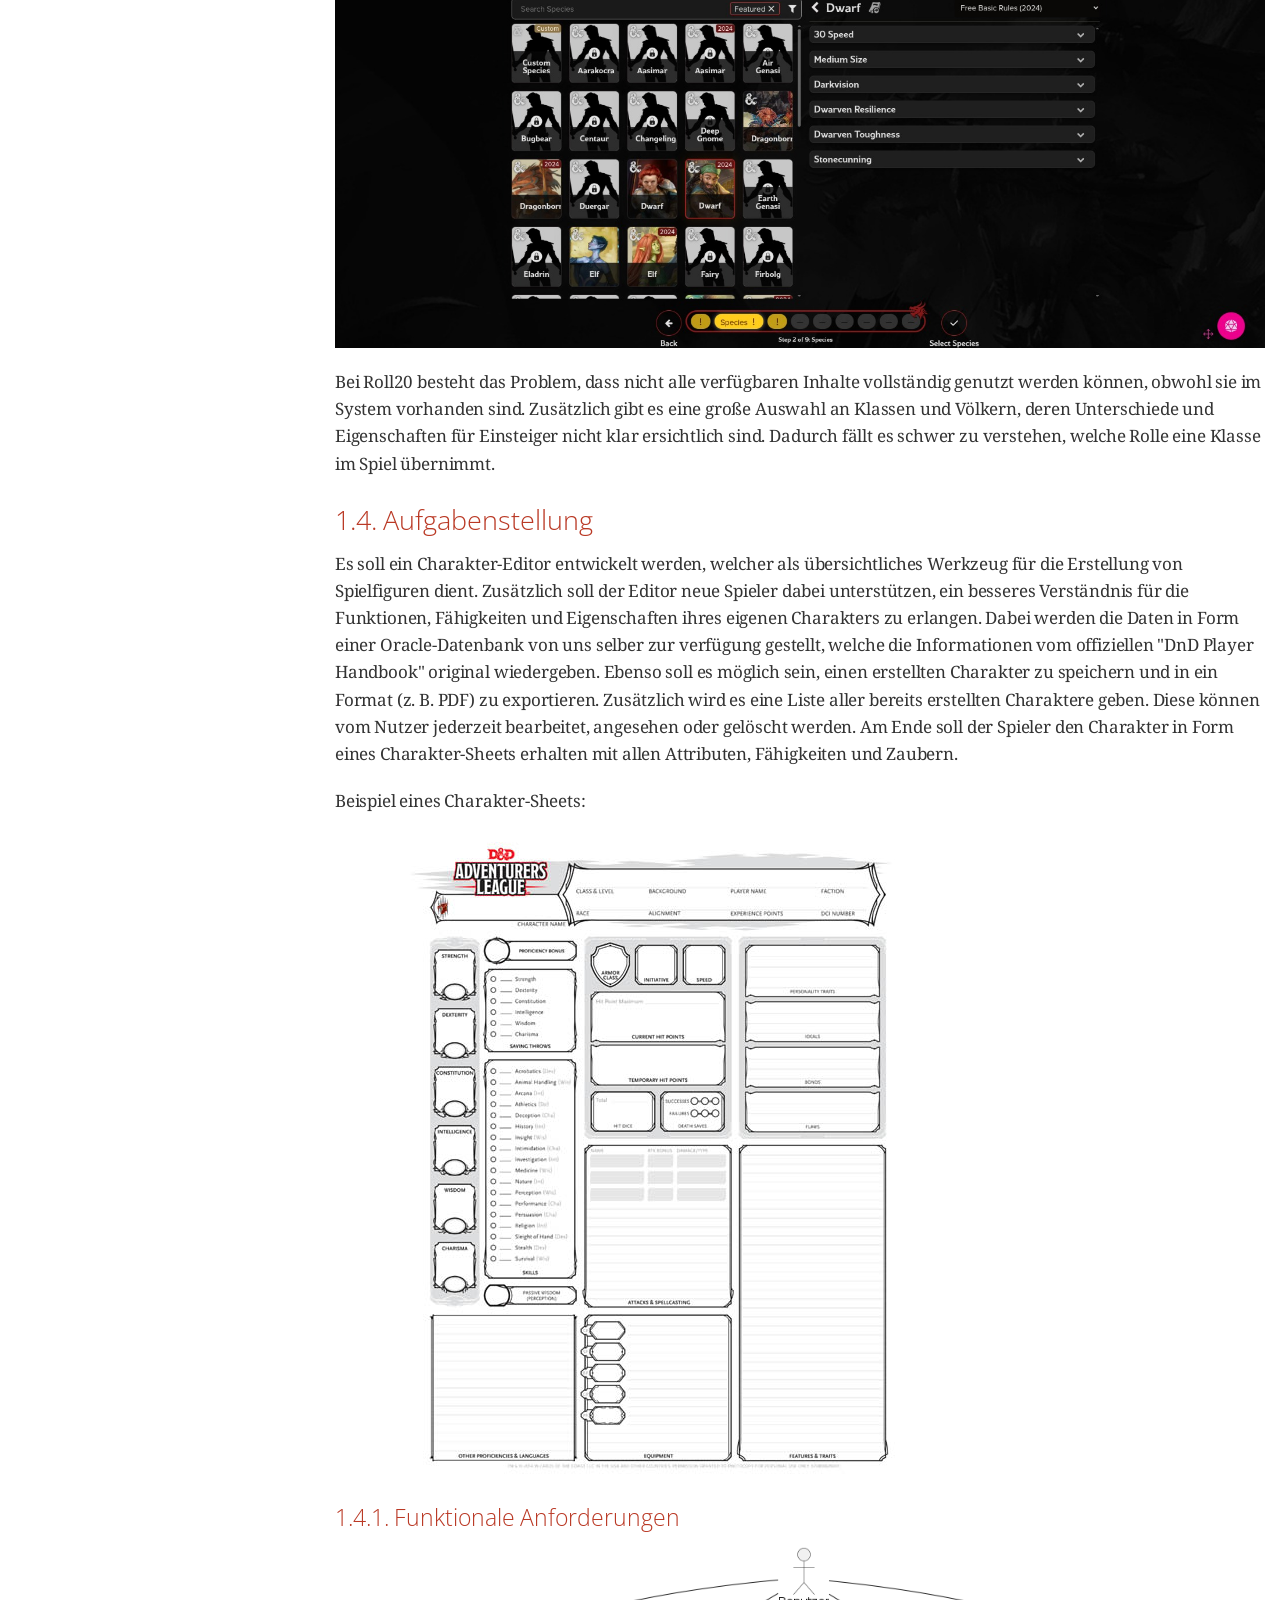
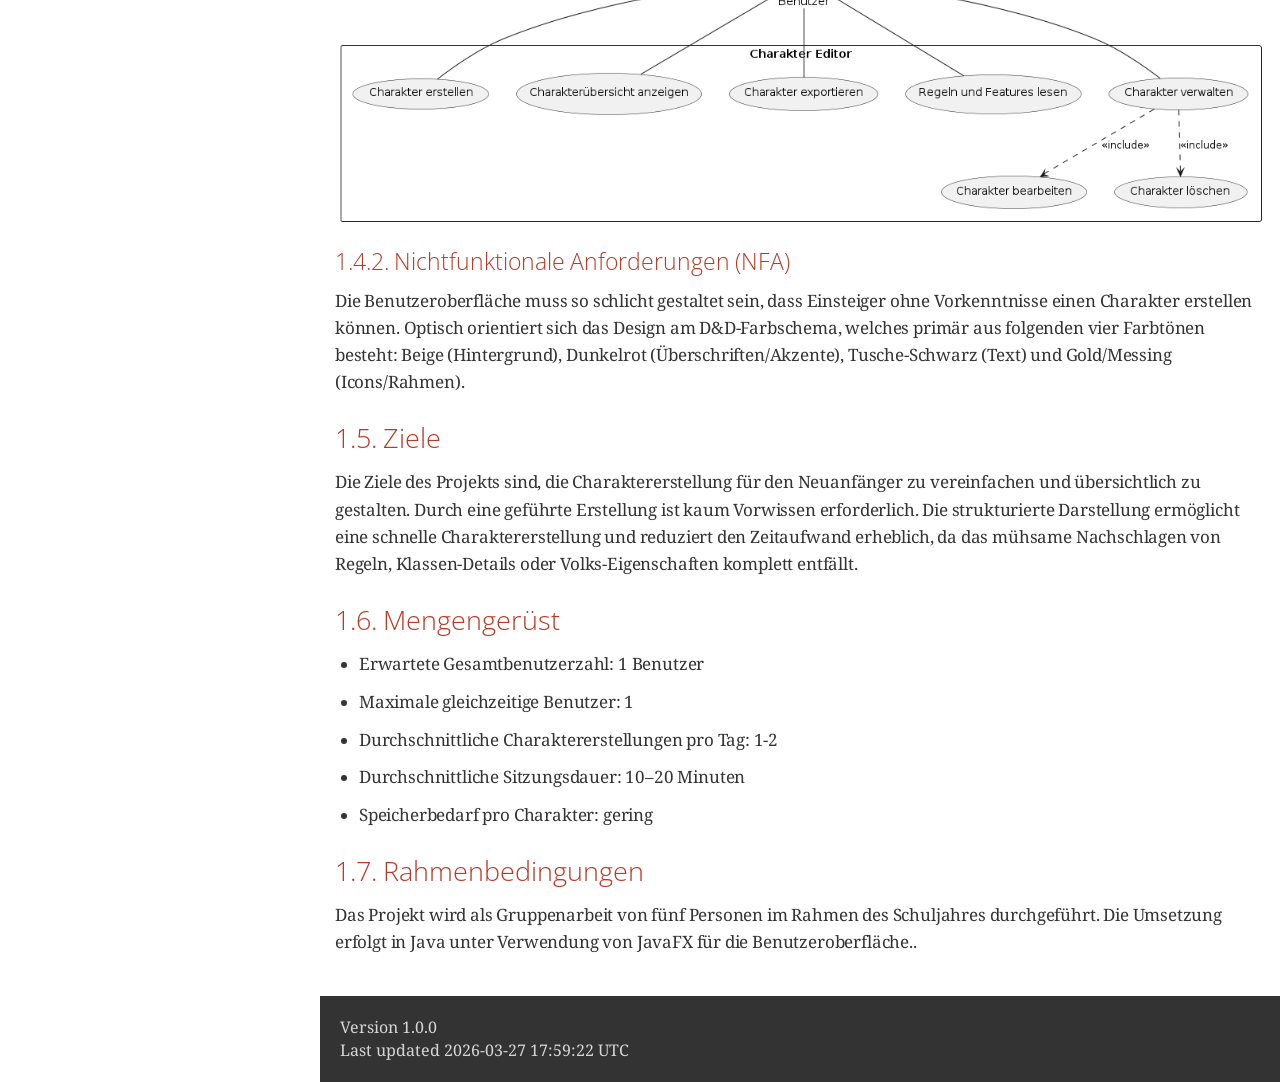
<file: sysspec.html>
<!DOCTYPE html>
<html lang="en">
<head>
<meta charset="UTF-8">
<meta http-equiv="X-UA-Compatible" content="IE=edge">
<meta name="viewport" content="width=device-width, initial-scale=1.0">
<meta name="generator" content="Asciidoctor 2.0.20">
<meta name="author" content="Daryan Mamsaleh, Leon Marazovic, Deniz Becer, Marko Trkulja, Ernad Music">
<link rel="icon" type="image/png" href="themes/favicon.png">
<title>DnD Character Builder</title>
<link rel="stylesheet" href="https://fonts.googleapis.com/css?family=Open+Sans:300,300italic,400,400italic,600,600italic%7CNoto+Serif:400,400italic,700,700italic%7CDroid+Sans+Mono:400,700">
<style>
/*! Asciidoctor default stylesheet | MIT License | https://asciidoctor.org */
/* Uncomment the following line when using as a custom stylesheet */
/* @import "https://fonts.googleapis.com/css?family=Open+Sans:300,300italic,400,400italic,600,600italic%7CNoto+Serif:400,400italic,700,700italic%7CDroid+Sans+Mono:400,700"; */
html{font-family:sans-serif;-webkit-text-size-adjust:100%}
a{background:none}
a:focus{outline:thin dotted}
a:active,a:hover{outline:0}
h1{font-size:2em;margin:.67em 0}
b,strong{font-weight:bold}
abbr{font-size:.9em}
abbr[title]{cursor:help;border-bottom:1px dotted #dddddf;text-decoration:none}
dfn{font-style:italic}
hr{height:0}
mark{background:#ff0;color:#000}
code,kbd,pre,samp{font-family:monospace;font-size:1em}
pre{white-space:pre-wrap}
q{quotes:"\201C" "\201D" "\2018" "\2019"}
small{font-size:80%}
sub,sup{font-size:75%;line-height:0;position:relative;vertical-align:baseline}
sup{top:-.5em}
sub{bottom:-.25em}
img{border:0}
svg:not(:root){overflow:hidden}
figure{margin:0}
audio,video{display:inline-block}
audio:not([controls]){display:none;height:0}
fieldset{border:1px solid silver;margin:0 2px;padding:.35em .625em .75em}
legend{border:0;padding:0}
button,input,select,textarea{font-family:inherit;font-size:100%;margin:0}
button,input{line-height:normal}
button,select{text-transform:none}
button,html input[type=button],input[type=reset],input[type=submit]{-webkit-appearance:button;cursor:pointer}
button[disabled],html input[disabled]{cursor:default}
input[type=checkbox],input[type=radio]{padding:0}
button::-moz-focus-inner,input::-moz-focus-inner{border:0;padding:0}
textarea{overflow:auto;vertical-align:top}
table{border-collapse:collapse;border-spacing:0}
*,::before,::after{box-sizing:border-box}
html,body{font-size:100%}
body{background:#fff;color:rgba(0,0,0,.8);padding:0;margin:0;font-family:"Noto Serif","DejaVu Serif",serif;line-height:1;position:relative;cursor:auto;-moz-tab-size:4;-o-tab-size:4;tab-size:4;word-wrap:anywhere;-moz-osx-font-smoothing:grayscale;-webkit-font-smoothing:antialiased}
a:hover{cursor:pointer}
img,object,embed{max-width:100%;height:auto}
object,embed{height:100%}
img{-ms-interpolation-mode:bicubic}
.left{float:left!important}
.right{float:right!important}
.text-left{text-align:left!important}
.text-right{text-align:right!important}
.text-center{text-align:center!important}
.text-justify{text-align:justify!important}
.hide{display:none}
img,object,svg{display:inline-block;vertical-align:middle}
textarea{height:auto;min-height:50px}
select{width:100%}
.subheader,.admonitionblock td.content>.title,.audioblock>.title,.exampleblock>.title,.imageblock>.title,.listingblock>.title,.literalblock>.title,.stemblock>.title,.openblock>.title,.paragraph>.title,.quoteblock>.title,table.tableblock>.title,.verseblock>.title,.videoblock>.title,.dlist>.title,.olist>.title,.ulist>.title,.qlist>.title,.hdlist>.title{line-height:1.45;color:#7a2518;font-weight:400;margin-top:0;margin-bottom:.25em}
div,dl,dt,dd,ul,ol,li,h1,h2,h3,#toctitle,.sidebarblock>.content>.title,h4,h5,h6,pre,form,p,blockquote,th,td{margin:0;padding:0}
a{color:#2156a5;text-decoration:underline;line-height:inherit}
a:hover,a:focus{color:#1d4b8f}
a img{border:0}
p{line-height:1.6;margin-bottom:1.25em;text-rendering:optimizeLegibility}
p aside{font-size:.875em;line-height:1.35;font-style:italic}
h1,h2,h3,#toctitle,.sidebarblock>.content>.title,h4,h5,h6{font-family:"Open Sans","DejaVu Sans",sans-serif;font-weight:300;font-style:normal;color:#ba3925;text-rendering:optimizeLegibility;margin-top:1em;margin-bottom:.5em;line-height:1.0125em}
h1 small,h2 small,h3 small,#toctitle small,.sidebarblock>.content>.title small,h4 small,h5 small,h6 small{font-size:60%;color:#e99b8f;line-height:0}
h1{font-size:2.125em}
h2{font-size:1.6875em}
h3,#toctitle,.sidebarblock>.content>.title{font-size:1.375em}
h4,h5{font-size:1.125em}
h6{font-size:1em}
hr{border:solid #dddddf;border-width:1px 0 0;clear:both;margin:1.25em 0 1.1875em}
em,i{font-style:italic;line-height:inherit}
strong,b{font-weight:bold;line-height:inherit}
small{font-size:60%;line-height:inherit}
code{font-family:"Droid Sans Mono","DejaVu Sans Mono",monospace;font-weight:400;color:rgba(0,0,0,.9)}
ul,ol,dl{line-height:1.6;margin-bottom:1.25em;list-style-position:outside;font-family:inherit}
ul,ol{margin-left:1.5em}
ul li ul,ul li ol{margin-left:1.25em;margin-bottom:0}
ul.circle{list-style-type:circle}
ul.disc{list-style-type:disc}
ul.square{list-style-type:square}
ul.circle ul:not([class]),ul.disc ul:not([class]),ul.square ul:not([class]){list-style:inherit}
ol li ul,ol li ol{margin-left:1.25em;margin-bottom:0}
dl dt{margin-bottom:.3125em;font-weight:bold}
dl dd{margin-bottom:1.25em}
blockquote{margin:0 0 1.25em;padding:.5625em 1.25em 0 1.1875em;border-left:1px solid #ddd}
blockquote,blockquote p{line-height:1.6;color:rgba(0,0,0,.85)}
@media screen and (min-width:768px){h1,h2,h3,#toctitle,.sidebarblock>.content>.title,h4,h5,h6{line-height:1.2}
h1{font-size:2.75em}
h2{font-size:2.3125em}
h3,#toctitle,.sidebarblock>.content>.title{font-size:1.6875em}
h4{font-size:1.4375em}}
table{background:#fff;margin-bottom:1.25em;border:1px solid #dedede;word-wrap:normal}
table thead,table tfoot{background:#f7f8f7}
table thead tr th,table thead tr td,table tfoot tr th,table tfoot tr td{padding:.5em .625em .625em;font-size:inherit;color:rgba(0,0,0,.8);text-align:left}
table tr th,table tr td{padding:.5625em .625em;font-size:inherit;color:rgba(0,0,0,.8)}
table tr.even,table tr.alt{background:#f8f8f7}
table thead tr th,table tfoot tr th,table tbody tr td,table tr td,table tfoot tr td{line-height:1.6}
h1,h2,h3,#toctitle,.sidebarblock>.content>.title,h4,h5,h6{line-height:1.2;word-spacing:-.05em}
h1 strong,h2 strong,h3 strong,#toctitle strong,.sidebarblock>.content>.title strong,h4 strong,h5 strong,h6 strong{font-weight:400}
.center{margin-left:auto;margin-right:auto}
.stretch{width:100%}
.clearfix::before,.clearfix::after,.float-group::before,.float-group::after{content:" ";display:table}
.clearfix::after,.float-group::after{clear:both}
:not(pre).nobreak{word-wrap:normal}
:not(pre).nowrap{white-space:nowrap}
:not(pre).pre-wrap{white-space:pre-wrap}
:not(pre):not([class^=L])>code{font-size:.9375em;font-style:normal!important;letter-spacing:0;padding:.1em .5ex;word-spacing:-.15em;background:#f7f7f8;border-radius:4px;line-height:1.45;text-rendering:optimizeSpeed}
pre{color:rgba(0,0,0,.9);font-family:"Droid Sans Mono","DejaVu Sans Mono",monospace;line-height:1.45;text-rendering:optimizeSpeed}
pre code,pre pre{color:inherit;font-size:inherit;line-height:inherit}
pre>code{display:block}
pre.nowrap,pre.nowrap pre{white-space:pre;word-wrap:normal}
em em{font-style:normal}
strong strong{font-weight:400}
.keyseq{color:rgba(51,51,51,.8)}
kbd{font-family:"Droid Sans Mono","DejaVu Sans Mono",monospace;display:inline-block;color:rgba(0,0,0,.8);font-size:.65em;line-height:1.45;background:#f7f7f7;border:1px solid #ccc;border-radius:3px;box-shadow:0 1px 0 rgba(0,0,0,.2),inset 0 0 0 .1em #fff;margin:0 .15em;padding:.2em .5em;vertical-align:middle;position:relative;top:-.1em;white-space:nowrap}
.keyseq kbd:first-child{margin-left:0}
.keyseq kbd:last-child{margin-right:0}
.menuseq,.menuref{color:#000}
.menuseq b:not(.caret),.menuref{font-weight:inherit}
.menuseq{word-spacing:-.02em}
.menuseq b.caret{font-size:1.25em;line-height:.8}
.menuseq i.caret{font-weight:bold;text-align:center;width:.45em}
b.button::before,b.button::after{position:relative;top:-1px;font-weight:400}
b.button::before{content:"[";padding:0 3px 0 2px}
b.button::after{content:"]";padding:0 2px 0 3px}
p a>code:hover{color:rgba(0,0,0,.9)}
#header,#content,#footnotes,#footer{width:100%;margin:0 auto;max-width:62.5em;*zoom:1;position:relative;padding-left:.9375em;padding-right:.9375em}
#header::before,#header::after,#content::before,#content::after,#footnotes::before,#footnotes::after,#footer::before,#footer::after{content:" ";display:table}
#header::after,#content::after,#footnotes::after,#footer::after{clear:both}
#content{margin-top:1.25em}
#content::before{content:none}
#header>h1:first-child{color:rgba(0,0,0,.85);margin-top:2.25rem;margin-bottom:0}
#header>h1:first-child+#toc{margin-top:8px;border-top:1px solid #dddddf}
#header>h1:only-child,body.toc2 #header>h1:nth-last-child(2){border-bottom:1px solid #dddddf;padding-bottom:8px}
#header .details{border-bottom:1px solid #dddddf;line-height:1.45;padding-top:.25em;padding-bottom:.25em;padding-left:.25em;color:rgba(0,0,0,.6);display:flex;flex-flow:row wrap}
#header .details span:first-child{margin-left:-.125em}
#header .details span.email a{color:rgba(0,0,0,.85)}
#header .details br{display:none}
#header .details br+span::before{content:"\00a0\2013\00a0"}
#header .details br+span.author::before{content:"\00a0\22c5\00a0";color:rgba(0,0,0,.85)}
#header .details br+span#revremark::before{content:"\00a0|\00a0"}
#header #revnumber{text-transform:capitalize}
#header #revnumber::after{content:"\00a0"}
#content>h1:first-child:not([class]){color:rgba(0,0,0,.85);border-bottom:1px solid #dddddf;padding-bottom:8px;margin-top:0;padding-top:1rem;margin-bottom:1.25rem}
#toc{border-bottom:1px solid #e7e7e9;padding-bottom:.5em}
#toc>ul{margin-left:.125em}
#toc ul.sectlevel0>li>a{font-style:italic}
#toc ul.sectlevel0 ul.sectlevel1{margin:.5em 0}
#toc ul{font-family:"Open Sans","DejaVu Sans",sans-serif;list-style-type:none}
#toc li{line-height:1.3334;margin-top:.3334em}
#toc a{text-decoration:none}
#toc a:active{text-decoration:underline}
#toctitle{color:#7a2518;font-size:1.2em}
@media screen and (min-width:768px){#toctitle{font-size:1.375em}
body.toc2{padding-left:15em;padding-right:0}
#toc.toc2{margin-top:0!important;background:#f8f8f7;position:fixed;width:15em;left:0;top:0;border-right:1px solid #e7e7e9;border-top-width:0!important;border-bottom-width:0!important;z-index:1000;padding:1.25em 1em;height:100%;overflow:auto}
#toc.toc2 #toctitle{margin-top:0;margin-bottom:.8rem;font-size:1.2em}
#toc.toc2>ul{font-size:.9em;margin-bottom:0}
#toc.toc2 ul ul{margin-left:0;padding-left:1em}
#toc.toc2 ul.sectlevel0 ul.sectlevel1{padding-left:0;margin-top:.5em;margin-bottom:.5em}
body.toc2.toc-right{padding-left:0;padding-right:15em}
body.toc2.toc-right #toc.toc2{border-right-width:0;border-left:1px solid #e7e7e9;left:auto;right:0}}
@media screen and (min-width:1280px){body.toc2{padding-left:20em;padding-right:0}
#toc.toc2{width:20em}
#toc.toc2 #toctitle{font-size:1.375em}
#toc.toc2>ul{font-size:.95em}
#toc.toc2 ul ul{padding-left:1.25em}
body.toc2.toc-right{padding-left:0;padding-right:20em}}
#content #toc{border:1px solid #e0e0dc;margin-bottom:1.25em;padding:1.25em;background:#f8f8f7;border-radius:4px}
#content #toc>:first-child{margin-top:0}
#content #toc>:last-child{margin-bottom:0}
#footer{max-width:none;background:rgba(0,0,0,.8);padding:1.25em}
#footer-text{color:hsla(0,0%,100%,.8);line-height:1.44}
#content{margin-bottom:.625em}
.sect1{padding-bottom:.625em}
@media screen and (min-width:768px){#content{margin-bottom:1.25em}
.sect1{padding-bottom:1.25em}}
.sect1:last-child{padding-bottom:0}
.sect1+.sect1{border-top:1px solid #e7e7e9}
#content h1>a.anchor,h2>a.anchor,h3>a.anchor,#toctitle>a.anchor,.sidebarblock>.content>.title>a.anchor,h4>a.anchor,h5>a.anchor,h6>a.anchor{position:absolute;z-index:1001;width:1.5ex;margin-left:-1.5ex;display:block;text-decoration:none!important;visibility:hidden;text-align:center;font-weight:400}
#content h1>a.anchor::before,h2>a.anchor::before,h3>a.anchor::before,#toctitle>a.anchor::before,.sidebarblock>.content>.title>a.anchor::before,h4>a.anchor::before,h5>a.anchor::before,h6>a.anchor::before{content:"\00A7";font-size:.85em;display:block;padding-top:.1em}
#content h1:hover>a.anchor,#content h1>a.anchor:hover,h2:hover>a.anchor,h2>a.anchor:hover,h3:hover>a.anchor,#toctitle:hover>a.anchor,.sidebarblock>.content>.title:hover>a.anchor,h3>a.anchor:hover,#toctitle>a.anchor:hover,.sidebarblock>.content>.title>a.anchor:hover,h4:hover>a.anchor,h4>a.anchor:hover,h5:hover>a.anchor,h5>a.anchor:hover,h6:hover>a.anchor,h6>a.anchor:hover{visibility:visible}
#content h1>a.link,h2>a.link,h3>a.link,#toctitle>a.link,.sidebarblock>.content>.title>a.link,h4>a.link,h5>a.link,h6>a.link{color:#ba3925;text-decoration:none}
#content h1>a.link:hover,h2>a.link:hover,h3>a.link:hover,#toctitle>a.link:hover,.sidebarblock>.content>.title>a.link:hover,h4>a.link:hover,h5>a.link:hover,h6>a.link:hover{color:#a53221}
details,.audioblock,.imageblock,.literalblock,.listingblock,.stemblock,.videoblock{margin-bottom:1.25em}
details{margin-left:1.25rem}
details>summary{cursor:pointer;display:block;position:relative;line-height:1.6;margin-bottom:.625rem;outline:none;-webkit-tap-highlight-color:transparent}
details>summary::-webkit-details-marker{display:none}
details>summary::before{content:"";border:solid transparent;border-left:solid;border-width:.3em 0 .3em .5em;position:absolute;top:.5em;left:-1.25rem;transform:translateX(15%)}
details[open]>summary::before{border:solid transparent;border-top:solid;border-width:.5em .3em 0;transform:translateY(15%)}
details>summary::after{content:"";width:1.25rem;height:1em;position:absolute;top:.3em;left:-1.25rem}
.admonitionblock td.content>.title,.audioblock>.title,.exampleblock>.title,.imageblock>.title,.listingblock>.title,.literalblock>.title,.stemblock>.title,.openblock>.title,.paragraph>.title,.quoteblock>.title,table.tableblock>.title,.verseblock>.title,.videoblock>.title,.dlist>.title,.olist>.title,.ulist>.title,.qlist>.title,.hdlist>.title{text-rendering:optimizeLegibility;text-align:left;font-family:"Noto Serif","DejaVu Serif",serif;font-size:1rem;font-style:italic}
table.tableblock.fit-content>caption.title{white-space:nowrap;width:0}
.paragraph.lead>p,#preamble>.sectionbody>[class=paragraph]:first-of-type p{font-size:1.21875em;line-height:1.6;color:rgba(0,0,0,.85)}
.admonitionblock>table{border-collapse:separate;border:0;background:none;width:100%}
.admonitionblock>table td.icon{text-align:center;width:80px}
.admonitionblock>table td.icon img{max-width:none}
.admonitionblock>table td.icon .title{font-weight:bold;font-family:"Open Sans","DejaVu Sans",sans-serif;text-transform:uppercase}
.admonitionblock>table td.content{padding-left:1.125em;padding-right:1.25em;border-left:1px solid #dddddf;color:rgba(0,0,0,.6);word-wrap:anywhere}
.admonitionblock>table td.content>:last-child>:last-child{margin-bottom:0}
.exampleblock>.content{border:1px solid #e6e6e6;margin-bottom:1.25em;padding:1.25em;background:#fff;border-radius:4px}
.sidebarblock{border:1px solid #dbdbd6;margin-bottom:1.25em;padding:1.25em;background:#f3f3f2;border-radius:4px}
.sidebarblock>.content>.title{color:#7a2518;margin-top:0;text-align:center}
.exampleblock>.content>:first-child,.sidebarblock>.content>:first-child{margin-top:0}
.exampleblock>.content>:last-child,.exampleblock>.content>:last-child>:last-child,.exampleblock>.content .olist>ol>li:last-child>:last-child,.exampleblock>.content .ulist>ul>li:last-child>:last-child,.exampleblock>.content .qlist>ol>li:last-child>:last-child,.sidebarblock>.content>:last-child,.sidebarblock>.content>:last-child>:last-child,.sidebarblock>.content .olist>ol>li:last-child>:last-child,.sidebarblock>.content .ulist>ul>li:last-child>:last-child,.sidebarblock>.content .qlist>ol>li:last-child>:last-child{margin-bottom:0}
.literalblock pre,.listingblock>.content>pre{border-radius:4px;overflow-x:auto;padding:1em;font-size:.8125em}
@media screen and (min-width:768px){.literalblock pre,.listingblock>.content>pre{font-size:.90625em}}
@media screen and (min-width:1280px){.literalblock pre,.listingblock>.content>pre{font-size:1em}}
.literalblock pre,.listingblock>.content>pre:not(.highlight),.listingblock>.content>pre[class=highlight],.listingblock>.content>pre[class^="highlight "]{background:#f7f7f8}
.literalblock.output pre{color:#f7f7f8;background:rgba(0,0,0,.9)}
.listingblock>.content{position:relative}
.listingblock code[data-lang]::before{display:none;content:attr(data-lang);position:absolute;font-size:.75em;top:.425rem;right:.5rem;line-height:1;text-transform:uppercase;color:inherit;opacity:.5}
.listingblock:hover code[data-lang]::before{display:block}
.listingblock.terminal pre .command::before{content:attr(data-prompt);padding-right:.5em;color:inherit;opacity:.5}
.listingblock.terminal pre .command:not([data-prompt])::before{content:"$"}
.listingblock pre.highlightjs{padding:0}
.listingblock pre.highlightjs>code{padding:1em;border-radius:4px}
.listingblock pre.prettyprint{border-width:0}
.prettyprint{background:#f7f7f8}
pre.prettyprint .linenums{line-height:1.45;margin-left:2em}
pre.prettyprint li{background:none;list-style-type:inherit;padding-left:0}
pre.prettyprint li code[data-lang]::before{opacity:1}
pre.prettyprint li:not(:first-child) code[data-lang]::before{display:none}
table.linenotable{border-collapse:separate;border:0;margin-bottom:0;background:none}
table.linenotable td[class]{color:inherit;vertical-align:top;padding:0;line-height:inherit;white-space:normal}
table.linenotable td.code{padding-left:.75em}
table.linenotable td.linenos,pre.pygments .linenos{border-right:1px solid;opacity:.35;padding-right:.5em;-webkit-user-select:none;-moz-user-select:none;-ms-user-select:none;user-select:none}
pre.pygments span.linenos{display:inline-block;margin-right:.75em}
.quoteblock{margin:0 1em 1.25em 1.5em;display:table}
.quoteblock:not(.excerpt)>.title{margin-left:-1.5em;margin-bottom:.75em}
.quoteblock blockquote,.quoteblock p{color:rgba(0,0,0,.85);font-size:1.15rem;line-height:1.75;word-spacing:.1em;letter-spacing:0;font-style:italic;text-align:justify}
.quoteblock blockquote{margin:0;padding:0;border:0}
.quoteblock blockquote::before{content:"\201c";float:left;font-size:2.75em;font-weight:bold;line-height:.6em;margin-left:-.6em;color:#7a2518;text-shadow:0 1px 2px rgba(0,0,0,.1)}
.quoteblock blockquote>.paragraph:last-child p{margin-bottom:0}
.quoteblock .attribution{margin-top:.75em;margin-right:.5ex;text-align:right}
.verseblock{margin:0 1em 1.25em}
.verseblock pre{font-family:"Open Sans","DejaVu Sans",sans-serif;font-size:1.15rem;color:rgba(0,0,0,.85);font-weight:300;text-rendering:optimizeLegibility}
.verseblock pre strong{font-weight:400}
.verseblock .attribution{margin-top:1.25rem;margin-left:.5ex}
.quoteblock .attribution,.verseblock .attribution{font-size:.9375em;line-height:1.45;font-style:italic}
.quoteblock .attribution br,.verseblock .attribution br{display:none}
.quoteblock .attribution cite,.verseblock .attribution cite{display:block;letter-spacing:-.025em;color:rgba(0,0,0,.6)}
.quoteblock.abstract blockquote::before,.quoteblock.excerpt blockquote::before,.quoteblock .quoteblock blockquote::before{display:none}
.quoteblock.abstract blockquote,.quoteblock.abstract p,.quoteblock.excerpt blockquote,.quoteblock.excerpt p,.quoteblock .quoteblock blockquote,.quoteblock .quoteblock p{line-height:1.6;word-spacing:0}
.quoteblock.abstract{margin:0 1em 1.25em;display:block}
.quoteblock.abstract>.title{margin:0 0 .375em;font-size:1.15em;text-align:center}
.quoteblock.excerpt>blockquote,.quoteblock .quoteblock{padding:0 0 .25em 1em;border-left:.25em solid #dddddf}
.quoteblock.excerpt,.quoteblock .quoteblock{margin-left:0}
.quoteblock.excerpt blockquote,.quoteblock.excerpt p,.quoteblock .quoteblock blockquote,.quoteblock .quoteblock p{color:inherit;font-size:1.0625rem}
.quoteblock.excerpt .attribution,.quoteblock .quoteblock .attribution{color:inherit;font-size:.85rem;text-align:left;margin-right:0}
p.tableblock:last-child{margin-bottom:0}
td.tableblock>.content{margin-bottom:1.25em;word-wrap:anywhere}
td.tableblock>.content>:last-child{margin-bottom:-1.25em}
table.tableblock,th.tableblock,td.tableblock{border:0 solid #dedede}
table.grid-all>*>tr>*{border-width:1px}
table.grid-cols>*>tr>*{border-width:0 1px}
table.grid-rows>*>tr>*{border-width:1px 0}
table.frame-all{border-width:1px}
table.frame-ends{border-width:1px 0}
table.frame-sides{border-width:0 1px}
table.frame-none>colgroup+*>:first-child>*,table.frame-sides>colgroup+*>:first-child>*{border-top-width:0}
table.frame-none>:last-child>:last-child>*,table.frame-sides>:last-child>:last-child>*{border-bottom-width:0}
table.frame-none>*>tr>:first-child,table.frame-ends>*>tr>:first-child{border-left-width:0}
table.frame-none>*>tr>:last-child,table.frame-ends>*>tr>:last-child{border-right-width:0}
table.stripes-all>*>tr,table.stripes-odd>*>tr:nth-of-type(odd),table.stripes-even>*>tr:nth-of-type(even),table.stripes-hover>*>tr:hover{background:#f8f8f7}
th.halign-left,td.halign-left{text-align:left}
th.halign-right,td.halign-right{text-align:right}
th.halign-center,td.halign-center{text-align:center}
th.valign-top,td.valign-top{vertical-align:top}
th.valign-bottom,td.valign-bottom{vertical-align:bottom}
th.valign-middle,td.valign-middle{vertical-align:middle}
table thead th,table tfoot th{font-weight:bold}
tbody tr th{background:#f7f8f7}
tbody tr th,tbody tr th p,tfoot tr th,tfoot tr th p{color:rgba(0,0,0,.8);font-weight:bold}
p.tableblock>code:only-child{background:none;padding:0}
p.tableblock{font-size:1em}
ol{margin-left:1.75em}
ul li ol{margin-left:1.5em}
dl dd{margin-left:1.125em}
dl dd:last-child,dl dd:last-child>:last-child{margin-bottom:0}
li p,ul dd,ol dd,.olist .olist,.ulist .ulist,.ulist .olist,.olist .ulist{margin-bottom:.625em}
ul.checklist,ul.none,ol.none,ul.no-bullet,ol.no-bullet,ol.unnumbered,ul.unstyled,ol.unstyled{list-style-type:none}
ul.no-bullet,ol.no-bullet,ol.unnumbered{margin-left:.625em}
ul.unstyled,ol.unstyled{margin-left:0}
li>p:empty:only-child::before{content:"";display:inline-block}
ul.checklist>li>p:first-child{margin-left:-1em}
ul.checklist>li>p:first-child>.fa-square-o:first-child,ul.checklist>li>p:first-child>.fa-check-square-o:first-child{width:1.25em;font-size:.8em;position:relative;bottom:.125em}
ul.checklist>li>p:first-child>input[type=checkbox]:first-child{margin-right:.25em}
ul.inline{display:flex;flex-flow:row wrap;list-style:none;margin:0 0 .625em -1.25em}
ul.inline>li{margin-left:1.25em}
.unstyled dl dt{font-weight:400;font-style:normal}
ol.arabic{list-style-type:decimal}
ol.decimal{list-style-type:decimal-leading-zero}
ol.loweralpha{list-style-type:lower-alpha}
ol.upperalpha{list-style-type:upper-alpha}
ol.lowerroman{list-style-type:lower-roman}
ol.upperroman{list-style-type:upper-roman}
ol.lowergreek{list-style-type:lower-greek}
.hdlist>table,.colist>table{border:0;background:none}
.hdlist>table>tbody>tr,.colist>table>tbody>tr{background:none}
td.hdlist1,td.hdlist2{vertical-align:top;padding:0 .625em}
td.hdlist1{font-weight:bold;padding-bottom:1.25em}
td.hdlist2{word-wrap:anywhere}
.literalblock+.colist,.listingblock+.colist{margin-top:-.5em}
.colist td:not([class]):first-child{padding:.4em .75em 0;line-height:1;vertical-align:top}
.colist td:not([class]):first-child img{max-width:none}
.colist td:not([class]):last-child{padding:.25em 0}
.thumb,.th{line-height:0;display:inline-block;border:4px solid #fff;box-shadow:0 0 0 1px #ddd}
.imageblock.left{margin:.25em .625em 1.25em 0}
.imageblock.right{margin:.25em 0 1.25em .625em}
.imageblock>.title{margin-bottom:0}
.imageblock.thumb,.imageblock.th{border-width:6px}
.imageblock.thumb>.title,.imageblock.th>.title{padding:0 .125em}
.image.left,.image.right{margin-top:.25em;margin-bottom:.25em;display:inline-block;line-height:0}
.image.left{margin-right:.625em}
.image.right{margin-left:.625em}
a.image{text-decoration:none;display:inline-block}
a.image object{pointer-events:none}
sup.footnote,sup.footnoteref{font-size:.875em;position:static;vertical-align:super}
sup.footnote a,sup.footnoteref a{text-decoration:none}
sup.footnote a:active,sup.footnoteref a:active{text-decoration:underline}
#footnotes{padding-top:.75em;padding-bottom:.75em;margin-bottom:.625em}
#footnotes hr{width:20%;min-width:6.25em;margin:-.25em 0 .75em;border-width:1px 0 0}
#footnotes .footnote{padding:0 .375em 0 .225em;line-height:1.3334;font-size:.875em;margin-left:1.2em;margin-bottom:.2em}
#footnotes .footnote a:first-of-type{font-weight:bold;text-decoration:none;margin-left:-1.05em}
#footnotes .footnote:last-of-type{margin-bottom:0}
#content #footnotes{margin-top:-.625em;margin-bottom:0;padding:.75em 0}
div.unbreakable{page-break-inside:avoid}
.big{font-size:larger}
.small{font-size:smaller}
.underline{text-decoration:underline}
.overline{text-decoration:overline}
.line-through{text-decoration:line-through}
.aqua{color:#00bfbf}
.aqua-background{background:#00fafa}
.black{color:#000}
.black-background{background:#000}
.blue{color:#0000bf}
.blue-background{background:#0000fa}
.fuchsia{color:#bf00bf}
.fuchsia-background{background:#fa00fa}
.gray{color:#606060}
.gray-background{background:#7d7d7d}
.green{color:#006000}
.green-background{background:#007d00}
.lime{color:#00bf00}
.lime-background{background:#00fa00}
.maroon{color:#600000}
.maroon-background{background:#7d0000}
.navy{color:#000060}
.navy-background{background:#00007d}
.olive{color:#606000}
.olive-background{background:#7d7d00}
.purple{color:#600060}
.purple-background{background:#7d007d}
.red{color:#bf0000}
.red-background{background:#fa0000}
.silver{color:#909090}
.silver-background{background:#bcbcbc}
.teal{color:#006060}
.teal-background{background:#007d7d}
.white{color:#bfbfbf}
.white-background{background:#fafafa}
.yellow{color:#bfbf00}
.yellow-background{background:#fafa00}
span.icon>.fa{cursor:default}
a span.icon>.fa{cursor:inherit}
.admonitionblock td.icon [class^="fa icon-"]{font-size:2.5em;text-shadow:1px 1px 2px rgba(0,0,0,.5);cursor:default}
.admonitionblock td.icon .icon-note::before{content:"\f05a";color:#19407c}
.admonitionblock td.icon .icon-tip::before{content:"\f0eb";text-shadow:1px 1px 2px rgba(155,155,0,.8);color:#111}
.admonitionblock td.icon .icon-warning::before{content:"\f071";color:#bf6900}
.admonitionblock td.icon .icon-caution::before{content:"\f06d";color:#bf3400}
.admonitionblock td.icon .icon-important::before{content:"\f06a";color:#bf0000}
.conum[data-value]{display:inline-block;color:#fff!important;background:rgba(0,0,0,.8);border-radius:50%;text-align:center;font-size:.75em;width:1.67em;height:1.67em;line-height:1.67em;font-family:"Open Sans","DejaVu Sans",sans-serif;font-style:normal;font-weight:bold}
.conum[data-value] *{color:#fff!important}
.conum[data-value]+b{display:none}
.conum[data-value]::after{content:attr(data-value)}
pre .conum[data-value]{position:relative;top:-.125em}
b.conum *{color:inherit!important}
.conum:not([data-value]):empty{display:none}
dt,th.tableblock,td.content,div.footnote{text-rendering:optimizeLegibility}
h1,h2,p,td.content,span.alt,summary{letter-spacing:-.01em}
p strong,td.content strong,div.footnote strong{letter-spacing:-.005em}
p,blockquote,dt,td.content,td.hdlist1,span.alt,summary{font-size:1.0625rem}
p{margin-bottom:1.25rem}
.sidebarblock p,.sidebarblock dt,.sidebarblock td.content,p.tableblock{font-size:1em}
.exampleblock>.content{background:#fffef7;border-color:#e0e0dc;box-shadow:0 1px 4px #e0e0dc}
.print-only{display:none!important}
@page{margin:1.25cm .75cm}
@media print{*{box-shadow:none!important;text-shadow:none!important}
html{font-size:80%}
a{color:inherit!important;text-decoration:underline!important}
a.bare,a[href^="#"],a[href^="mailto:"]{text-decoration:none!important}
a[href^="http:"]:not(.bare)::after,a[href^="https:"]:not(.bare)::after{content:"(" attr(href) ")";display:inline-block;font-size:.875em;padding-left:.25em}
abbr[title]{border-bottom:1px dotted}
abbr[title]::after{content:" (" attr(title) ")"}
pre,blockquote,tr,img,object,svg{page-break-inside:avoid}
thead{display:table-header-group}
svg{max-width:100%}
p,blockquote,dt,td.content{font-size:1em;orphans:3;widows:3}
h2,h3,#toctitle,.sidebarblock>.content>.title{page-break-after:avoid}
#header,#content,#footnotes,#footer{max-width:none}
#toc,.sidebarblock,.exampleblock>.content{background:none!important}
#toc{border-bottom:1px solid #dddddf!important;padding-bottom:0!important}
body.book #header{text-align:center}
body.book #header>h1:first-child{border:0!important;margin:2.5em 0 1em}
body.book #header .details{border:0!important;display:block;padding:0!important}
body.book #header .details span:first-child{margin-left:0!important}
body.book #header .details br{display:block}
body.book #header .details br+span::before{content:none!important}
body.book #toc{border:0!important;text-align:left!important;padding:0!important;margin:0!important}
body.book #toc,body.book #preamble,body.book h1.sect0,body.book .sect1>h2{page-break-before:always}
.listingblock code[data-lang]::before{display:block}
#footer{padding:0 .9375em}
.hide-on-print{display:none!important}
.print-only{display:block!important}
.hide-for-print{display:none!important}
.show-for-print{display:inherit!important}}
@media amzn-kf8,print{#header>h1:first-child{margin-top:1.25rem}
.sect1{padding:0!important}
.sect1+.sect1{border:0}
#footer{background:none}
#footer-text{color:rgba(0,0,0,.6);font-size:.9em}}
@media amzn-kf8{#header,#content,#footnotes,#footer{padding:0}}
</style>
<link rel="stylesheet" href="https://cdnjs.cloudflare.com/ajax/libs/font-awesome/4.7.0/css/font-awesome.min.css">
<style>
    pre.rouge .hll {
        background-color: #ffc;
        display: block;
    }
    pre.rouge .hll * {
        background-color: initial;
    }
</style>
</head>
<body class="article toc2 toc-left">
<div id="header">
<h1>DnD Character Builder</h1>
<div class="details">
<span id="author" class="author">Daryan Mamsaleh, Leon Marazovic, Deniz Becer, Marko Trkulja, Ernad Music</span><br>
<span id="revnumber">version 1.0.0,</span>
<span id="revdate">2026-03-27</span>
<br><span id="revremark">Some notes</span>
</div>
<div id="toc" class="toc2">
<div id="toctitle">Table of Contents</div>
<ul class="sectlevel1">
<li><a href="#_pflichtenheft_was_mache_ich">1. Pflichtenheft "Was mache ich"</a>
<ul class="sectlevel2">
<li><a href="#_ausgangssituation">1.1. Ausgangssituation</a></li>
<li><a href="#_istzustand">1.2. Istzustand</a></li>
<li><a href="#_problemstellung">1.3. Problemstellung</a></li>
<li><a href="#_aufgabenstellung">1.4. Aufgabenstellung</a></li>
<li><a href="#_ziele">1.5. Ziele</a></li>
<li><a href="#_mengengerüst">1.6. Mengengerüst</a></li>
<li><a href="#_rahmenbedingungen">1.7. Rahmenbedingungen</a></li>
</ul>
</li>
</ul>
</div>
</div>
<div id="content">
<div id="preamble">
<div class="sectionbody">
<div class="paragraph">
<p><span class="icon"><a class="image" href="https://raw.githubusercontent.com/htl-leonding-college/asciidoctor-docker-template/master/asciidocs/sysspec.adoc"><i class="fa fa-file-text-o"></i></a></span> ‏ ‏ ‎
<span class="icon"><a class="image" href="https://github.com/htl-leonding-college/asciidoctor-docker-template"><i class="fa fa-github-square"></i></a></span> ‏ ‏ ‎
<span class="icon"><a class="image" href="https://htl-leonding.github.io/"><i class="fa fa-home"></i></a></span></p>
</div>
</div>
</div>
<div class="sect1">
<h2 id="_pflichtenheft_was_mache_ich"><a class="anchor" href="#_pflichtenheft_was_mache_ich"></a>1. Pflichtenheft "Was mache ich"</h2>
<div class="sectionbody">
<div class="sect2">
<h3 id="_ausgangssituation"><a class="anchor" href="#_ausgangssituation"></a>1.1. Ausgangssituation</h3>
<div class="paragraph">
<p>Dungeons &amp; Dragons (D&amp;D) ist ein gemeinsames Rollenspiel, bei dem eine Gruppe eine Geschichte erlebt.
Eine Person ist der Spielleiter (Dungeon Master), der die Abenteuer erfindet und die Spielwelt leitet.
Die Mitspieler steuern eigene Charaktere, die sie selbst erstellen.
Jeder Charakter hat Eigenschaften (z. B. Stärke oder Intelligenz), einen Hintergrund, gehört zu einem Volk (z. B. Mensch, Elf, Zwerg) und wählt eine Klasse.
Die Klasse bestimmt, was der Charakter gut kann, etwa Kämpfer, Magier oder Schurke.
Gemeinsam erlebt die Gruppe Abenteuer, trifft Entscheidungen und löst Probleme, die vom Dungeon Master erstellt werden.
Würfel entscheiden oft darüber, ob Aktionen gelingen, was das Spiel spannend und unvorhersehbar macht.</p>
</div>
</div>
<div class="sect2">
<h3 id="_istzustand"><a class="anchor" href="#_istzustand"></a>1.2. Istzustand</h3>
<div class="paragraph">
<p>Aktuell kann man diese Charaktere manuell in Form von Stift und Papier verfassen oder online einen Charakter erstellen, mit verschiedensten Fähigkeiten und Eigenschaften.
Dabei muss man für die Erstellung selbst viel recherchieren, welche Klassen oder Völker welche Eigenschaften haben.</p>
</div>
</div>
<div class="sect2">
<h3 id="_problemstellung"><a class="anchor" href="#_problemstellung"></a>1.3. Problemstellung</h3>
<div class="paragraph">
<p>Es gibt nur wenige einsteigerfreundliche D&amp;D-Character-Builder.
Viele kostenlose Varianten sind unübersichtlich aufgebaut oder bieten nur einen eingeschränkten Funktionsumfang.
Oft fehlen wichtige Inhalte wie Klassen, Völker oder Fähigkeiten, wodurch die Erstellung eines vollständigen Charakters erschwert wird.
Zusätzlich ist die Navigation in manchen Tools kompliziert, was besonders für Anfänger den Einstieg erschwert.</p>
</div>
<div class="imageblock">
<div class="content">
<img src="images/beyond2.jpeg" alt="DnD Beyond Barbarian class overview">
</div>
</div>
<div class="imageblock">
<div class="content">
<img src="images/beyond3.jpeg" alt="DnD Beyond all stats">
</div>
</div>
<div class="paragraph">
<p>Bei D&amp;D Beyond ist die Benutzeroberfläche zwar modern, jedoch werden viele Fachbegriffe und Spielmechaniken nicht ausreichend erklärt.
Begriffe wie Attribute, Modifikatoren oder Saving Throws sind für Anfänger schwer verständlich.
Auch die Wahl passender Werte und Fähigkeiten ist ohne Vorkenntnisse kompliziert und kann schnell überfordernd wirken.
Zudem sind viele Inhalte nur gegen Bezahlung verfügbar.</p>
</div>
<div class="imageblock">
<div class="content">
<img src="images/roll1.jpeg" alt="Roll20 list of classes">
</div>
</div>
<div class="imageblock">
<div class="content">
<img src="images/roll2.jpeg" alt="Roll20 list of races">
</div>
</div>
<div class="paragraph">
<p>Bei Roll20 besteht das Problem, dass nicht alle verfügbaren Inhalte vollständig genutzt werden können, obwohl sie im System vorhanden sind.
Zusätzlich gibt es eine große Auswahl an Klassen und Völkern, deren Unterschiede und Eigenschaften für Einsteiger nicht klar ersichtlich sind.
Dadurch fällt es schwer zu verstehen, welche Rolle eine Klasse im Spiel übernimmt.</p>
</div>
</div>
<div class="sect2">
<h3 id="_aufgabenstellung"><a class="anchor" href="#_aufgabenstellung"></a>1.4. Aufgabenstellung</h3>
<div class="paragraph">
<p>Es soll ein Charakter-Editor entwickelt werden, welcher als übersichtliches Werkzeug für die Erstellung von Spielfiguren dient.
Zusätzlich soll der Editor neue Spieler dabei unterstützen, ein besseres Verständnis für die Funktionen, Fähigkeiten und Eigenschaften ihres eigenen Charakters zu erlangen.
Dabei werden die Daten in Form einer Oracle-Datenbank von uns selber zur verfügung gestellt, welche die Informationen vom offiziellen "DnD Player Handbook" original wiedergeben.
Ebenso soll es möglich sein, einen erstellten Charakter zu speichern und in ein Format (z. B. PDF) zu exportieren.
Zusätzlich wird es eine Liste aller bereits erstellten Charaktere geben.
Diese können vom Nutzer jederzeit bearbeitet, angesehen oder gelöscht werden.
Am Ende soll der Spieler den Charakter in Form eines Charakter-Sheets erhalten mit allen Attributen, Fähigkeiten und Zaubern.</p>
</div>
<div class="paragraph">
<p>Beispiel eines Charakter-Sheets:</p>
</div>
<div class="imageblock">
<div class="content">
<img src="images/sheet1.jpg" alt="Example of a character-sheet">
</div>
</div>
<div class="sect3">
<h4 id="_funktionale_anforderungen"><a class="anchor" href="#_funktionale_anforderungen"></a>1.4.1. Funktionale Anforderungen</h4>
<div class="imageblock">
<div class="content">
<img src="images/wireframe.png" alt="wireframe" width="1171" height="354">
</div>
</div>
</div>
<div class="sect3">
<h4 id="_nichtfunktionale_anforderungen_nfa"><a class="anchor" href="#_nichtfunktionale_anforderungen_nfa"></a>1.4.2. Nichtfunktionale Anforderungen (NFA)</h4>
<div class="paragraph">
<p>Die Benutzeroberfläche muss so schlicht gestaltet sein, dass Einsteiger ohne Vorkenntnisse einen Charakter erstellen können.
Optisch orientiert sich das Design am D&amp;D-Farbschema, welches primär aus folgenden vier Farbtönen besteht:
Beige (Hintergrund), Dunkelrot (Überschriften/Akzente), Tusche-Schwarz (Text) und Gold/Messing (Icons/Rahmen).</p>
</div>
</div>
</div>
<div class="sect2">
<h3 id="_ziele"><a class="anchor" href="#_ziele"></a>1.5. Ziele</h3>
<div class="paragraph">
<p>Die Ziele des Projekts sind, die Charaktererstellung für den Neuanfänger zu vereinfachen und übersichtlich zu gestalten.
Durch eine geführte Erstellung ist kaum Vorwissen erforderlich.
Die strukturierte Darstellung ermöglicht eine schnelle Charaktererstellung und reduziert den Zeitaufwand erheblich, da das mühsame Nachschlagen von Regeln, Klassen-Details oder Volks-Eigenschaften komplett entfällt.</p>
</div>
</div>
<div class="sect2">
<h3 id="_mengengerüst"><a class="anchor" href="#_mengengerüst"></a>1.6. Mengengerüst</h3>
<div class="ulist">
<ul>
<li>
<p>Erwartete Gesamtbenutzerzahl: 1 Benutzer</p>
</li>
<li>
<p>Maximale gleichzeitige Benutzer: 1</p>
</li>
<li>
<p>Durchschnittliche Charaktererstellungen pro Tag: 1-2</p>
</li>
<li>
<p>Durchschnittliche Sitzungsdauer: 10–20 Minuten</p>
</li>
<li>
<p>Speicherbedarf pro Charakter: gering</p>
</li>
</ul>
</div>
</div>
<div class="sect2">
<h3 id="_rahmenbedingungen"><a class="anchor" href="#_rahmenbedingungen"></a>1.7. Rahmenbedingungen</h3>
<div class="paragraph">
<p>Das Projekt wird als Gruppenarbeit von fünf Personen im Rahmen des Schuljahres durchgeführt.
Die Umsetzung erfolgt in Java unter Verwendung von JavaFX für die Benutzeroberfläche..</p>
</div>
</div>
</div>
</div>
</div>
<div id="footer">
<div id="footer-text">
Version 1.0.0<br>
Last updated 2026-03-27 17:59:22 UTC
</div>
</div>
</body>
</html>
</file>
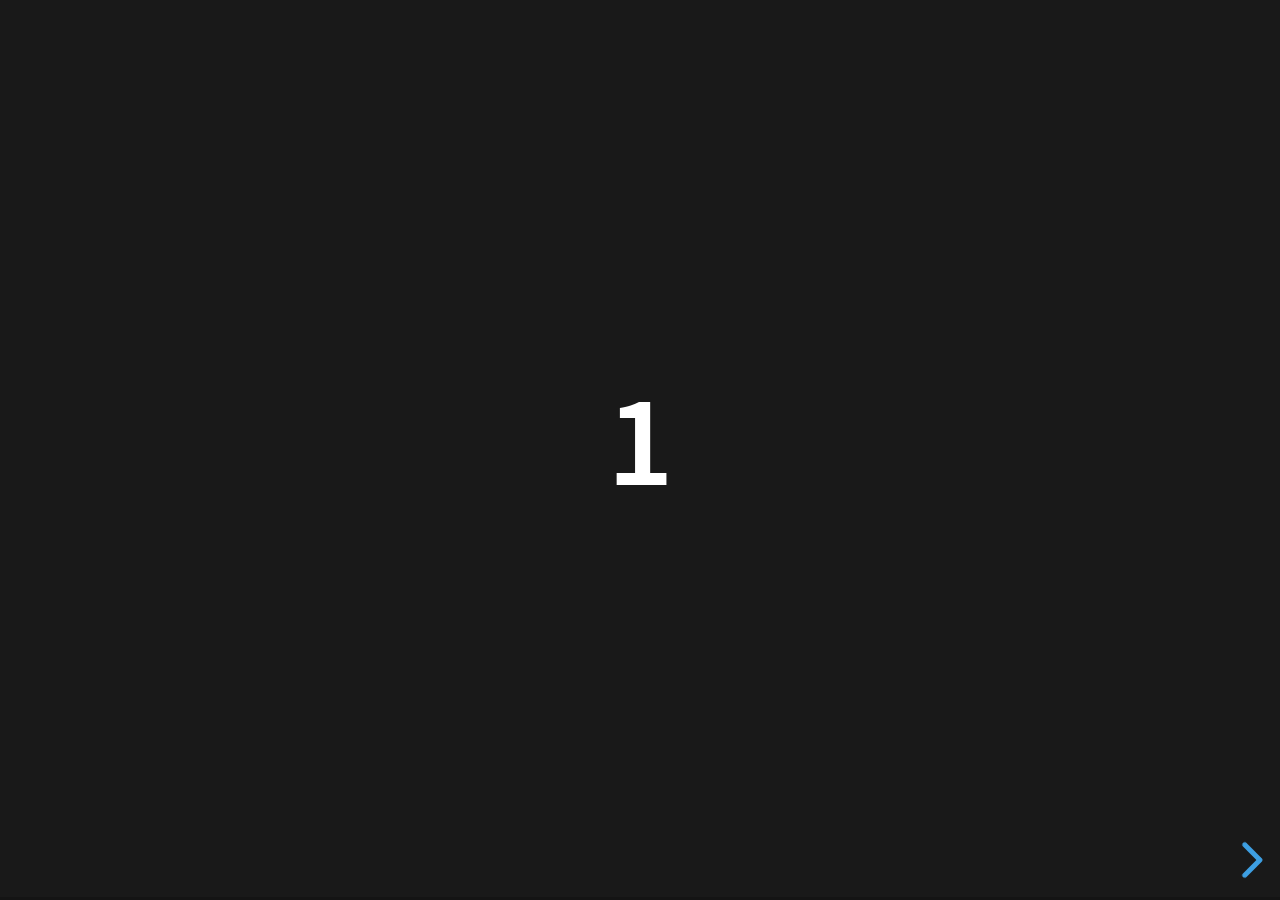
<file: slides/revealjs/examples/500-slides.html>
<!doctype html>
<html lang="en">
	<head>
		<meta charset="utf-8">

		<title>reveal.js - 500 slides</title>

		<meta name="viewport" content="width=device-width, initial-scale=1.0, maximum-scale=1.0, user-scalable=no">

		<link rel="stylesheet" href="../dist/reveal.css">
		<link rel="stylesheet" href="../dist/theme/black.css">
	</head>

	<body>
		<div class="reveal">
			<div class="slides">
				<section><h1>1</h1></section>
				<section><h1>2</h1></section>
				<section><h1>3</h1></section>
				<section><h1>4</h1></section>
				<section><h1>5</h1></section>
				<section><h1>6</h1></section>
				<section><h1>7</h1></section>
				<section><h1>8</h1></section>
				<section><h1>9</h1></section>
				<section><h1>10</h1></section>
				<section><h1>11</h1></section>
				<section><h1>12</h1></section>
				<section><h1>13</h1></section>
				<section><h1>14</h1></section>
				<section><h1>15</h1></section>
				<section><h1>16</h1></section>
				<section><h1>17</h1></section>
				<section><h1>18</h1></section>
				<section><h1>19</h1></section>
				<section><h1>20</h1></section>
				<section><h1>21</h1></section>
				<section><h1>22</h1></section>
				<section><h1>23</h1></section>
				<section><h1>24</h1></section>
				<section><h1>25</h1></section>
				<section><h1>26</h1></section>
				<section><h1>27</h1></section>
				<section><h1>28</h1></section>
				<section><h1>29</h1></section>
				<section><h1>30</h1></section>
				<section><h1>31</h1></section>
				<section><h1>32</h1></section>
				<section><h1>33</h1></section>
				<section><h1>34</h1></section>
				<section><h1>35</h1></section>
				<section><h1>36</h1></section>
				<section><h1>37</h1></section>
				<section><h1>38</h1></section>
				<section><h1>39</h1></section>
				<section><h1>40</h1></section>
				<section><h1>41</h1></section>
				<section><h1>42</h1></section>
				<section><h1>43</h1></section>
				<section><h1>44</h1></section>
				<section><h1>45</h1></section>
				<section><h1>46</h1></section>
				<section><h1>47</h1></section>
				<section><h1>48</h1></section>
				<section><h1>49</h1></section>
				<section><h1>50</h1></section>
				<section><h1>51</h1></section>
				<section><h1>52</h1></section>
				<section><h1>53</h1></section>
				<section><h1>54</h1></section>
				<section><h1>55</h1></section>
				<section><h1>56</h1></section>
				<section><h1>57</h1></section>
				<section><h1>58</h1></section>
				<section><h1>59</h1></section>
				<section><h1>60</h1></section>
				<section><h1>61</h1></section>
				<section><h1>62</h1></section>
				<section><h1>63</h1></section>
				<section><h1>64</h1></section>
				<section><h1>65</h1></section>
				<section><h1>66</h1></section>
				<section><h1>67</h1></section>
				<section><h1>68</h1></section>
				<section><h1>69</h1></section>
				<section><h1>70</h1></section>
				<section><h1>71</h1></section>
				<section><h1>72</h1></section>
				<section><h1>73</h1></section>
				<section><h1>74</h1></section>
				<section><h1>75</h1></section>
				<section><h1>76</h1></section>
				<section><h1>77</h1></section>
				<section><h1>78</h1></section>
				<section><h1>79</h1></section>
				<section><h1>80</h1></section>
				<section><h1>81</h1></section>
				<section><h1>82</h1></section>
				<section><h1>83</h1></section>
				<section><h1>84</h1></section>
				<section><h1>85</h1></section>
				<section><h1>86</h1></section>
				<section><h1>87</h1></section>
				<section><h1>88</h1></section>
				<section><h1>89</h1></section>
				<section><h1>90</h1></section>
				<section><h1>91</h1></section>
				<section><h1>92</h1></section>
				<section><h1>93</h1></section>
				<section><h1>94</h1></section>
				<section><h1>95</h1></section>
				<section><h1>96</h1></section>
				<section><h1>97</h1></section>
				<section><h1>98</h1></section>
				<section><h1>99</h1></section>
				<section><h1>100</h1></section>
				<section><h1>101</h1></section>
				<section><h1>102</h1></section>
				<section><h1>103</h1></section>
				<section><h1>104</h1></section>
				<section><h1>105</h1></section>
				<section><h1>106</h1></section>
				<section><h1>107</h1></section>
				<section><h1>108</h1></section>
				<section><h1>109</h1></section>
				<section><h1>110</h1></section>
				<section><h1>111</h1></section>
				<section><h1>112</h1></section>
				<section><h1>113</h1></section>
				<section><h1>114</h1></section>
				<section><h1>115</h1></section>
				<section><h1>116</h1></section>
				<section><h1>117</h1></section>
				<section><h1>118</h1></section>
				<section><h1>119</h1></section>
				<section><h1>120</h1></section>
				<section><h1>121</h1></section>
				<section><h1>122</h1></section>
				<section><h1>123</h1></section>
				<section><h1>124</h1></section>
				<section><h1>125</h1></section>
				<section><h1>126</h1></section>
				<section><h1>127</h1></section>
				<section><h1>128</h1></section>
				<section><h1>129</h1></section>
				<section><h1>130</h1></section>
				<section><h1>131</h1></section>
				<section><h1>132</h1></section>
				<section><h1>133</h1></section>
				<section><h1>134</h1></section>
				<section><h1>135</h1></section>
				<section><h1>136</h1></section>
				<section><h1>137</h1></section>
				<section><h1>138</h1></section>
				<section><h1>139</h1></section>
				<section><h1>140</h1></section>
				<section><h1>141</h1></section>
				<section><h1>142</h1></section>
				<section><h1>143</h1></section>
				<section><h1>144</h1></section>
				<section><h1>145</h1></section>
				<section><h1>146</h1></section>
				<section><h1>147</h1></section>
				<section><h1>148</h1></section>
				<section><h1>149</h1></section>
				<section><h1>150</h1></section>
				<section><h1>151</h1></section>
				<section><h1>152</h1></section>
				<section><h1>153</h1></section>
				<section><h1>154</h1></section>
				<section><h1>155</h1></section>
				<section><h1>156</h1></section>
				<section><h1>157</h1></section>
				<section><h1>158</h1></section>
				<section><h1>159</h1></section>
				<section><h1>160</h1></section>
				<section><h1>161</h1></section>
				<section><h1>162</h1></section>
				<section><h1>163</h1></section>
				<section><h1>164</h1></section>
				<section><h1>165</h1></section>
				<section><h1>166</h1></section>
				<section><h1>167</h1></section>
				<section><h1>168</h1></section>
				<section><h1>169</h1></section>
				<section><h1>170</h1></section>
				<section><h1>171</h1></section>
				<section><h1>172</h1></section>
				<section><h1>173</h1></section>
				<section><h1>174</h1></section>
				<section><h1>175</h1></section>
				<section><h1>176</h1></section>
				<section><h1>177</h1></section>
				<section><h1>178</h1></section>
				<section><h1>179</h1></section>
				<section><h1>180</h1></section>
				<section><h1>181</h1></section>
				<section><h1>182</h1></section>
				<section><h1>183</h1></section>
				<section><h1>184</h1></section>
				<section><h1>185</h1></section>
				<section><h1>186</h1></section>
				<section><h1>187</h1></section>
				<section><h1>188</h1></section>
				<section><h1>189</h1></section>
				<section><h1>190</h1></section>
				<section><h1>191</h1></section>
				<section><h1>192</h1></section>
				<section><h1>193</h1></section>
				<section><h1>194</h1></section>
				<section><h1>195</h1></section>
				<section><h1>196</h1></section>
				<section><h1>197</h1></section>
				<section><h1>198</h1></section>
				<section><h1>199</h1></section>
				<section><h1>200</h1></section>
				<section><h1>201</h1></section>
				<section><h1>202</h1></section>
				<section><h1>203</h1></section>
				<section><h1>204</h1></section>
				<section><h1>205</h1></section>
				<section><h1>206</h1></section>
				<section><h1>207</h1></section>
				<section><h1>208</h1></section>
				<section><h1>209</h1></section>
				<section><h1>210</h1></section>
				<section><h1>211</h1></section>
				<section><h1>212</h1></section>
				<section><h1>213</h1></section>
				<section><h1>214</h1></section>
				<section><h1>215</h1></section>
				<section><h1>216</h1></section>
				<section><h1>217</h1></section>
				<section><h1>218</h1></section>
				<section><h1>219</h1></section>
				<section><h1>220</h1></section>
				<section><h1>221</h1></section>
				<section><h1>222</h1></section>
				<section><h1>223</h1></section>
				<section><h1>224</h1></section>
				<section><h1>225</h1></section>
				<section><h1>226</h1></section>
				<section><h1>227</h1></section>
				<section><h1>228</h1></section>
				<section><h1>229</h1></section>
				<section><h1>230</h1></section>
				<section><h1>231</h1></section>
				<section><h1>232</h1></section>
				<section><h1>233</h1></section>
				<section><h1>234</h1></section>
				<section><h1>235</h1></section>
				<section><h1>236</h1></section>
				<section><h1>237</h1></section>
				<section><h1>238</h1></section>
				<section><h1>239</h1></section>
				<section><h1>240</h1></section>
				<section><h1>241</h1></section>
				<section><h1>242</h1></section>
				<section><h1>243</h1></section>
				<section><h1>244</h1></section>
				<section><h1>245</h1></section>
				<section><h1>246</h1></section>
				<section><h1>247</h1></section>
				<section><h1>248</h1></section>
				<section><h1>249</h1></section>
				<section><h1>250</h1></section>
				<section><h1>251</h1></section>
				<section><h1>252</h1></section>
				<section><h1>253</h1></section>
				<section><h1>254</h1></section>
				<section><h1>255</h1></section>
				<section><h1>256</h1></section>
				<section><h1>257</h1></section>
				<section><h1>258</h1></section>
				<section><h1>259</h1></section>
				<section><h1>260</h1></section>
				<section><h1>261</h1></section>
				<section><h1>262</h1></section>
				<section><h1>263</h1></section>
				<section><h1>264</h1></section>
				<section><h1>265</h1></section>
				<section><h1>266</h1></section>
				<section><h1>267</h1></section>
				<section><h1>268</h1></section>
				<section><h1>269</h1></section>
				<section><h1>270</h1></section>
				<section><h1>271</h1></section>
				<section><h1>272</h1></section>
				<section><h1>273</h1></section>
				<section><h1>274</h1></section>
				<section><h1>275</h1></section>
				<section><h1>276</h1></section>
				<section><h1>277</h1></section>
				<section><h1>278</h1></section>
				<section><h1>279</h1></section>
				<section><h1>280</h1></section>
				<section><h1>281</h1></section>
				<section><h1>282</h1></section>
				<section><h1>283</h1></section>
				<section><h1>284</h1></section>
				<section><h1>285</h1></section>
				<section><h1>286</h1></section>
				<section><h1>287</h1></section>
				<section><h1>288</h1></section>
				<section><h1>289</h1></section>
				<section><h1>290</h1></section>
				<section><h1>291</h1></section>
				<section><h1>292</h1></section>
				<section><h1>293</h1></section>
				<section><h1>294</h1></section>
				<section><h1>295</h1></section>
				<section><h1>296</h1></section>
				<section><h1>297</h1></section>
				<section><h1>298</h1></section>
				<section><h1>299</h1></section>
				<section><h1>300</h1></section>
				<section><h1>301</h1></section>
				<section><h1>302</h1></section>
				<section><h1>303</h1></section>
				<section><h1>304</h1></section>
				<section><h1>305</h1></section>
				<section><h1>306</h1></section>
				<section><h1>307</h1></section>
				<section><h1>308</h1></section>
				<section><h1>309</h1></section>
				<section><h1>310</h1></section>
				<section><h1>311</h1></section>
				<section><h1>312</h1></section>
				<section><h1>313</h1></section>
				<section><h1>314</h1></section>
				<section><h1>315</h1></section>
				<section><h1>316</h1></section>
				<section><h1>317</h1></section>
				<section><h1>318</h1></section>
				<section><h1>319</h1></section>
				<section><h1>320</h1></section>
				<section><h1>321</h1></section>
				<section><h1>322</h1></section>
				<section><h1>323</h1></section>
				<section><h1>324</h1></section>
				<section><h1>325</h1></section>
				<section><h1>326</h1></section>
				<section><h1>327</h1></section>
				<section><h1>328</h1></section>
				<section><h1>329</h1></section>
				<section><h1>330</h1></section>
				<section><h1>331</h1></section>
				<section><h1>332</h1></section>
				<section><h1>333</h1></section>
				<section><h1>334</h1></section>
				<section><h1>335</h1></section>
				<section><h1>336</h1></section>
				<section><h1>337</h1></section>
				<section><h1>338</h1></section>
				<section><h1>339</h1></section>
				<section><h1>340</h1></section>
				<section><h1>341</h1></section>
				<section><h1>342</h1></section>
				<section><h1>343</h1></section>
				<section><h1>344</h1></section>
				<section><h1>345</h1></section>
				<section><h1>346</h1></section>
				<section><h1>347</h1></section>
				<section><h1>348</h1></section>
				<section><h1>349</h1></section>
				<section><h1>350</h1></section>
				<section><h1>351</h1></section>
				<section><h1>352</h1></section>
				<section><h1>353</h1></section>
				<section><h1>354</h1></section>
				<section><h1>355</h1></section>
				<section><h1>356</h1></section>
				<section><h1>357</h1></section>
				<section><h1>358</h1></section>
				<section><h1>359</h1></section>
				<section><h1>360</h1></section>
				<section><h1>361</h1></section>
				<section><h1>362</h1></section>
				<section><h1>363</h1></section>
				<section><h1>364</h1></section>
				<section><h1>365</h1></section>
				<section><h1>366</h1></section>
				<section><h1>367</h1></section>
				<section><h1>368</h1></section>
				<section><h1>369</h1></section>
				<section><h1>370</h1></section>
				<section><h1>371</h1></section>
				<section><h1>372</h1></section>
				<section><h1>373</h1></section>
				<section><h1>374</h1></section>
				<section><h1>375</h1></section>
				<section><h1>376</h1></section>
				<section><h1>377</h1></section>
				<section><h1>378</h1></section>
				<section><h1>379</h1></section>
				<section><h1>380</h1></section>
				<section><h1>381</h1></section>
				<section><h1>382</h1></section>
				<section><h1>383</h1></section>
				<section><h1>384</h1></section>
				<section><h1>385</h1></section>
				<section><h1>386</h1></section>
				<section><h1>387</h1></section>
				<section><h1>388</h1></section>
				<section><h1>389</h1></section>
				<section><h1>390</h1></section>
				<section><h1>391</h1></section>
				<section><h1>392</h1></section>
				<section><h1>393</h1></section>
				<section><h1>394</h1></section>
				<section><h1>395</h1></section>
				<section><h1>396</h1></section>
				<section><h1>397</h1></section>
				<section><h1>398</h1></section>
				<section><h1>399</h1></section>
				<section><h1>400</h1></section>
				<section><h1>401</h1></section>
				<section><h1>402</h1></section>
				<section><h1>403</h1></section>
				<section><h1>404</h1></section>
				<section><h1>405</h1></section>
				<section><h1>406</h1></section>
				<section><h1>407</h1></section>
				<section><h1>408</h1></section>
				<section><h1>409</h1></section>
				<section><h1>410</h1></section>
				<section><h1>411</h1></section>
				<section><h1>412</h1></section>
				<section><h1>413</h1></section>
				<section><h1>414</h1></section>
				<section><h1>415</h1></section>
				<section><h1>416</h1></section>
				<section><h1>417</h1></section>
				<section><h1>418</h1></section>
				<section><h1>419</h1></section>
				<section><h1>420</h1></section>
				<section><h1>421</h1></section>
				<section><h1>422</h1></section>
				<section><h1>423</h1></section>
				<section><h1>424</h1></section>
				<section><h1>425</h1></section>
				<section><h1>426</h1></section>
				<section><h1>427</h1></section>
				<section><h1>428</h1></section>
				<section><h1>429</h1></section>
				<section><h1>430</h1></section>
				<section><h1>431</h1></section>
				<section><h1>432</h1></section>
				<section><h1>433</h1></section>
				<section><h1>434</h1></section>
				<section><h1>435</h1></section>
				<section><h1>436</h1></section>
				<section><h1>437</h1></section>
				<section><h1>438</h1></section>
				<section><h1>439</h1></section>
				<section><h1>440</h1></section>
				<section><h1>441</h1></section>
				<section><h1>442</h1></section>
				<section><h1>443</h1></section>
				<section><h1>444</h1></section>
				<section><h1>445</h1></section>
				<section><h1>446</h1></section>
				<section><h1>447</h1></section>
				<section><h1>448</h1></section>
				<section><h1>449</h1></section>
				<section><h1>450</h1></section>
				<section><h1>451</h1></section>
				<section><h1>452</h1></section>
				<section><h1>453</h1></section>
				<section><h1>454</h1></section>
				<section><h1>455</h1></section>
				<section><h1>456</h1></section>
				<section><h1>457</h1></section>
				<section><h1>458</h1></section>
				<section><h1>459</h1></section>
				<section><h1>460</h1></section>
				<section><h1>461</h1></section>
				<section><h1>462</h1></section>
				<section><h1>463</h1></section>
				<section><h1>464</h1></section>
				<section><h1>465</h1></section>
				<section><h1>466</h1></section>
				<section><h1>467</h1></section>
				<section><h1>468</h1></section>
				<section><h1>469</h1></section>
				<section><h1>470</h1></section>
				<section><h1>471</h1></section>
				<section><h1>472</h1></section>
				<section><h1>473</h1></section>
				<section><h1>474</h1></section>
				<section><h1>475</h1></section>
				<section><h1>476</h1></section>
				<section><h1>477</h1></section>
				<section><h1>478</h1></section>
				<section><h1>479</h1></section>
				<section><h1>480</h1></section>
				<section><h1>481</h1></section>
				<section><h1>482</h1></section>
				<section><h1>483</h1></section>
				<section><h1>484</h1></section>
				<section><h1>485</h1></section>
				<section><h1>486</h1></section>
				<section><h1>487</h1></section>
				<section><h1>488</h1></section>
				<section><h1>489</h1></section>
				<section><h1>490</h1></section>
				<section><h1>491</h1></section>
				<section><h1>492</h1></section>
				<section><h1>493</h1></section>
				<section><h1>494</h1></section>
				<section><h1>495</h1></section>
				<section><h1>496</h1></section>
				<section><h1>497</h1></section>
				<section><h1>498</h1></section>
				<section><h1>499</h1></section>
			</div>
		</div>

		<script src="../dist/reveal.js"></script>
		<script>
			Reveal.initialize({
				transition: 'linear'
			});
		</script>
	</body>
</html>
</file>
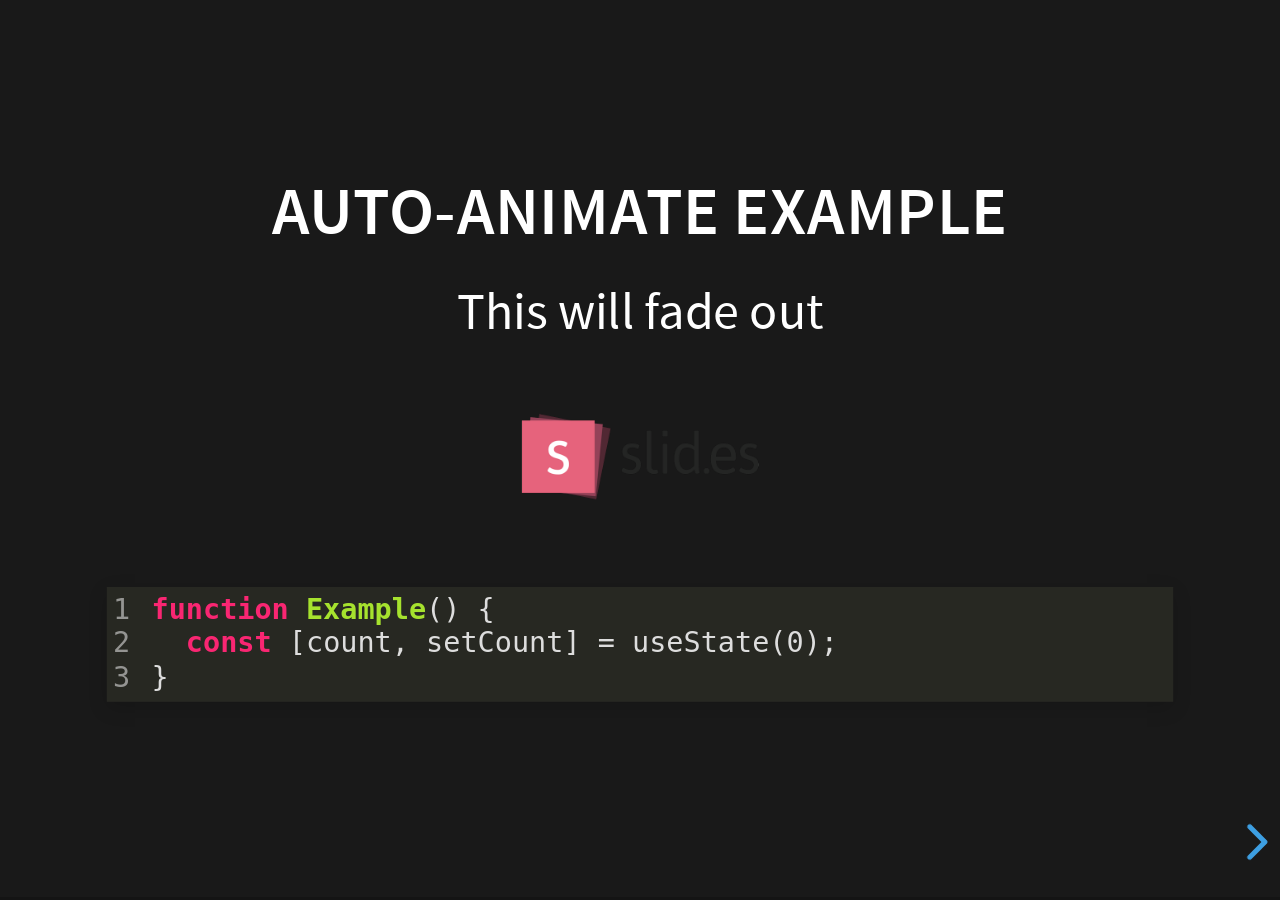
<file: slides/revealjs/examples/auto-animate.html>
<!doctype html>
<html lang="en">

	<head>
		<meta charset="utf-8">

		<title>reveal.js - Auto Animate</title>

		<meta name="viewport" content="width=device-width, initial-scale=1.0, maximum-scale=1.0, user-scalable=no">

		<link rel="stylesheet" href="../dist/reveal.css">
		<link rel="stylesheet" href="../dist/theme/black.css" id="theme">
		<link rel="stylesheet" href="../plugin/highlight/monokai.css">
	</head>

	<body>

		<div class="reveal">

			<div class="slides">
				<section data-auto-animate data-auto-animate-unmatched="fade">
					<h3>Auto-Animate Example</h3>
					<p>This will fade out</p>
					<img src="assets/image1.png" style="height: 100px;">
					<pre data-id="code"><code data-line-numbers class="hljs" data-trim>
						function Example() {
						  const [count, setCount] = useState(0);
						}
					</code></pre>
				</section>
				<section data-auto-animate data-auto-animate-unmatched="fade">
					<h3>Auto-Animate Example</h3>
					<p style="opacity: 0.2; margin-top: 100px;">This will fade out</p>
					<p>This element is unmatched</p>
					<img src="assets/image1.png" style="height: 150px;">
					<pre data-id="code"><code data-line-numbers class="hljs" data-trim>
						function Example() {
						  New line!
						  const [count, setCount] = useState(0);
						}
					</code></pre>
				</section>

				<section data-auto-animate>
					<p data-id="text-props" style="background: #555; line-height: 1em; letter-spacing: 0em;">Line Height & Letter Spacing</p>
				</section>
				<section data-auto-animate>
					<p data-id="text-props" style="background: #555; line-height: 3em; letter-spacing: 0.2em;">Line Height & Letter Spacing</p>
				</section>

				<section>
					<section data-auto-animate>
						<pre data-id="code"><code data-line-numbers class="hljs" data-trim>
							import React, { useState } from 'react';

							function Example() {
							  const [count, setCount] = useState(0);

							  return (
							    ...
							  );
							}
						</code></pre>
					</section>
					<section data-auto-animate>
						<pre data-id="code"><code data-line-numbers class="hljs" data-trim>
							function Example() {
							  const [count, setCount] = useState(0);

							  return (
							    &lt;div&gt;
							      &lt;p&gt;You clicked {count} times&lt;/p&gt;
							      &lt;button onClick={() =&gt; setCount(count + 1)}&gt;
							        Click me
							      &lt;/button&gt;
							    &lt;/div&gt;
							  );
							}
						</code></pre>
					</section>
					<section data-auto-animate>
						<pre data-id="code"><code data-line-numbers class="hljs" data-trim>
							function Example() {
							  // A comment!
							  const [count, setCount] = useState(0);

							  return (
							    &lt;div&gt;
							      &lt;p&gt;You clicked {count} times&lt;/p&gt;
							      &lt;button onClick={() =&gt; setCount(count + 1)}&gt;
							        Click me
							      &lt;/button&gt;
							    &lt;/div&gt;
							  );
							}
						</code></pre>
					</section>
				</section>

				<section>
					<section data-auto-animate>
						<h3>Swapping list items</h3>
						<ul>
							<li>One</li>
							<li>Two</li>
							<li>Three</li>
						</ul>
					</section>
					<section data-auto-animate>
						<h3>Swapping list items</h3>
						<ul>
							<li>Two</li>
							<li>One</li>
							<li>Three</li>
						</ul>
					</section>
					<section data-auto-animate>
						<h3>Swapping list items</h3>
						<ul>
							<li>Two</li>
							<li>Three</li>
							<li>One</li>
						</ul>
					</section>
				</section>

				<section data-auto-animate style="height: 600px">
					<h3 style="opacity: 0.3; font-size: 18px;">SLIDE 1</h3>
					<h2 data-id="title" style="margin-top: 260px;">Animate Anything</h2>
					<div data-id="1" style="background: white; position: absolute; top: 150px; left: 16%; width: 60px; height: 60px;"></div>
					<div data-id="2" style="background: white; position: absolute; top: 150px; left: 36%; width: 60px; height: 60px;"></div>
					<div data-id="3" style="background: white; position: absolute; top: 150px; left: 56%; width: 60px; height: 60px;"></div>
					<div data-id="4" style="background: white; position: absolute; top: 150px; left: 76%; width: 60px; height: 60px;"></div>
				</section>
				<section data-auto-animate style="height: 600px">
					<h3 style="opacity: 0.3; font-size: 18px;">SLIDE 2</h3>
					<h2 data-id="title" style="margin-top: 500px">With Auto Animate</h2>
					<div data-id="1" style="background: cyan; position: absolute; bottom: 190px; left: 16%; width: 60px; height: 60px;"></div>
					<div data-id="2" style="background: magenta; position: absolute; bottom: 190px; left: 36%; width: 60px; height: 160px;"></div>
					<div data-id="3" style="background: yellow; position: absolute; bottom: 190px; left: 56%; width: 60px; height: 260px;"></div>
					<div data-id="4" style="background: red; position: absolute; bottom: 190px; left: 76%; width: 60px; height: 360px;"></div>
				</section>
				<section data-auto-animate style="height: 600px">
					<h3 style="opacity: 0.3; font-size: 18px;">SLIDE 3</h3>
					<h2 data-id="title" style="margin-top: 500px; opacity: 0;">With Auto Animate</h2>
					<div data-id="1" style="background: cyan; position: absolute; top: 50%; left: 50%; width: 400px; height: 400px; margin: -200px 0 0 -200px; border-radius: 400px;"></div>
					<div data-id="2" style="background: magenta; position: absolute; top: 50%; left: 50%; width: 300px; height: 300px; margin: -150px 0 0 -150px; border-radius: 400px;"></div>
					<div data-id="3" style="background: yellow; position: absolute; top: 50%; left: 50%; width: 200px; height: 200px; margin: -100px 0 0 -100px; border-radius: 400px;"></div>
					<div data-id="4" style="background: red; position: absolute; top: 50%; left: 50%; width: 100px; height: 100px; margin: -50px 0 0 -50px; border-radius: 400px;"></div>
				</section>
				<section data-auto-animate style="height: 600px">
					<h3 style="opacity: 0.3; font-size: 18px;">SLIDE 3</h3>
					<h2 data-id="title" style="margin-top: 500px; opacity: 0;">With Auto Animate</h2>
					<div data-id="1" style="background: red; position: absolute; top: 250px; left: 16%; width: 60px; height: 60px;"></div>
					<div data-id="2" style="background: yellow; position: absolute; top: 250px; left: 36%; width: 60px; height: 60px;"></div>
					<div data-id="3" style="background: magenta; position: absolute; top: 250px; left: 56%; width: 60px; height: 60px;"></div>
					<div data-id="4" style="background: cyan; position: absolute; top: 250px; left: 76%; width: 60px; height: 60px;"></div>
				</section>

				<section data-auto-animate data-auto-animate-id="a">
					<h2>data-auto-animate-id="a"</h2>
					<h3>A1</h3>
				</section>
				<section data-auto-animate data-auto-animate-id="a">
					<h2>data-auto-animate-id="a"</h2>
					<h3>A1</h3>
					<h3>A2</h3>
				</section>
				<section data-auto-animate data-auto-animate-id="b">
					<h2>data-auto-animate-id="b"</h2>
					<h3>B1</h3>
				</section>
				<section data-auto-animate data-auto-animate-id="b">
					<h2>data-auto-animate-id="b"</h2>
					<h3>B1</h3>
					<h3>B2</h3>
				</section>

				<section>
					<section id="stacked-slide-1" data-auto-animate>
						<a href="#/stacked-slide-1">Slide 1</a><br>
						<a href="#/stacked-slide-2">Slide 2</a><br>
						<a href="#/stacked-slide-3">Slide 3</a><br>
						<a href="#/stacked-slide-4">Slide 4</a><br>
						<div data-id="anim" style="background: indigo; padding: 8px; width: 50px; height: 50px; position: absolute; left: 0px;">A</div>
					</section>
					<section id="stacked-slide-2" data-auto-animate>
						<a href="#/stacked-slide-1">Slide 1</a><br>
						<a href="#/stacked-slide-2">Slide 2</a><br>
						<a href="#/stacked-slide-3">Slide 3</a><br>
						<a href="#/stacked-slide-4">Slide 4</a><br>
						<div data-id="anim" style="background: indigo; padding: 8px; width: 50px; height: 50px; position: absolute; left: 25%;">A</div>
					</section>
					<section id="stacked-slide-3" data-auto-animate>
						<a href="#/stacked-slide-1">Slide 1</a><br>
						<a href="#/stacked-slide-2">Slide 2</a><br>
						<a href="#/stacked-slide-3">Slide 3</a><br>
						<a href="#/stacked-slide-4">Slide 4</a><br>
						<div data-id="anim" style="background: indigo; padding: 8px; width: 50px; height: 50px; position: absolute; left: 50%;">A</div>
					</section>
					<section id="stacked-slide-4" data-auto-animate>
						<a href="#/stacked-slide-1">Slide 1</a><br>
						<a href="#/stacked-slide-2">Slide 2</a><br>
						<a href="#/stacked-slide-3">Slide 3</a><br>
						<a href="#/stacked-slide-4">Slide 4</a><br>
						<div data-id="anim" style="background: indigo; padding: 8px; width: 50px; height: 50px; position: absolute; left: 75%;">A</div>
					</section>
				</section>

			</div>

		</div>

		<script src="../dist/reveal.js"></script>
		<script src="../plugin/highlight/highlight.js"></script>
		<script>
			Reveal.initialize({
				center: true,
				hash: true,
				plugins: [ RevealHighlight ]
			});
		</script>

	</body>
</html>
</file>
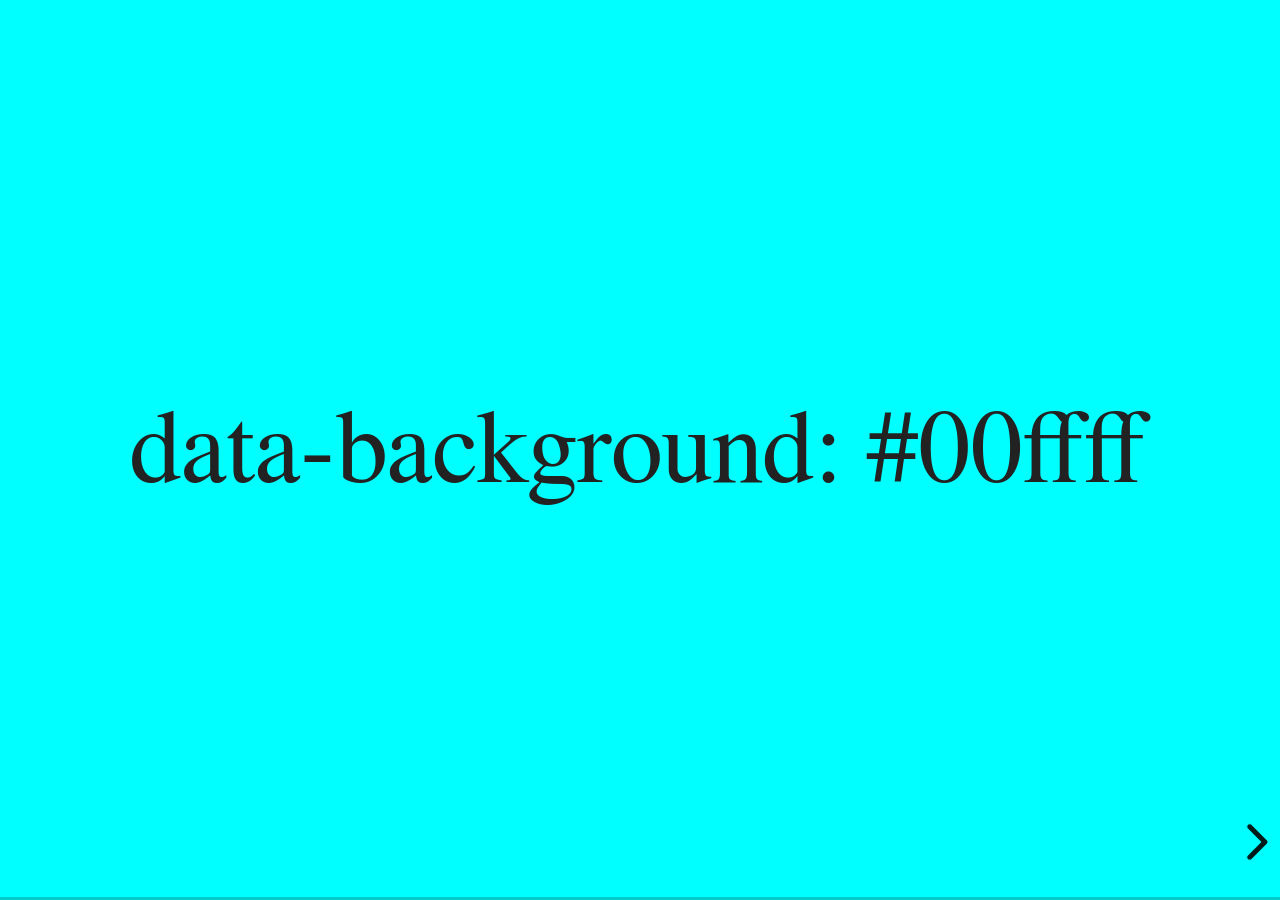
<file: slides/revealjs/examples/backgrounds.html>
<!doctype html>
<html lang="en">

	<head>
		<meta charset="utf-8">

		<title>reveal.js - Slide Backgrounds</title>

		<meta name="viewport" content="width=device-width, initial-scale=1.0, maximum-scale=1.0, user-scalable=no">

		<link rel="stylesheet" href="../dist/reveal.css">
		<link rel="stylesheet" href="../dist/theme/serif.css" id="theme">
		<style type="text/css" media="screen">
			.slides section.has-dark-background,
			.slides section.has-dark-background h2 {
				color: #fff;
			}
			.slides section.has-light-background,
			.slides section.has-light-background h2 {
				color: #222;
			}
		</style>
	</head>

	<body>

		<div class="reveal">

			<div class="slides">

				<section data-background="#00ffff">
					<h2>data-background: #00ffff</h2>
				</section>

				<section data-background="#bb00bb">
					<h2>data-background: #bb00bb</h2>
				</section>

				<section data-background-color="lightblue">
					<h2>data-background: lightblue</h2>
				</section>

				<section>
					<section data-background="#ff0000">
						<h2>data-background: #ff0000</h2>
					</section>
					<section data-background="rgba(0, 0, 0, 0.2)">
						<h2>data-background: rgba(0, 0, 0, 0.2)</h2>
					</section>
					<section data-background="salmon">
						<h2>data-background: salmon</h2>
					</section>
				</section>

				<section data-background="rgba(0, 100, 100, 0.2)">
					<section>
						<h2>Background applied to stack</h2>
					</section>
					<section>
						<h2>Background applied to stack</h2>
					</section>
					<section data-background="rgb(66, 66, 66)">
						<h2>Background applied to slide inside of stack</h2>
					</section>
				</section>

				<section data-background-transition="slide" data-background="assets/image1.png">
					<h2>Background image</h2>
				</section>

				<section>
					<section data-background-transition="slide" data-background="assets/image1.png">
						<h2>Background image</h2>
					</section>
					<section data-background-transition="slide" data-background="assets/image1.png">
						<h2>Background image</h2>
					</section>
				</section>

				<section data-background="assets/image2.png" data-background-size="100px" data-background-repeat="repeat" data-background-color="#111">
					<h2>Background image</h2>
					<pre>data-background-size="100px" data-background-repeat="repeat" data-background-color="#111"</pre>
				</section>

				<section data-background="#888888">
					<h2>Same background twice (1/2)</h2>
				</section>
				<section data-background="#888888">
					<h2>Same background twice (2/2)</h2>
				</section>

				<section data-background-video="https://s3.amazonaws.com/static.slid.es/site/homepage/v1/homepage-video-editor.mp4,https://s3.amazonaws.com/static.slid.es/site/homepage/v1/homepage-video-editor.webm">
					<h2>Video background</h2>
				</section>

				<section data-background-iframe="https://slides.com/news/make-better-presentations/embed?style=hidden&autoSlide=4000">
					<h2>Iframe background</h2>
				</section>

				<section>
					<section data-background="#417203">
						<h2>Same background twice vertical (1/2)</h2>
					</section>
					<section data-background="#417203">
						<h2>Same background twice vertical (2/2)</h2>
					</section>
				</section>

				<section data-background="#934f4d">
					<h2>Same background from horizontal to vertical (1/3)</h2>
				</section>
				<section>
					<section data-background="#934f4d">
						<h2>Same background from horizontal to vertical (2/3)</h2>
					</section>
					<section data-background="#934f4d">
						<h2>Same background from horizontal to vertical (3/3)</h2>
					</section>
				</section>

			</div>

		</div>

		<script src="../dist/reveal.js"></script>
		<script>

			// Full list of configuration options:
			// https://revealjs.revealjs.com/config/
			Reveal.initialize({
				center: true,

				transition: 'linear',
				// transitionSpeed: 'slow',
				// backgroundTransition: 'slide'
			});

		</script>

	</body>
</html>
</file>
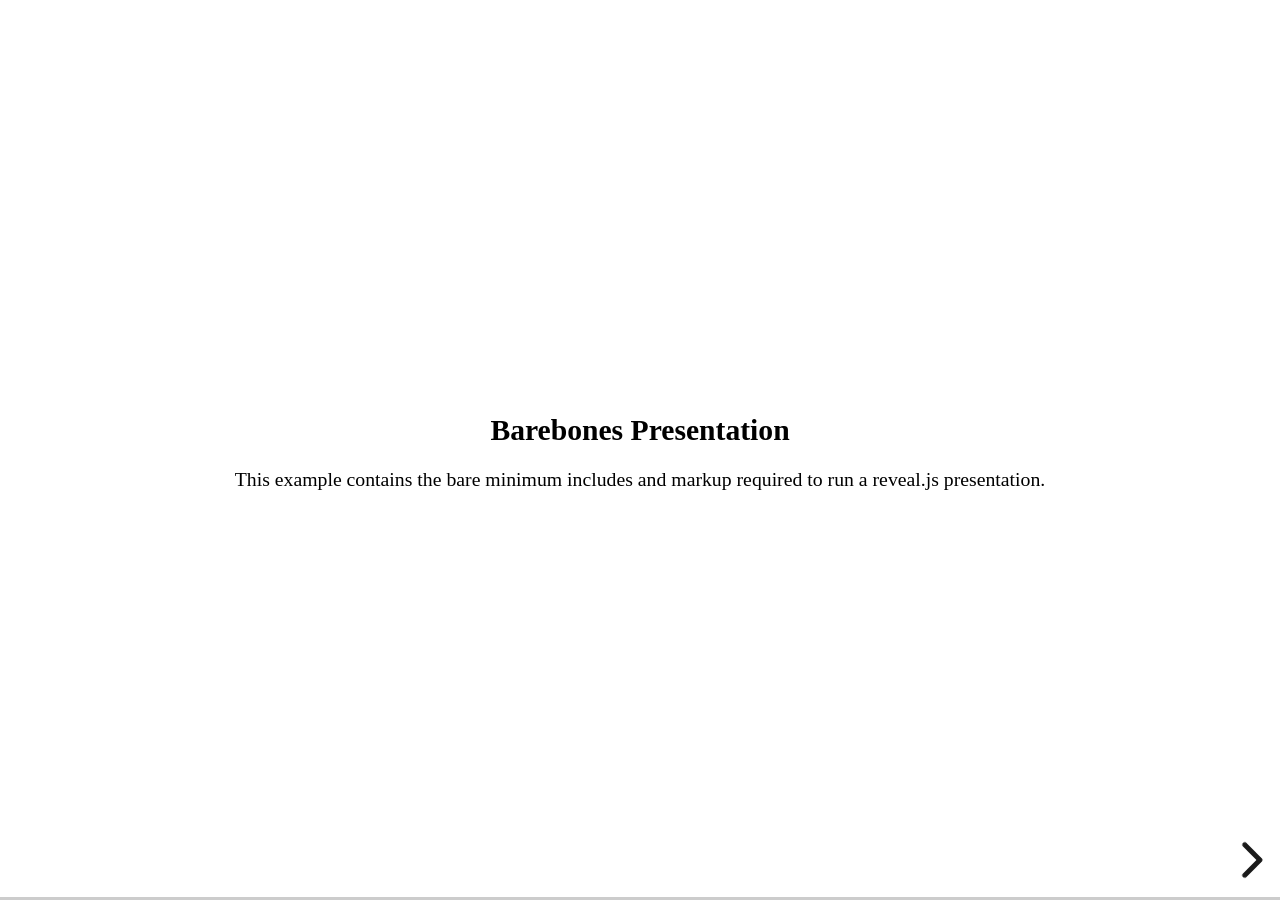
<file: slides/revealjs/examples/barebones.html>
<!doctype html>
<html lang="en">
	<head>
		<meta charset="utf-8">
		<title>reveal.js - Barebones</title>
		<link rel="stylesheet" href="../dist/reveal.css">
	</head>
	<body>

		<div class="reveal">
			<div class="slides">

				<section>
					<h2>Barebones Presentation</h2>
					<p>This example contains the bare minimum includes and markup required to run a reveal.js presentation.</p>
				</section>

				<section>
					<h2>No Theme</h2>
					<p>There's no theme included, so it will fall back on browser defaults.</p>
				</section>

			</div>
		</div>

		<script src="../dist/reveal.js"></script>
		<script>
			Reveal.initialize();
		</script>

	</body>
</html>
</file>
<file: slides/revealjs/dist/theme/black.css>
/**
 * Black theme for reveal.js. This is the opposite of the 'white' theme.
 *
 * By Hakim El Hattab, http://hakim.se
 */
@import url(./fonts/source-sans-pro/source-sans-pro.css);
section.has-light-background, section.has-light-background h1, section.has-light-background h2, section.has-light-background h3, section.has-light-background h4, section.has-light-background h5, section.has-light-background h6 {
  color: #222;
}

/*********************************************
 * GLOBAL STYLES
 *********************************************/
:root {
  --r-background-color: #191919;
  --r-main-font: Source Sans Pro, Helvetica, sans-serif;
  --r-main-font-size: 42px;
  --r-main-color: #fff;
  --r-block-margin: 20px;
  --r-heading-margin: 0 0 20px 0;
  --r-heading-font: Source Sans Pro, Helvetica, sans-serif;
  --r-heading-color: #fff;
  --r-heading-line-height: 1.2;
  --r-heading-letter-spacing: normal;
  --r-heading-text-transform: uppercase;
  --r-heading-text-shadow: none;
  --r-heading-font-weight: 600;
  --r-heading1-text-shadow: none;
  --r-heading1-size: 2.5em;
  --r-heading2-size: 1.6em;
  --r-heading3-size: 1.3em;
  --r-heading4-size: 1em;
  --r-code-font: monospace;
  --r-link-color: #42affa;
  --r-link-color-dark: #068de9;
  --r-link-color-hover: #8dcffc;
  --r-selection-background-color: rgba(66, 175, 250, 0.75);
  --r-selection-color: #fff;
  --r-overlay-element-bg-color: 240, 240, 240;
  --r-overlay-element-fg-color: 0, 0, 0;
}

.reveal-viewport {
  background: #191919;
  background-color: var(--r-background-color);
}

.reveal {
  font-family: var(--r-main-font);
  font-size: var(--r-main-font-size);
  font-weight: normal;
  color: var(--r-main-color);
}

.reveal ::selection {
  color: var(--r-selection-color);
  background: var(--r-selection-background-color);
  text-shadow: none;
}

.reveal ::-moz-selection {
  color: var(--r-selection-color);
  background: var(--r-selection-background-color);
  text-shadow: none;
}

.reveal .slides section,
.reveal .slides section > section {
  line-height: 1.3;
  font-weight: inherit;
}

/*********************************************
 * HEADERS
 *********************************************/
.reveal h1,
.reveal h2,
.reveal h3,
.reveal h4,
.reveal h5,
.reveal h6 {
  margin: var(--r-heading-margin);
  color: var(--r-heading-color);
  font-family: var(--r-heading-font);
  font-weight: var(--r-heading-font-weight);
  line-height: var(--r-heading-line-height);
  letter-spacing: var(--r-heading-letter-spacing);
  text-transform: var(--r-heading-text-transform);
  text-shadow: var(--r-heading-text-shadow);
  word-wrap: break-word;
}

.reveal h1 {
  font-size: var(--r-heading1-size);
}

.reveal h2 {
  font-size: var(--r-heading2-size);
}

.reveal h3 {
  font-size: var(--r-heading3-size);
}

.reveal h4 {
  font-size: var(--r-heading4-size);
}

.reveal h1 {
  text-shadow: var(--r-heading1-text-shadow);
}

/*********************************************
 * OTHER
 *********************************************/
.reveal p {
  margin: var(--r-block-margin) 0;
  line-height: 1.3;
}

/* Remove trailing margins after titles */
.reveal h1:last-child,
.reveal h2:last-child,
.reveal h3:last-child,
.reveal h4:last-child,
.reveal h5:last-child,
.reveal h6:last-child {
  margin-bottom: 0;
}

/* Ensure certain elements are never larger than the slide itself */
.reveal img,
.reveal video,
.reveal iframe {
  max-width: 95%;
  max-height: 95%;
}

.reveal strong,
.reveal b {
  font-weight: bold;
}

.reveal em {
  font-style: italic;
}

.reveal ol,
.reveal dl,
.reveal ul {
  display: inline-block;
  text-align: left;
  margin: 0 0 0 1em;
}

.reveal ol {
  list-style-type: decimal;
}

.reveal ul {
  list-style-type: disc;
}

.reveal ul ul {
  list-style-type: square;
}

.reveal ul ul ul {
  list-style-type: circle;
}

.reveal ul ul,
.reveal ul ol,
.reveal ol ol,
.reveal ol ul {
  display: block;
  margin-left: 40px;
}

.reveal dt {
  font-weight: bold;
}

.reveal dd {
  margin-left: 40px;
}

.reveal blockquote {
  display: block;
  position: relative;
  width: 70%;
  margin: var(--r-block-margin) auto;
  padding: 5px;
  font-style: italic;
  background: rgba(255, 255, 255, 0.05);
  box-shadow: 0px 0px 2px rgba(0, 0, 0, 0.2);
}

.reveal blockquote p:first-child,
.reveal blockquote p:last-child {
  display: inline-block;
}

.reveal q {
  font-style: italic;
}

.reveal pre {
  display: block;
  position: relative;
  width: 90%;
  margin: var(--r-block-margin) auto;
  text-align: left;
  font-size: 0.55em;
  font-family: var(--r-code-font);
  line-height: 1.2em;
  word-wrap: break-word;
  box-shadow: 0px 5px 15px rgba(0, 0, 0, 0.15);
}

.reveal code {
  font-family: var(--r-code-font);
  text-transform: none;
  tab-size: 2;
}

.reveal pre code {
  display: block;
  padding: 5px;
  overflow: auto;
  max-height: 400px;
  word-wrap: normal;
}

.reveal .code-wrapper {
  white-space: normal;
}

.reveal .code-wrapper code {
  white-space: pre;
}

.reveal table {
  margin: auto;
  border-collapse: collapse;
  border-spacing: 0;
}

.reveal table th {
  font-weight: bold;
}

.reveal table th,
.reveal table td {
  text-align: left;
  padding: 0.2em 0.5em 0.2em 0.5em;
  border-bottom: 1px solid;
}

.reveal table th[align=center],
.reveal table td[align=center] {
  text-align: center;
}

.reveal table th[align=right],
.reveal table td[align=right] {
  text-align: right;
}

.reveal table tbody tr:last-child th,
.reveal table tbody tr:last-child td {
  border-bottom: none;
}

.reveal sup {
  vertical-align: super;
  font-size: smaller;
}

.reveal sub {
  vertical-align: sub;
  font-size: smaller;
}

.reveal small {
  display: inline-block;
  font-size: 0.6em;
  line-height: 1.2em;
  vertical-align: top;
}

.reveal small * {
  vertical-align: top;
}

.reveal img {
  margin: var(--r-block-margin) 0;
}

/*********************************************
 * LINKS
 *********************************************/
.reveal a {
  color: var(--r-link-color);
  text-decoration: none;
  transition: color 0.15s ease;
}

.reveal a:hover {
  color: var(--r-link-color-hover);
  text-shadow: none;
  border: none;
}

.reveal .roll span:after {
  color: #fff;
  background: var(--r-link-color-dark);
}

/*********************************************
 * Frame helper
 *********************************************/
.reveal .r-frame {
  border: 4px solid var(--r-main-color);
  box-shadow: 0 0 10px rgba(0, 0, 0, 0.15);
}

.reveal a .r-frame {
  transition: all 0.15s linear;
}

.reveal a:hover .r-frame {
  border-color: var(--r-link-color);
  box-shadow: 0 0 20px rgba(0, 0, 0, 0.55);
}

/*********************************************
 * NAVIGATION CONTROLS
 *********************************************/
.reveal .controls {
  color: var(--r-link-color);
}

/*********************************************
 * PROGRESS BAR
 *********************************************/
.reveal .progress {
  background: rgba(0, 0, 0, 0.2);
  color: var(--r-link-color);
}

/*********************************************
 * PRINT BACKGROUND
 *********************************************/
@media print {
  .backgrounds {
    background-color: var(--r-background-color);
  }
}
</file>
<file: slides/revealjs/plugin/highlight/monokai.css>
/*
Monokai style - ported by Luigi Maselli - http://grigio.org
*/

.hljs {
  display: block;
  overflow-x: auto;
  padding: 0.5em;
  background: #272822;
  color: #ddd;
}

.hljs-tag,
.hljs-keyword,
.hljs-selector-tag,
.hljs-literal,
.hljs-strong,
.hljs-name {
  color: #f92672;
}

.hljs-code {
  color: #66d9ef;
}

.hljs-class .hljs-title {
  color: white;
}

.hljs-attribute,
.hljs-symbol,
.hljs-regexp,
.hljs-link {
  color: #bf79db;
}

.hljs-string,
.hljs-bullet,
.hljs-subst,
.hljs-title,
.hljs-section,
.hljs-emphasis,
.hljs-type,
.hljs-built_in,
.hljs-builtin-name,
.hljs-selector-attr,
.hljs-selector-pseudo,
.hljs-addition,
.hljs-variable,
.hljs-template-tag,
.hljs-template-variable {
  color: #a6e22e;
}

.hljs-comment,
.hljs-quote,
.hljs-deletion,
.hljs-meta {
  color: #75715e;
}

.hljs-keyword,
.hljs-selector-tag,
.hljs-literal,
.hljs-doctag,
.hljs-title,
.hljs-section,
.hljs-type,
.hljs-selector-id {
  font-weight: bold;
}
</file>
<file: slides/revealjs/dist/theme/serif.css>
/**
 * A simple theme for reveal.js presentations, similar
 * to the default theme. The accent color is brown.
 *
 * This theme is Copyright (C) 2012-2013 Owen Versteeg, http://owenversteeg.com - it is MIT licensed.
 */
.reveal a {
  line-height: 1.3em;
}

section.has-dark-background, section.has-dark-background h1, section.has-dark-background h2, section.has-dark-background h3, section.has-dark-background h4, section.has-dark-background h5, section.has-dark-background h6 {
  color: #fff;
}

/*********************************************
 * GLOBAL STYLES
 *********************************************/
:root {
  --r-background-color: #F0F1EB;
  --r-main-font: Palatino Linotype, Book Antiqua, Palatino, FreeSerif, serif;
  --r-main-font-size: 40px;
  --r-main-color: #000;
  --r-block-margin: 20px;
  --r-heading-margin: 0 0 20px 0;
  --r-heading-font: Palatino Linotype, Book Antiqua, Palatino, FreeSerif, serif;
  --r-heading-color: #383D3D;
  --r-heading-line-height: 1.2;
  --r-heading-letter-spacing: normal;
  --r-heading-text-transform: none;
  --r-heading-text-shadow: none;
  --r-heading-font-weight: normal;
  --r-heading1-text-shadow: none;
  --r-heading1-size: 3.77em;
  --r-heading2-size: 2.11em;
  --r-heading3-size: 1.55em;
  --r-heading4-size: 1em;
  --r-code-font: monospace;
  --r-link-color: #51483D;
  --r-link-color-dark: #25211c;
  --r-link-color-hover: #8b7c69;
  --r-selection-background-color: #26351C;
  --r-selection-color: #fff;
  --r-overlay-element-bg-color: 0, 0, 0;
  --r-overlay-element-fg-color: 240, 240, 240;
}

.reveal-viewport {
  background: #F0F1EB;
  background-color: var(--r-background-color);
}

.reveal {
  font-family: var(--r-main-font);
  font-size: var(--r-main-font-size);
  font-weight: normal;
  color: var(--r-main-color);
}

.reveal ::selection {
  color: var(--r-selection-color);
  background: var(--r-selection-background-color);
  text-shadow: none;
}

.reveal ::-moz-selection {
  color: var(--r-selection-color);
  background: var(--r-selection-background-color);
  text-shadow: none;
}

.reveal .slides section,
.reveal .slides section > section {
  line-height: 1.3;
  font-weight: inherit;
}

/*********************************************
 * HEADERS
 *********************************************/
.reveal h1,
.reveal h2,
.reveal h3,
.reveal h4,
.reveal h5,
.reveal h6 {
  margin: var(--r-heading-margin);
  color: var(--r-heading-color);
  font-family: var(--r-heading-font);
  font-weight: var(--r-heading-font-weight);
  line-height: var(--r-heading-line-height);
  letter-spacing: var(--r-heading-letter-spacing);
  text-transform: var(--r-heading-text-transform);
  text-shadow: var(--r-heading-text-shadow);
  word-wrap: break-word;
}

.reveal h1 {
  font-size: var(--r-heading1-size);
}

.reveal h2 {
  font-size: var(--r-heading2-size);
}

.reveal h3 {
  font-size: var(--r-heading3-size);
}

.reveal h4 {
  font-size: var(--r-heading4-size);
}

.reveal h1 {
  text-shadow: var(--r-heading1-text-shadow);
}

/*********************************************
 * OTHER
 *********************************************/
.reveal p {
  margin: var(--r-block-margin) 0;
  line-height: 1.3;
}

/* Remove trailing margins after titles */
.reveal h1:last-child,
.reveal h2:last-child,
.reveal h3:last-child,
.reveal h4:last-child,
.reveal h5:last-child,
.reveal h6:last-child {
  margin-bottom: 0;
}

/* Ensure certain elements are never larger than the slide itself */
.reveal img,
.reveal video,
.reveal iframe {
  max-width: 95%;
  max-height: 95%;
}

.reveal strong,
.reveal b {
  font-weight: bold;
}

.reveal em {
  font-style: italic;
}

.reveal ol,
.reveal dl,
.reveal ul {
  display: inline-block;
  text-align: left;
  margin: 0 0 0 1em;
}

.reveal ol {
  list-style-type: decimal;
}

.reveal ul {
  list-style-type: disc;
}

.reveal ul ul {
  list-style-type: square;
}

.reveal ul ul ul {
  list-style-type: circle;
}

.reveal ul ul,
.reveal ul ol,
.reveal ol ol,
.reveal ol ul {
  display: block;
  margin-left: 40px;
}

.reveal dt {
  font-weight: bold;
}

.reveal dd {
  margin-left: 40px;
}

.reveal blockquote {
  display: block;
  position: relative;
  width: 70%;
  margin: var(--r-block-margin) auto;
  padding: 5px;
  font-style: italic;
  background: rgba(255, 255, 255, 0.05);
  box-shadow: 0px 0px 2px rgba(0, 0, 0, 0.2);
}

.reveal blockquote p:first-child,
.reveal blockquote p:last-child {
  display: inline-block;
}

.reveal q {
  font-style: italic;
}

.reveal pre {
  display: block;
  position: relative;
  width: 90%;
  margin: var(--r-block-margin) auto;
  text-align: left;
  font-size: 0.55em;
  font-family: var(--r-code-font);
  line-height: 1.2em;
  word-wrap: break-word;
  box-shadow: 0px 5px 15px rgba(0, 0, 0, 0.15);
}

.reveal code {
  font-family: var(--r-code-font);
  text-transform: none;
  tab-size: 2;
}

.reveal pre code {
  display: block;
  padding: 5px;
  overflow: auto;
  max-height: 400px;
  word-wrap: normal;
}

.reveal .code-wrapper {
  white-space: normal;
}

.reveal .code-wrapper code {
  white-space: pre;
}

.reveal table {
  margin: auto;
  border-collapse: collapse;
  border-spacing: 0;
}

.reveal table th {
  font-weight: bold;
}

.reveal table th,
.reveal table td {
  text-align: left;
  padding: 0.2em 0.5em 0.2em 0.5em;
  border-bottom: 1px solid;
}

.reveal table th[align=center],
.reveal table td[align=center] {
  text-align: center;
}

.reveal table th[align=right],
.reveal table td[align=right] {
  text-align: right;
}

.reveal table tbody tr:last-child th,
.reveal table tbody tr:last-child td {
  border-bottom: none;
}

.reveal sup {
  vertical-align: super;
  font-size: smaller;
}

.reveal sub {
  vertical-align: sub;
  font-size: smaller;
}

.reveal small {
  display: inline-block;
  font-size: 0.6em;
  line-height: 1.2em;
  vertical-align: top;
}

.reveal small * {
  vertical-align: top;
}

.reveal img {
  margin: var(--r-block-margin) 0;
}

/*********************************************
 * LINKS
 *********************************************/
.reveal a {
  color: var(--r-link-color);
  text-decoration: none;
  transition: color 0.15s ease;
}

.reveal a:hover {
  color: var(--r-link-color-hover);
  text-shadow: none;
  border: none;
}

.reveal .roll span:after {
  color: #fff;
  background: var(--r-link-color-dark);
}

/*********************************************
 * Frame helper
 *********************************************/
.reveal .r-frame {
  border: 4px solid var(--r-main-color);
  box-shadow: 0 0 10px rgba(0, 0, 0, 0.15);
}

.reveal a .r-frame {
  transition: all 0.15s linear;
}

.reveal a:hover .r-frame {
  border-color: var(--r-link-color);
  box-shadow: 0 0 20px rgba(0, 0, 0, 0.55);
}

/*********************************************
 * NAVIGATION CONTROLS
 *********************************************/
.reveal .controls {
  color: var(--r-link-color);
}

/*********************************************
 * PROGRESS BAR
 *********************************************/
.reveal .progress {
  background: rgba(0, 0, 0, 0.2);
  color: var(--r-link-color);
}

/*********************************************
 * PRINT BACKGROUND
 *********************************************/
@media print {
  .backgrounds {
    background-color: var(--r-background-color);
  }
}
</file>
